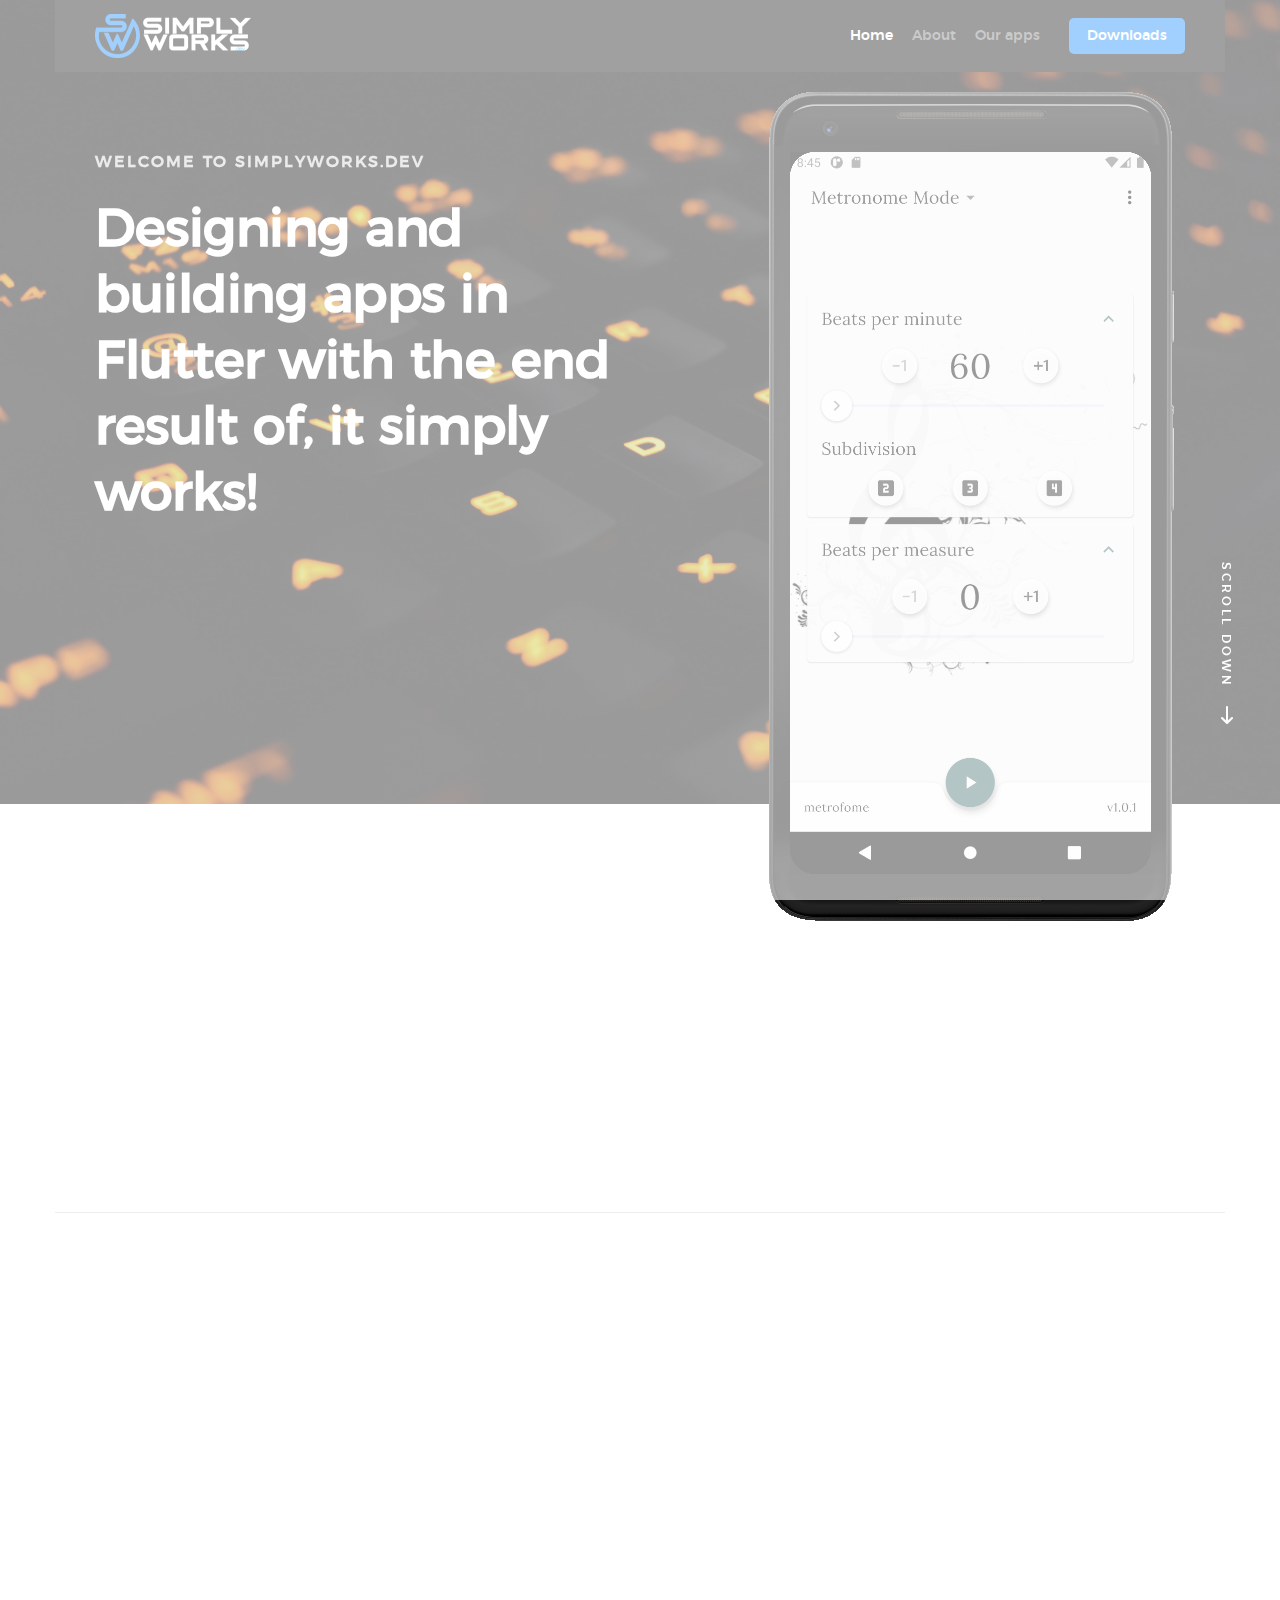
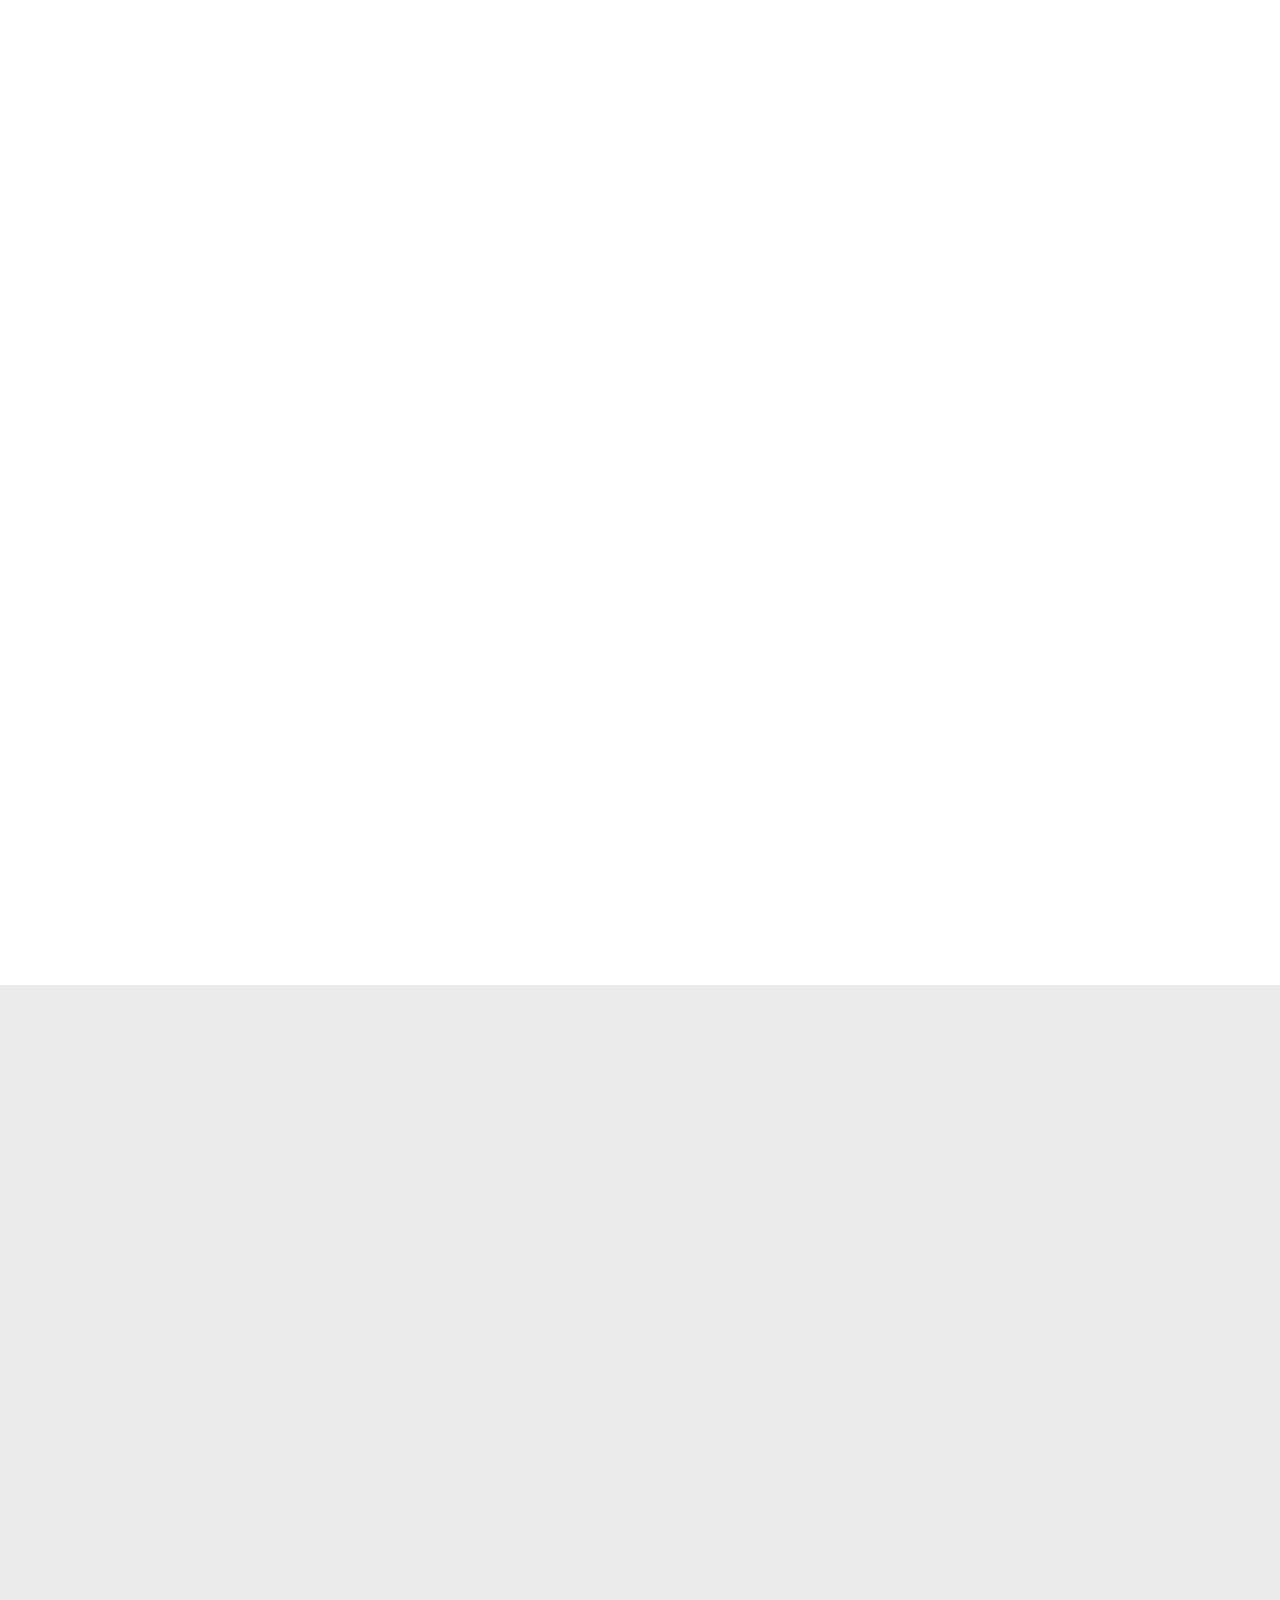
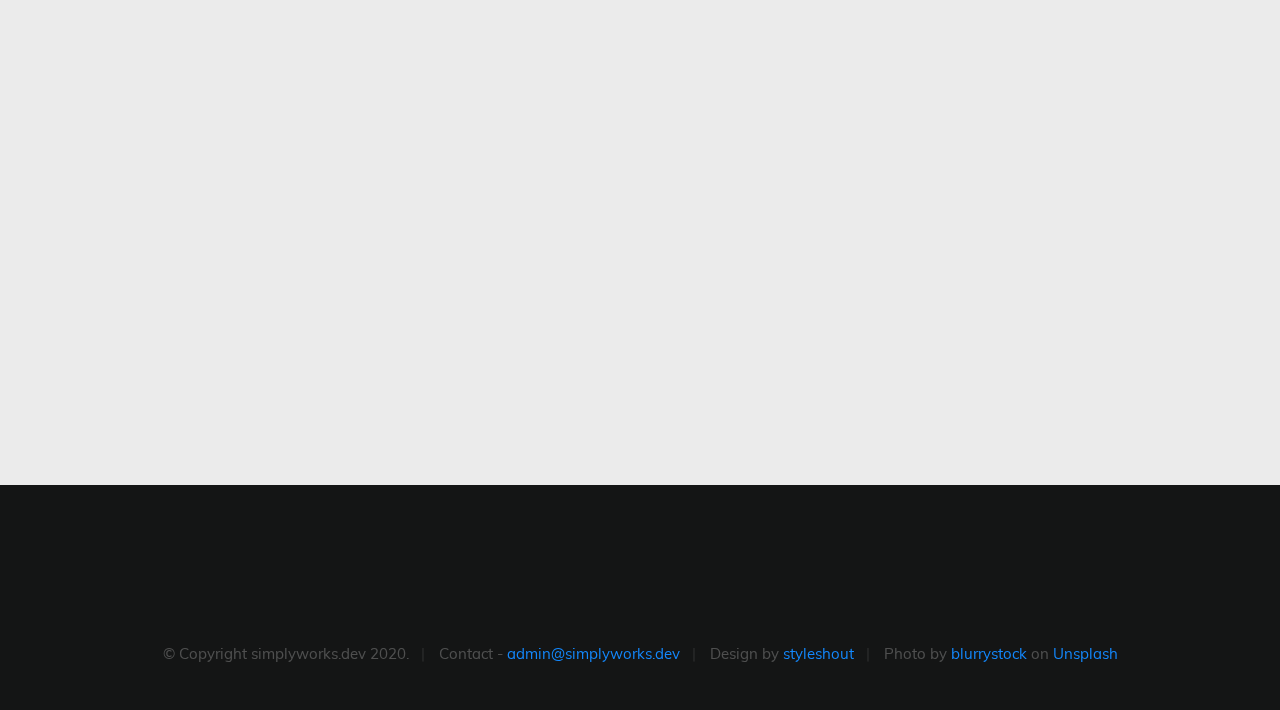
<file: index.html>
<!DOCTYPE html>
<!--[if lt IE 9 ]><html class="no-js oldie" lang="en"> <![endif]-->
<!--[if IE 9 ]><html class="no-js oldie ie9" lang="en"> <![endif]-->
<!--[if (gte IE 9)|!(IE)]><!-->
<html class="no-js" lang="en">
<!--<![endif]-->

<head>

    <!--- basic page needs
   ================================================== -->
    <meta charset="utf-8">
    <title>simplyworks.dev</title>
    <meta name="description" content="">
    <meta name="author" content="">

    <!-- mobile specific metas
   ================================================== -->
    <meta name="viewport" content="width=device-width, initial-scale=1">

    <!-- CSS
   ================================================== -->
    <link rel="stylesheet" href="css/base.css">
    <link rel="stylesheet" href="css/vendor.css">
    <link rel="stylesheet" href="css/main.css">

    <!-- script
   ================================================== -->
    <script src="js/modernizr.js"></script>
    <script src="js/pace.min.js"></script>

    <!-- favicons
	================================================== -->
    <link rel="shortcut icon" href="favicon.ico" type="image/x-icon">
    <link rel="icon" href="favicon.ico" type="image/x-icon">

</head>

<body id="top">

    <!-- header 
   ================================================== -->
    <header id="header" class="row">

        <div class="header-logo">
            <a href="index.html">simplyworks.dev</a>
        </div>

        <nav id="header-nav-wrap">
            <ul class="header-main-nav">
                <li class="current"><a class="smoothscroll" href="#home" title="home">Home</a></li>
                <li><a class="smoothscroll" href="#about" title="about">About</a></li>
                <li><a class="smoothscroll" href="#our-apps" title="Our apps">Our apps</a></li>
            </ul>

            <a href="#our-apps" title="download" class="smoothscroll button button-primary cta">Downloads</a>
        </nav>

        <a class="header-menu-toggle" href="#"><span>Menu</span></a>

    </header> <!-- /header -->


    <!-- home
   ================================================== -->
    <section id="home" data-parallax="scroll" data-image-src="images/hero-bg.jpg" data-natural-width=3000
        data-natural-height=2000>

        <div class="overlay"></div>
        <div class="home-content">

            <div class="row contents">
                <div class="home-content-left">

                    <h3 data-aos="fade-up">Welcome to simplyworks.dev</h3>

                    <h1 data-aos="fade-up">
                        Designing and building apps in Flutter with the end result of, it simply works!
                    </h1>

                    <!-- This keeps the spacing as I haven't spent the time to figure out why the image
                         overlaps the above text when it shouldn't. -->
                    <div class="buttons" data-aos="fade-up" style="visibility: hidden;">
                        <a href="#our-apps" class="smoothscroll button stroke">
                            <span class="icon-circle-down" aria-hidden="true"></span>
                            Download App
                        </a>
                        <a href="https://youtu.be/WaT8f7Yluso" data-lity class="button stroke">
                            <span class="icon-play" aria-hidden="true"></span>
                            Watch Video
                        </a>
                    </div>

                </div>

                <div class="home-image-right">
                    <img src="images/app.png">
                </div>
            </div>

        </div> <!-- end home-content -->

        <div class="home-scrolldown">
            <a href="#about" class="scroll-icon smoothscroll">
                <span>Scroll Down</span>
                <i class="icon-arrow-right" aria-hidden="true"></i>
            </a>
        </div>

    </section> <!-- end home -->


    <!-- about
    ================================================== -->
    <section id="about">

        <div class="row about-intro">

            <div class="col-four">
                <h1 class="intro-header" data-aos="fade-up">About our apps</h1>
            </div>
            <div class="col-eight">
                <p class="lead" data-aos="fade-up">
                    Our apps are created to solve a need, without advertising. We work directly with the subject matter
                    experts who actually use the apps on a regular basis, this leads to higher quality apps that are
                    thoroughly tested by actual people and not just automated testing.
                </p>
            </div>

        </div>

        <div class="row about-features">

            <div class="features-list block-1-3 block-m-1-2 block-mob-full group">

                <div class="bgrid feature" data-aos="fade-up">

                    <span class="icon"><i class="icon-chat"></i></span>

                    <div class="service-content">
                        <h3>Easy to use design</h3>

                        <p>Our designs are simple and effective. The objective is to have an app that is understandable
                            and can be used without any additional instructions or training.
                        </p>

                    </div>

                </div> <!-- /bgrid -->

                <div class="bgrid feature" data-aos="fade-up">

                    <span class="icon"><i class="icon-settings"></i></span>

                    <div class="service-content">
                        <h3>Reasonable settings</h3>

                        <p>The settings that we add to the application are things we believe the users want to be able
                            to change. Things like a dark mode for using the app in low light settings, or language
                            selections in app as we know people may have their phone in one language but would prefer
                            to have the app displaying something else.
                        </p>


                    </div>

                </div> <!-- /bgrid -->

                <div class="bgrid feature" data-aos="fade-up">

                    <span class="icon"><i class="icon-paint-brush"></i></span>

                    <div class="service-content">

                        <h3>TalkBack tested</h3>

                        <p>We attempt to make our apps visually impaired friendly. We manually test using Google Android
                            TalkBack to ensure what it says makes sense for someone who relies on audio feedback.
                        </p>

                    </div>

                </div> <!-- /bgrid -->

                <div class="bgrid feature" data-aos="fade-up">

                    <span class="icon"><i class="icon-file"></i></span>

                    <div class="service-content">
                        <h3>Clean code</h3>

                        <p>We have been developing software for well over 20 years and we know the value of code that
                            can be maintained over a long period of time. For us it is imperative to keep the code clean
                            and maintainable for the long term.
                        </p>

                    </div>

                </div> <!-- /bgrid -->

                <div class="bgrid feature" data-aos="fade-up">

                    <span class="icon"><i class="icon-eye"></i></span>

                    <div class="service-content">
                        <h3>Human tested & used </h3>

                        <p>Our subject matter expects do indeed use these apps weekly if not daily. Since they use
                            these apps we will hear about any issues as soon as they encounter them.
                        </p>
                    </div>

                </div> <!-- /bgrid -->

                <div class="bgrid feature" data-aos="fade-up">

                    <span class="icon"><i class="icon-dollar"></i></span>

                    <div class="service-content">
                        <h3>No advertising</h3>

                        <p>We. hate. advertising. Therefore we will charge a small amount of money, about the cost of a
                            pint, to purchase each of our apps. We understand that people may feel that this is too
                            expensive for an app, if you feel that way there are plenty of free alternatives available.
                        </p>

                    </div>

                </div> <!-- /bgrid -->

            </div> <!-- end features-list -->

        </div> <!-- end about-features -->

        <div class="row about-bottom-image">

            <img src="images/app-screens-1200.png" srcset="images/app-screens-600.png 600w, 
                        images/app-screens-1200.png 1200w, 
                        images/app-screens-2800.png 2800w" sizes="(max-width: 2800px) 100vw, 2800px"
                alt="App Screenshots" data-aos="fade-up">

        </div> <!-- end about-bottom-image -->

    </section> <!-- end about -->


    <!-- Our apps
    ================================================== -->
    <section id="our-apps">
        <div class="row our-apps-content">

            <div class="col-four our-apps-intro">
                <h1 class="intro-header" data-aos="fade-up">Our apps</h1>

                <p data-aos="fade-up">Even though Flutter apps are inherently cross platform our apps are currently only
                    available on Google Play. If there is a demand for our products on the Apple ecosystem we invest
                    in the appropriate hardware to be able to publish to Apple.
                </p>
            </div>

            <div class="col-eight our-apps-table">
                <div class="row">

                    <div class="col-six plan-wrap">
                        <div class="plan-block" data-aos="fade-up">

                            <div class="plan-top-part">
                                <h3 class="plan-block-title">metrofome</h3>
                                <p class="plan-block-price"><sup>$</sup>4.99</p>
                                <p class="plan-block-per">Canadian</p>
                            </div>

                            <div class="plan-bottom-part">
                                <ul class="plan-block-features">
                                    <li><span>Metronome</span> & <span>Measure</span> modes</li>
                                    <li><span>Many</span> options & settings</li>
                                    <li><span>Translated</span> to other languages</li>
                                    <li>View the <a href="metrofome-privacy\index.html" target="_blank"
                                            title="Privacy policy"><span><u>privacy policy</u></span></a></li>
                                    <li><a href="https://youtu.be/HGPo1trB1Gk" data-lity>
                                            <span><u>Watch a video</u></span></a> of the metrofome in action!</li>
                                </ul>

                                <ul class="download-badges">
                                    <li><a href="https://play.google.com/store/apps/details?id=dev.simplyworks.metrofome"
                                            title="" class="badge-googleplay" data-aos="fade-up">Play Store</a></li>
                                </ul>
                            </div>

                        </div>
                    </div> <!-- end plan-wrap -->

                    <div class="row">

                        <div class="col-six plan-wrap">
                            <div class="plan-block" data-aos="fade-up">

                                <div class="plan-top-part">
                                    <h3 class="plan-block-title">Private Teaching Aide</h3>
                                    <p class="plan-block-price"><sup>$</sup>9.99</p>
                                    <p class="plan-block-per">Canadian</p>
                                </div>

                                <div class="plan-bottom-part">
                                    <ul class="plan-block-features">
                                        <li><span>Tracking</span> of students, lessons and payments for an individual
                                            teacher</li>
                                        <li><span>Options & settings</span> such as dark mode, backup/restore of the
                                            database to your Google Drive account, and exporting your data as a CSV</li>
                                        <li><span>Translated</span> to other languages</li>
                                        <li>View the <a href="private-teaching-aide-privacy\index.html" target="_blank"
                                                title="Privacy policy"><span><u>privacy policy</u></span></a></li>
                                    </ul>

                                    <ul class="download-badges">
                                        <li><a href="https://play.google.com/store/apps/details?id=dev.simplyworks.private_teaching_aide"
                                                title="" class="badge-googleplay" data-aos="fade-up">Play Store</a></li>
                                    </ul>

                                </div>

                            </div>
                        </div> <!-- end plan-wrap -->

                    </div>

                    <!-- <div class="col-six plan-wrap">
                        <div class="plan-block" data-aos="fade-up">

                            <div class="plan-top-part">
                                <h3 class="plan-block-title">solfege</h3>
                                <p class="plan-block-price"><sup>$</sup>TBD</p>
                                <p class="plan-block-per">Canadian</p>
                            </div>

                            <div class="plan-bottom-part">
                                <ul class="plan-block-features">
                                    <li><span>Ear training</span> with scales & <span>specialized</span> formulas</li>
                                    <li><span>Many</span> options & settings</li>
                                    <li><span>Translated</span> to other languages</li>
                                    <li>View the <a href="solfege-privacy\index.html" target="_blank"
                                            title="Privacy policy"><span><u>privacy policy</u></span></a></li>
                                </ul> -->

                    <!-- <ul class="download-badges">
                                    <li><a href="#" title="" class="badge-googleplay" data-aos="fade-up">Play
                                            Store</a></li>
                                            <div>* When Google approves the app.</div> 
                                </ul>-->
                    <!-- <p class="plan-block-per">Coming soon</p>

                            </div>

                        </div>
                    </div>  -->
                    <!-- end plan-wrap -->

                </div>

            </div> <!-- end our-apps-table -->

        </div> <!-- end our-apps-content -->
    </section> <!-- end our-apps -->

    <!-- footer
    ================================================== -->
    <footer>

        <div class="footer-bottom">

            <div class="row">

                <div class="col-twelve">
                    <div class="copyright">
                        <span>© Copyright simplyworks.dev 2020.</span>
                        <span>Contact - <a href="mailto:admin@simplyworks.dev">admin@simplyworks.dev</a></span>
                        <span>Design by <a href="http://www.styleshout.com/">styleshout</a></span>
                        <span>Photo by <a
                                href="https://unsplash.com/@blurrystock?utm_source=unsplash&amp;utm_medium=referral&amp;utm_content=creditCopyText">blurrystock</a>
                            on <a
                                href="https://unsplash.com/s/photos/software-development?utm_source=unsplash&amp;utm_medium=referral&amp;utm_content=creditCopyText">Unsplash</a></span>
                    </div>

                    <div id="go-top">
                        <a class="smoothscroll" title="Back to Top" href="#top"><i class="icon-arrow-up"></i></a>
                    </div>
                </div>

            </div> <!-- end footer-bottom -->

        </div>

    </footer>

    <div id="preloader">
        <div id="loader"></div>
    </div>

    <!-- Java Script
    ================================================== -->
    <script src="js/jquery-2.1.3.min.js"></script>
    <script src="js/plugins.js"></script>
    <script src="js/main.js"></script>

</body>

</html>
</file>
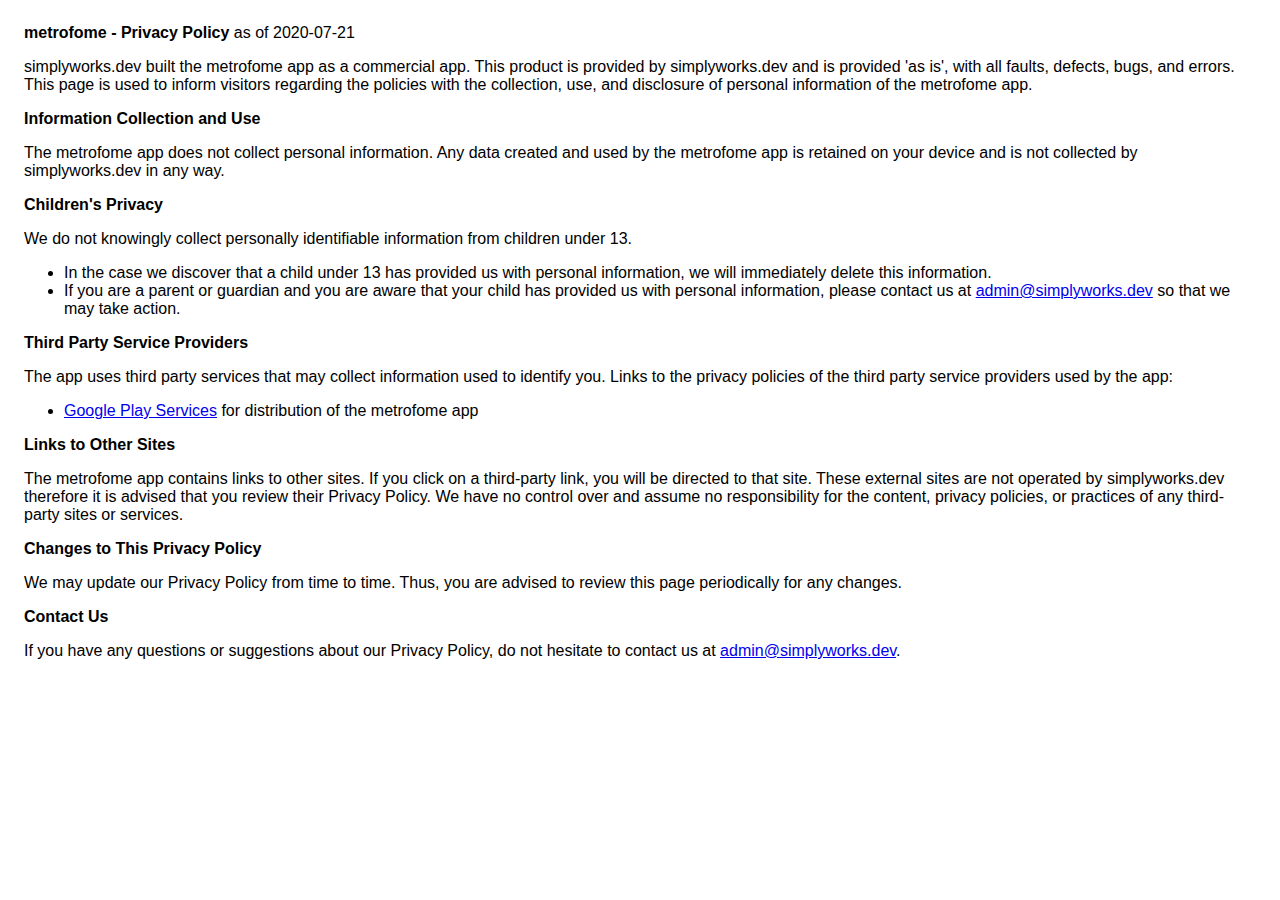
<file: metrofome-privacy/index.html>
<!DOCTYPE html>
<html>

<head>
    <meta charset='utf-8'>
    <meta name='viewport' content='width=device-width'>
    <title>Privacy Policy</title>
    <style>
        body {
            font-family: 'Helvetica Neue', Helvetica, Arial, sans-serif;
            padding: 1em;
        }
    </style>
</head>

<body>
    <strong>metrofome - Privacy Policy</strong> as of 2020-07-21
    <p>
        simplyworks.dev built the metrofome app as a commercial app. This product is provided by simplyworks.dev and is
        provided 'as is', with all faults, defects, bugs, and errors. This page is used to inform visitors regarding the
        policies with the collection, use, and disclosure of personal information of the metrofome app.
    </p>
    <p><strong>Information Collection and Use</strong></p>
    <p>
        The metrofome app does not collect personal information. Any data created and used by the metrofome app is
        retained on your device and is not collected by simplyworks.dev in any way.
    </p>
    <p><strong>Children's Privacy</strong></p>
    <p>
        We do not knowingly collect personally identifiable information from children under 13.
    <ul>
        <li>In the case we discover that a child under 13 has provided us with personal information, we will
            immediately delete this information. </li>
        <li>If you are a parent or guardian and you are aware that your child has provided us with personal
            information, please contact us at <a href="mailto:admin@simplyworks.dev">admin@simplyworks.dev</a> so
            that we may take action.</li>
    </ul>
    </p>
    <p><strong>Third Party Service Providers</strong></p>
    <div>
        <p>
            The app uses third party services that may collect information used to identify you. Links to the privacy 
            policies of the third party service providers used by the app:
        </p>
        <ul>
            <li><a href="https://www.google.com/policies/privacy/" target="_blank" rel="noopener noreferrer">Google Play
                    Services</a> for distribution of the metrofome app</li>
        </ul>
    </div>
    <p><strong>Links to Other Sites</strong></p>
    <p>
        The metrofome app contains links to other sites. If you click on a third-party link, you will be directed to
        that site. These external sites are not operated by simplyworks.dev therefore it is advised that you review
        their Privacy Policy. We have no control over and assume no responsibility for the content, privacy policies,
        or practices of any third-party sites or services.
    </p>
    <p><strong>Changes to This Privacy Policy</strong></p>
    <p>
        We may update our Privacy Policy from time to time. Thus, you are advised to review this page periodically for
        any changes.
    </p>
    <p><strong>Contact Us</strong></p>
    <p>
        If you have any questions or suggestions about our Privacy Policy, do not hesitate to contact us at
        <a href="mailto:admin@simplyworks.dev">admin@simplyworks.dev</a>.
    </p>
</body>

</html>
</file>
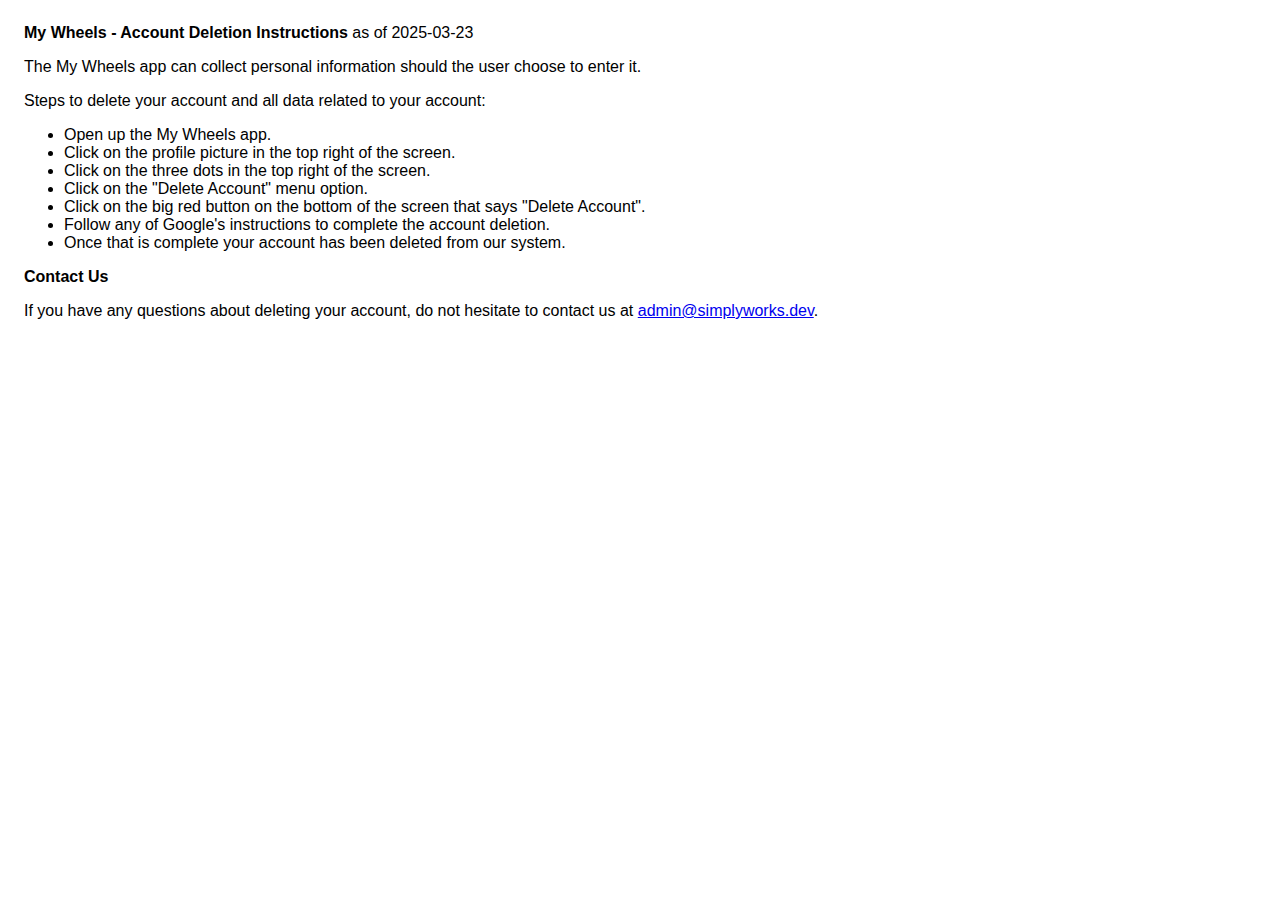
<file: my-wheels-delete/index.html>
<!DOCTYPE html>
<html>

<head>
    <meta charset='utf-8'>
    <meta name='viewport' content='width=device-width'>
    <title>Account Deletion Instructions</title>
    <style>
        body {
            font-family: 'Helvetica Neue', Helvetica, Arial, sans-serif;
            padding: 1em;
        }
    </style>
</head>

<body>
    <strong>My Wheels - Account Deletion Instructions</strong> as of 2025-03-23
    <p>
        The My Wheels app can collect personal information should the user choose to enter it.

    <p>Steps to delete your account and all data related to your account:</p>
    <ul>
        <li>Open up the My Wheels app.</li>
        <li>Click on the profile picture in the top right of the screen.</li>
        <li>Click on the three dots in the top right of the screen.</li>
        <li>Click on the "Delete Account" menu option.</li>
        <li>Click on the big red button on the bottom of the screen that says "Delete Account".</li>
        <li>Follow any of Google's instructions to complete the account deletion.</li>
        <li>Once that is complete your account has been deleted from our system.</li>
    </ul>
    </p>
    <p><strong>Contact Us</strong></p>
    <p>
        If you have any questions about deleting your account, do not hesitate to contact us at
        <a href="mailto:admin@simplyworks.dev">admin@simplyworks.dev</a>.
    </p>
</body>

</html>
</file>
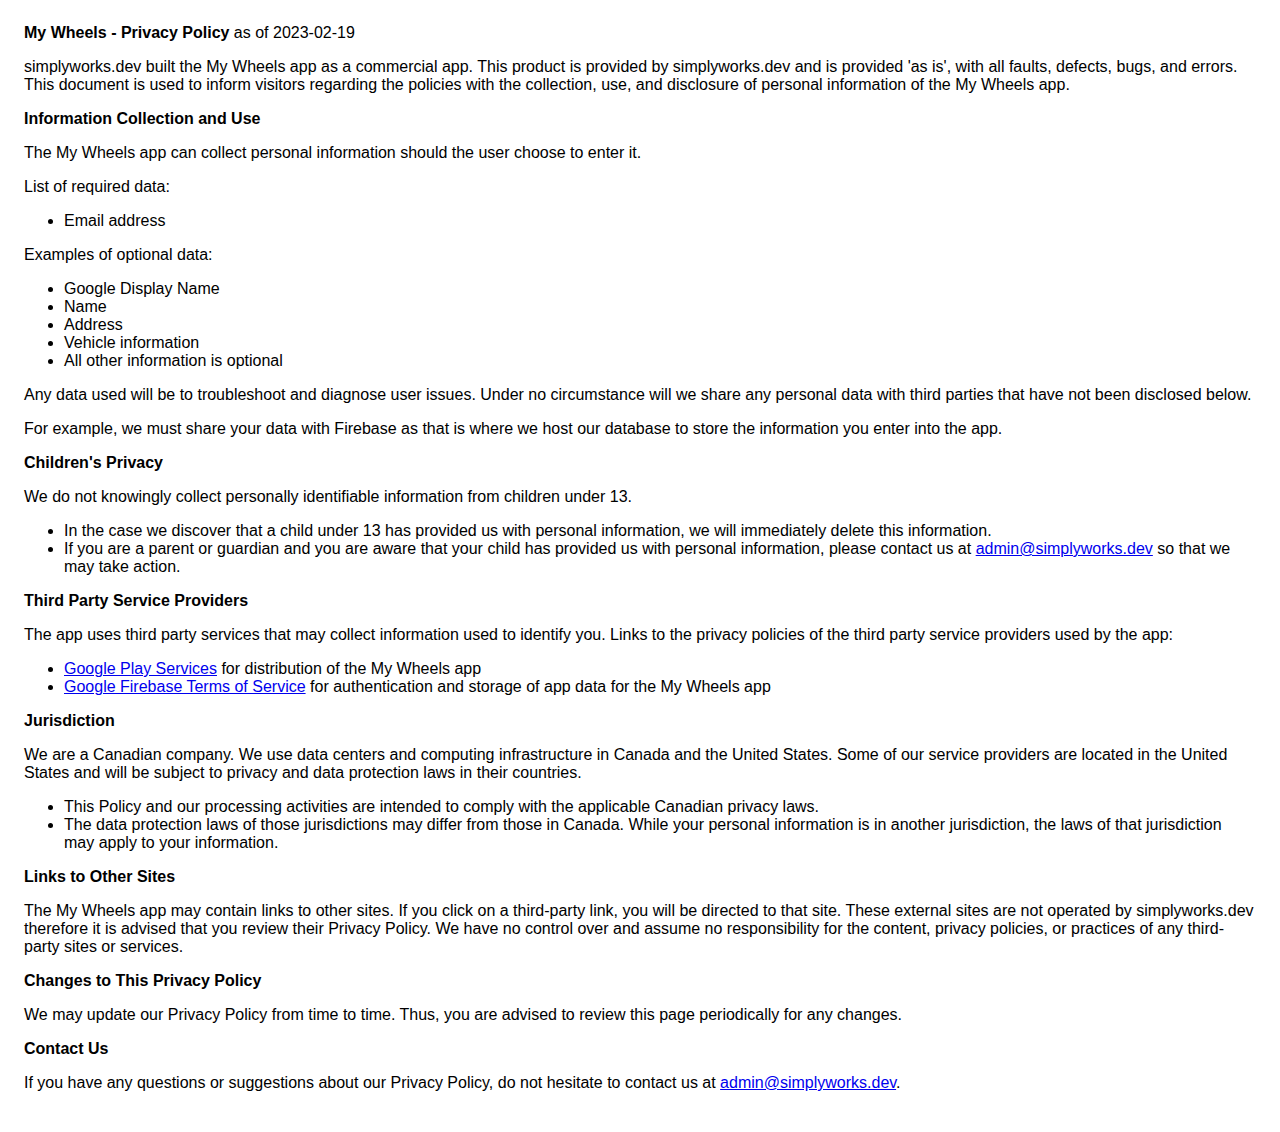
<file: my-wheels-privacy/index.html>
<!DOCTYPE html>
<html>

<head>
    <meta charset='utf-8'>
    <meta name='viewport' content='width=device-width'>
    <title>Privacy Policy</title>
    <style>
        body {
            font-family: 'Helvetica Neue', Helvetica, Arial, sans-serif;
            padding: 1em;
        }
    </style>
</head>

<body>
    <strong>My Wheels - Privacy Policy</strong> as of 2023-02-19
    <p>
        simplyworks.dev built the My Wheels app as a commercial app. This product is provided by simplyworks.dev and is
        provided 'as is', with all faults, defects, bugs, and errors. This document is used to inform visitors 
        regarding the policies with the collection, use, and disclosure of personal information of the My Wheels app.
    </p>
    <p><strong>Information Collection and Use</strong></p>
    <p>
        The My Wheels app can collect personal information should the user choose to enter it. 
        
        <p>List of required data:</p>
        <ul>
            <li>Email address</li>
        </ul>

        <p>Examples of optional data:</p>
        <ul>
            <li>Google Display Name</li>
            <li>Name</li>
            <li>Address</li>
            <li>Vehicle information</li>
            <li>All other information is optional</li>
        </ul>

        <p>Any data used will be to troubleshoot and diagnose user issues.  Under no circumstance will we  
        share any personal data with third parties that have not been disclosed below.</p>

        <p>For example, we must share your data with Firebase as that is where we host our database to store the 
        information you enter into the app.</p>
    </p>
    <p><strong>Children's Privacy</strong></p>
    <p>
        We do not knowingly collect personally identifiable information from children under 13.
    <ul>
        <li>In the case we discover that a child under 13 has provided us with personal information, we will
            immediately delete this information. </li>
        <li>If you are a parent or guardian and you are aware that your child has provided us with personal
            information, please contact us at <a href="mailto:admin@simplyworks.dev">admin@simplyworks.dev</a> so
            that we may take action.</li>
    </ul>
    </p>
    <p><strong>Third Party Service Providers</strong></p>
    <div>
        <p>
            The app uses third party services that may collect information used to identify you. Links to the privacy 
            policies of the third party service providers used by the app:
        </p>
        <ul>
            <li><a href="https://www.google.com/policies/privacy/" target="_blank" rel="noopener noreferrer">Google Play
                    Services</a> for distribution of the My Wheels app</li>
            <li><a href="https://firebase.google.com/terms" target="_blank" rel="noopener noreferrer">Google Firebase 
                Terms of Service</a> for authentication and storage of app data for the My Wheels app</li>
        </ul>
    </div>
    <p><strong>Jurisdiction</strong></p>
    <div>
        <p>
            We are a Canadian company. We use data centers and computing infrastructure in Canada and the United States. 
            Some of our service providers are located in the United States and will be subject to privacy and data 
            protection laws in their countries.
        </p>
        <ul>
            <li>This Policy and our processing activities are intended to comply with the applicable Canadian 
                privacy laws.</li>
            <li>The data protection laws of those jurisdictions may differ from those in Canada. While your personal 
                information is in another jurisdiction, the laws of that jurisdiction may apply to your information.</li>
        </ul>
    </div>
    <p><strong>Links to Other Sites</strong></p>
    <p>
        The My Wheels app may contain links to other sites. If you click on a third-party link, you will be directed to
        that site. These external sites are not operated by simplyworks.dev therefore it is advised that you review
        their Privacy Policy. We have no control over and assume no responsibility for the content, privacy policies,
        or practices of any third-party sites or services.
    </p>
    <p><strong>Changes to This Privacy Policy</strong></p>
    <p>
        We may update our Privacy Policy from time to time. Thus, you are advised to review this page periodically for
        any changes.
    </p>
    <p><strong>Contact Us</strong></p>
    <p>
        If you have any questions or suggestions about our Privacy Policy, do not hesitate to contact us at
        <a href="mailto:admin@simplyworks.dev">admin@simplyworks.dev</a>.
    </p>
</body>

</html>
</file>
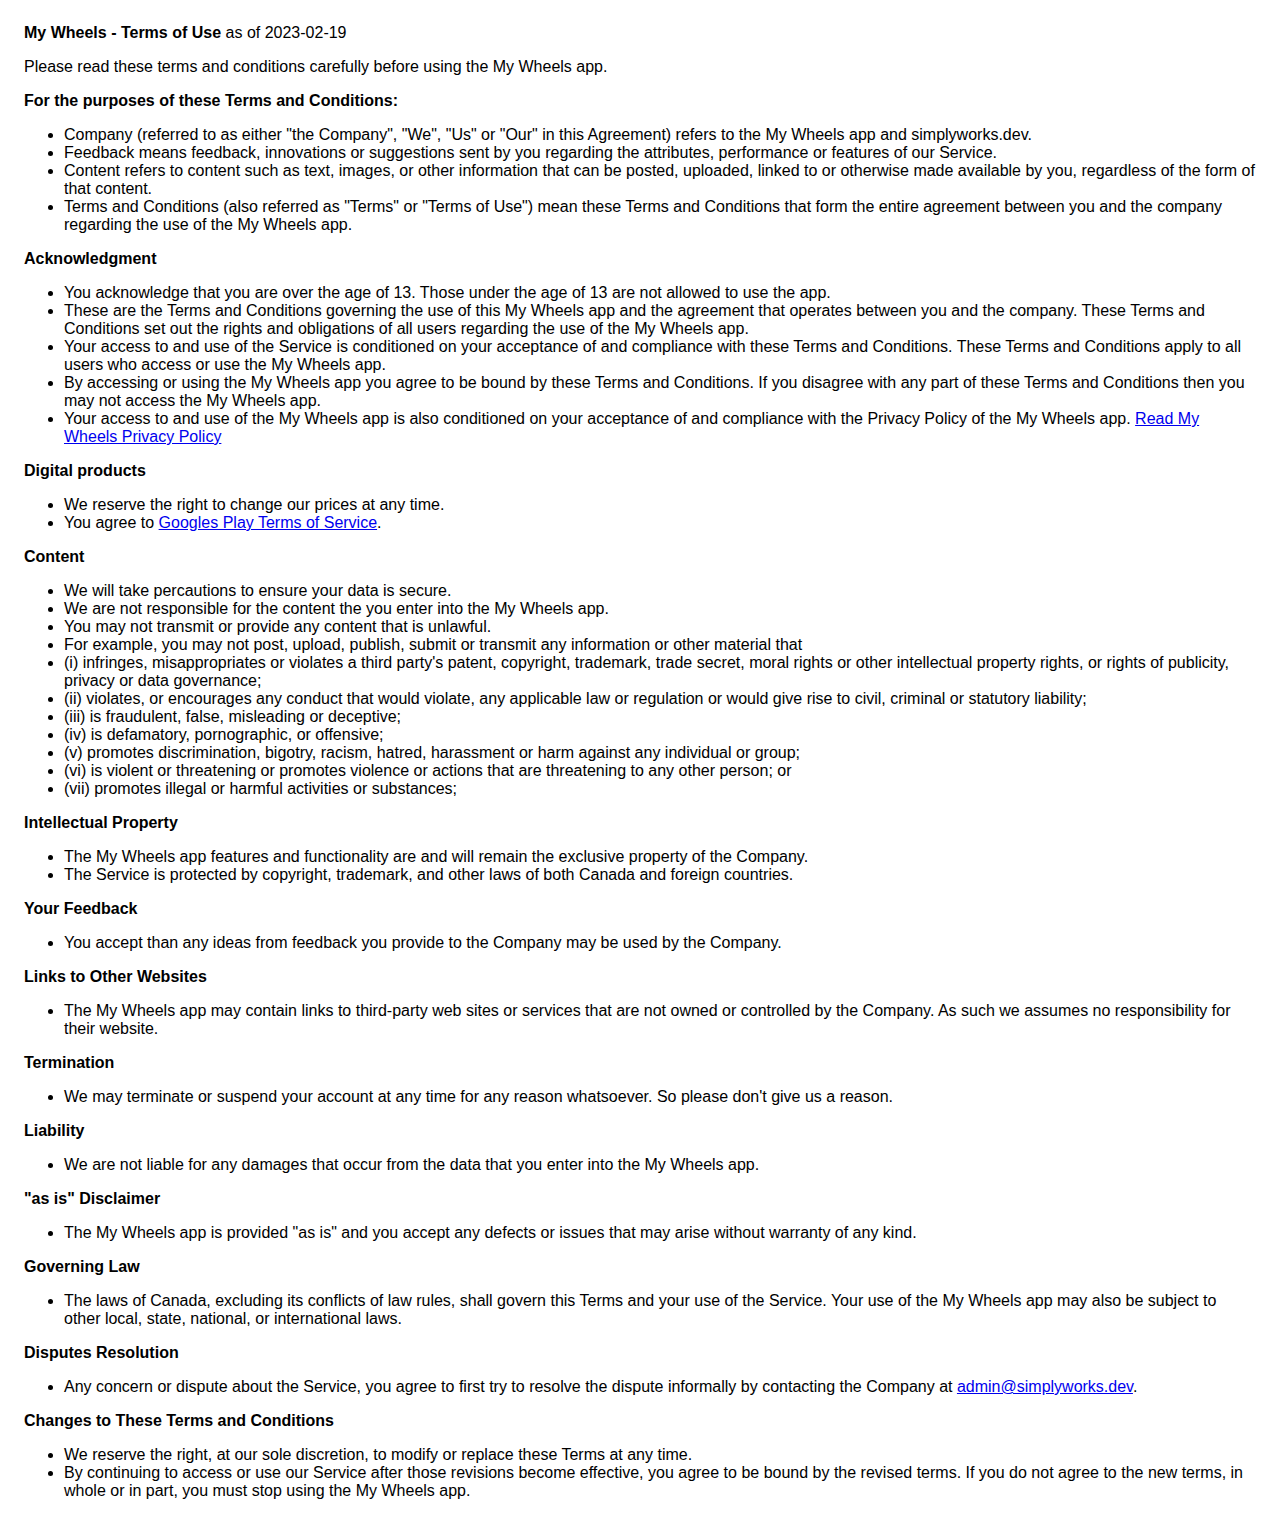
<file: my-wheels-terms/index.html>
<!DOCTYPE html>
<html>

<head>
    <meta charset='utf-8'>
    <meta name='viewport' content='width=device-width'>
    <title>Terms of Use</title>
    <style>
        body {
            font-family: 'Helvetica Neue', Helvetica, Arial, sans-serif;
            padding: 1em;
        }
    </style>
</head>

<body>
    <strong>My Wheels - Terms of Use</strong> as of 2023-02-19
    <p>Please read these terms and conditions carefully before using the My Wheels app.</p>

    <p><strong>For the purposes of these Terms and Conditions:</strong></p>
    <ul>
        <li>Company (referred to as either "the Company", "We", "Us" or "Our" in this Agreement) refers to the 
            My Wheels app and simplyworks.dev.</li>
        <li>Feedback means feedback, innovations or suggestions sent by you regarding the attributes, performance 
            or features of our Service.</li>
        <li>Content refers to content such as text, images, or other information that can be posted, uploaded, 
            linked to or otherwise made available by you, regardless of the form of that content.</li>
        <li>Terms and Conditions (also referred as "Terms" or "Terms of Use") mean these Terms and Conditions that 
            form the entire agreement between you and the company regarding the use of the My Wheels app.</li>
    </ul>
 
    <p><strong>Acknowledgment</strong></p>
    <ul>
        <li>You acknowledge that you are over the age of 13. Those under the age of 13 are not allowed to use the app.</li>

        <li>These are the Terms and Conditions governing the use of this My Wheels app and the agreement that operates 
        between you and the company. These Terms and Conditions set out the rights and obligations of all users 
        regarding the use of the My Wheels app.</li>
        
        <li>Your access to and use of the Service is conditioned on your acceptance of and compliance with these Terms 
        and Conditions. These Terms and Conditions apply to all users who access or use the My Wheels app.</li>
        
        <li>By accessing or using the My Wheels app you agree to be bound by these Terms and Conditions. If you 
        disagree with any part of these Terms and Conditions then you may not access the My Wheels app.</li>
        
        <li>Your access to and use of the My Wheels app is also conditioned on your acceptance of and compliance with 
            the Privacy Policy of the My Wheels app. <a href="https://simplyworks.dev/my-wheels-privacy/" 
            target="_blank" rel="noopener noreferrer">Read My Wheels Privacy Policy</a></li>
    </ul>

    <p><strong>Digital products</strong></p>
    <ul>
        <li>We reserve the right to change our prices at any time.</li>
        <li>You agree to <a href="https://play.google.com/about/play-terms/" target="_blank" 
            rel="noopener noreferrer">Googles Play Terms of Service</a>.</li>
    </ul>

    <p><strong>Content</strong></p>
    <ul>
        <li>We will take percautions to ensure your data is secure.</li>
        <li>We are not responsible for the content the you enter into the My Wheels app.</li>
        <li>You may not transmit or provide any content that is unlawful.</li>
        <li>For example, you may not post, upload, publish, submit or transmit any information or other material that</li>
        <li>(i) infringes, misappropriates or violates a third party's patent, copyright, trademark, trade secret, 
            moral rights or other intellectual property rights, or rights of publicity, privacy or data governance;</li>
        <li>(ii) violates, or encourages any conduct that would violate, any applicable law or regulation or would give 
            rise to civil, criminal or statutory liability;</li>
        <li>(iii) is fraudulent, false, misleading or deceptive;</li>
        <li>(iv) is defamatory, pornographic, or offensive;</li>
        <li>(v) promotes discrimination, bigotry, racism, hatred, harassment or harm against any individual or group;</li>
        <li>(vi) is violent or threatening or promotes violence or actions that are threatening to any other person; or </li>
        <li>(vii) promotes illegal or harmful activities or substances;</li>
    </ul>

    <p><strong>Intellectual Property</strong></p>
    <ul>
        <li>The My Wheels app features and functionality are and will remain the exclusive property of the Company.</li>
        <li>The Service is protected by copyright, trademark, and other laws of both Canada and foreign countries.</li>
    </ul>

    <p><strong>Your Feedback</strong></p>
    <ul>
        <li>You accept than any ideas from feedback you provide to the Company may be used by the Company.</li>
    </ul>

    <p><strong>Links to Other Websites</strong></p>
    <ul>
        <li>The My Wheels app may contain links to third-party web sites or services that are not owned or controlled 
            by the Company.  As such we assumes no responsibility for their website.</li>
    </ul>

    <p><strong>Termination</strong></p>
    <ul>
        <li>We may terminate or suspend your account at any time for any reason whatsoever.  So please don't give us a 
            reason.</li>
    </ul>

    <p><strong>Liability</strong></p>
    <ul>
        <li>We are not liable for any damages that occur from the data that you enter into the My Wheels app.</li>
    </ul>

    <p><strong>"as is" Disclaimer</strong></p>
    <ul>
        <li>The My Wheels app is provided "as is" and you accept any defects or issues that may arise without warranty 
            of any kind.</li>
    </ul>

    <p><strong>Governing Law</strong></p>
    <ul>
        <li>The laws of Canada, excluding its conflicts of law rules, shall govern this Terms and your use of the 
            Service. Your use of the My Wheels app may also be subject to other local, state, national, or 
            international laws.</li>
    </ul>

    <p><strong>Disputes Resolution</strong></p>
    <ul>
        <li>Any concern or dispute about the Service, you agree to first try to resolve the dispute informally by 
            contacting the Company at <a href="mailto:admin@simplyworks.dev">admin@simplyworks.dev</a>.</li>
    </ul>

    <p><strong>Changes to These Terms and Conditions</strong></p>
    <ul>
        <li>We reserve the right, at our sole discretion, to modify or replace these Terms at any time.</li>
        <li>By continuing to access or use our Service after those revisions become effective, you agree to be bound 
            by the revised terms. If you do not agree to the new terms, in whole or in part, you must stop using the 
            My Wheels app.</li>
    </ul>
</body>

</html>
</file>
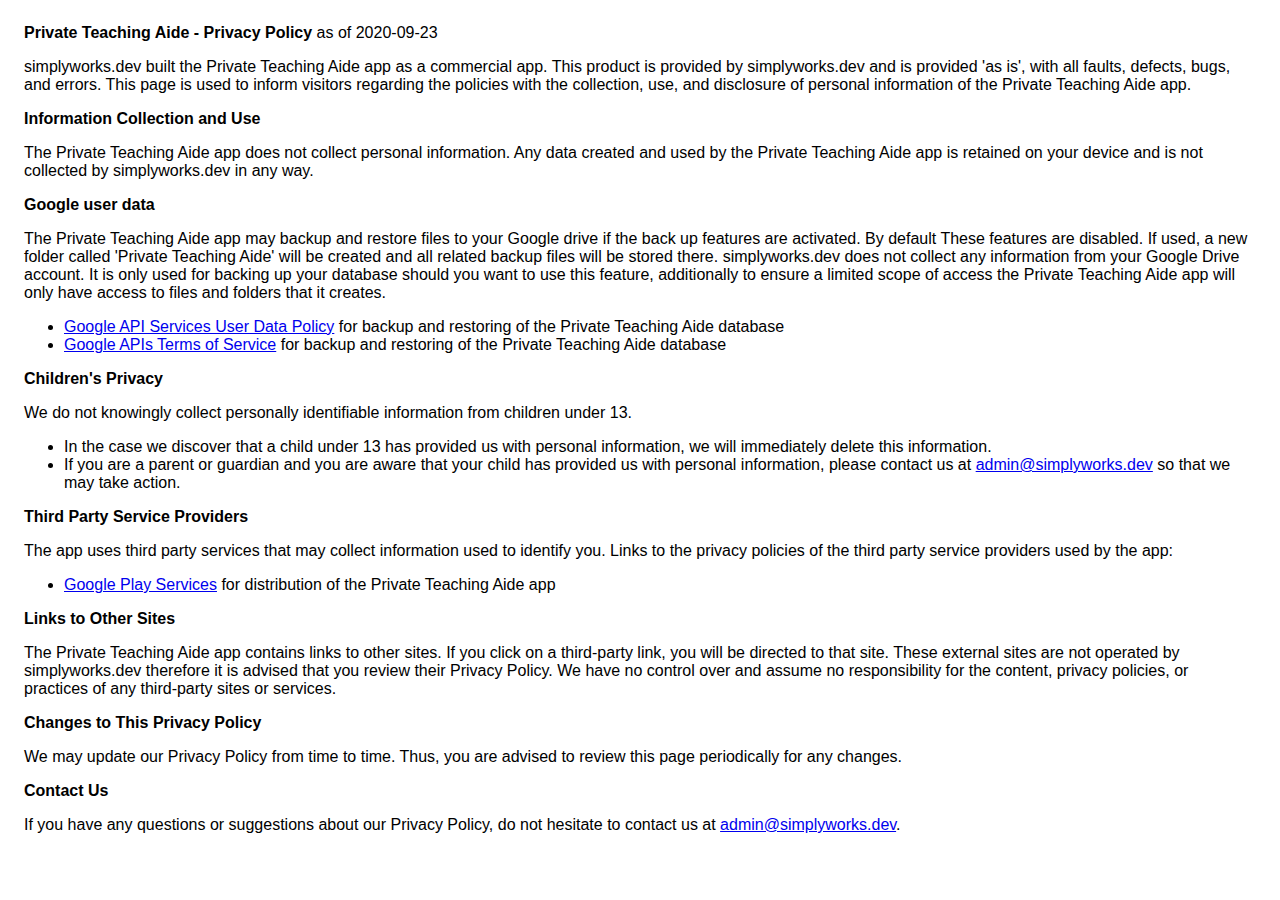
<file: private-teaching-aide-privacy/index.html>
<!DOCTYPE html>
<html>

<head>
    <meta charset='utf-8'>
    <meta name='viewport' content='width=device-width'>
    <title>Privacy Policy</title>
    <style>
        body {
            font-family: 'Helvetica Neue', Helvetica, Arial, sans-serif;
            padding: 1em;
        }
    </style>
</head>

<body>
    <strong>Private Teaching Aide - Privacy Policy</strong> as of 2020-09-23
    <p>
        simplyworks.dev built the Private Teaching Aide app as a commercial app. This product is provided by 
        simplyworks.dev and is provided 'as is', with all faults, defects, bugs, and errors. This page is used to inform 
        visitors regarding the policies with the collection, use, and disclosure of personal information of the Private 
        Teaching Aide app.
    </p>
    <p><strong>Information Collection and Use</strong></p>
    <p>
        The Private Teaching Aide app does not collect personal information. Any data created and used by the Private 
        Teaching Aide app is retained on your device and is not collected by simplyworks.dev in any way.
    </p>
    <p><strong>Google user data</strong></p>
    <p>
        The Private Teaching Aide app may backup and restore files to your Google drive if the back up features are 
        activated.  By default These features are disabled.  If used, a new folder called 'Private Teaching Aide' will 
        be created and all related backup files will be stored there.

        simplyworks.dev does not collect any information from your Google Drive account.  It is only used for backing up 
        your database should you want to use this feature, additionally to ensure a limited scope of access the 
        Private Teaching Aide app will only have access to files and folders that it creates.

        <ul>
            <li><a href="https://developers.google.com/terms/api-services-user-data-policy#deceptive-or-unauthorized-use-of-google-api-services-is-prohibited" 
                target="_blank" rel="noopener noreferrer">Google API Services User Data Policy</a> for backup and 
                restoring of the Private Teaching Aide database</li>

            <li><a href="https://developers.google.com/terms/" target="_blank" rel="noopener noreferrer">Google APIs 
                Terms of Service</a> for backup and restoring of the Private Teaching Aide database</li>
        </ul>
    </p>    
    <p><strong>Children's Privacy</strong></p>
    <p>
        We do not knowingly collect personally identifiable information from children under 13.
    <ul>
        <li>In the case we discover that a child under 13 has provided us with personal information, we will
            immediately delete this information. </li>
        <li>If you are a parent or guardian and you are aware that your child has provided us with personal
            information, please contact us at <a href="mailto:admin@simplyworks.dev">admin@simplyworks.dev</a> so
            that we may take action.</li>
    </ul>
    </p>
    <p><strong>Third Party Service Providers</strong></p>
    <div>
        <p>
            The app uses third party services that may collect information used to identify you. Links to the privacy 
            policies of the third party service providers used by the app:
        </p>
        <ul>
            <li><a href="https://policies.google.com/privacy" target="_blank" rel="noopener noreferrer">Google Play
                    Services</a> for distribution of the Private Teaching Aide app</li>
        </ul>
    </div>
    <p><strong>Links to Other Sites</strong></p>
    <p>
        The Private Teaching Aide app contains links to other sites. If you click on a third-party link, you will be 
        directed to that site. These external sites are not operated by simplyworks.dev therefore it is advised that you 
        review their Privacy Policy. We have no control over and assume no responsibility for the content, privacy 
        policies, or practices of any third-party sites or services.
    </p>
    <p><strong>Changes to This Privacy Policy</strong></p>
    <p>
        We may update our Privacy Policy from time to time. Thus, you are advised to review this page periodically for
        any changes.
    </p>
    <p><strong>Contact Us</strong></p>
    <p>
        If you have any questions or suggestions about our Privacy Policy, do not hesitate to contact us at
        <a href="mailto:admin@simplyworks.dev">admin@simplyworks.dev</a>.
    </p>
</body>

</html>
</file>
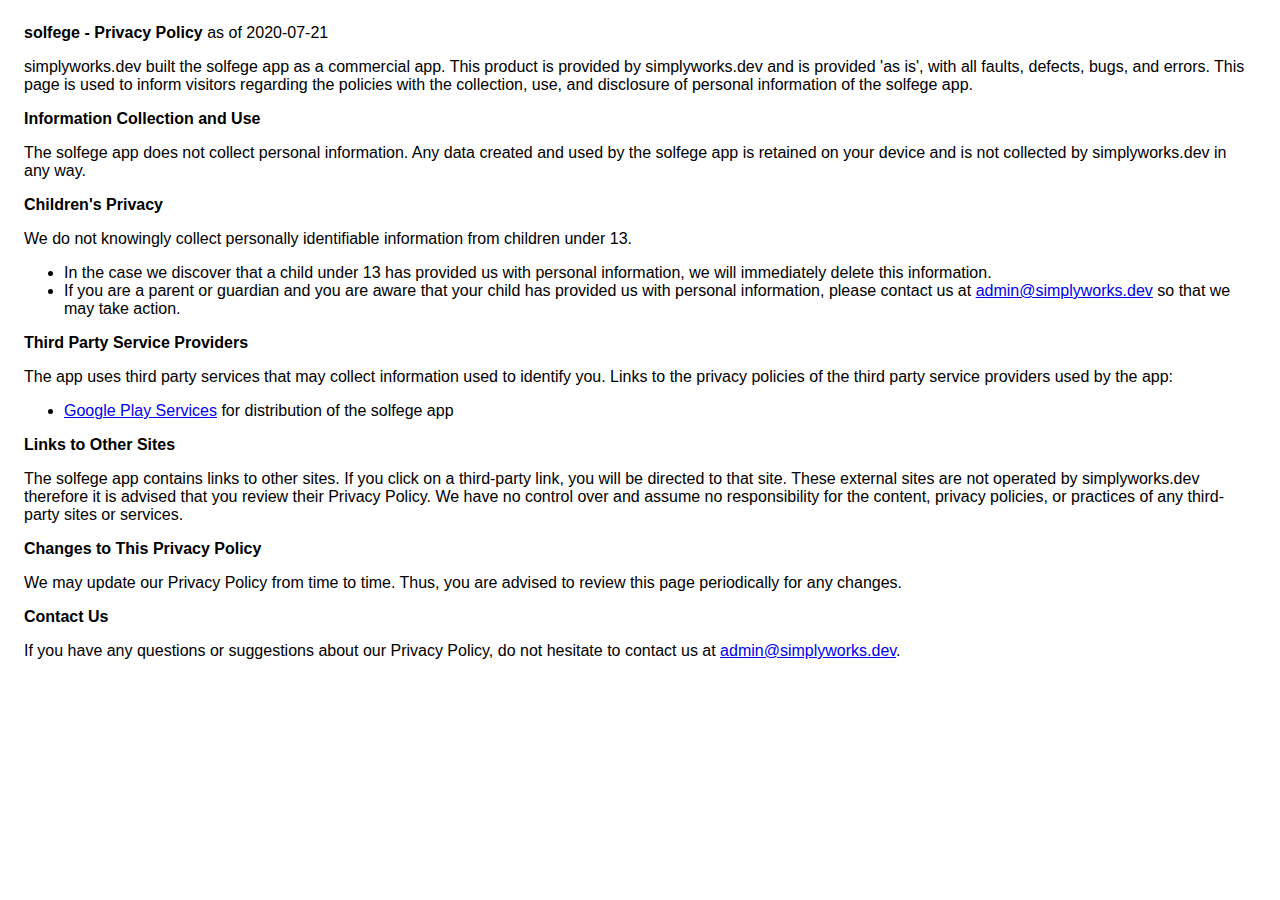
<file: solfege-privacy/index.html>
<!DOCTYPE html>
<html>

<head>
    <meta charset='utf-8'>
    <meta name='viewport' content='width=device-width'>
    <title>Privacy Policy</title>
    <style>
        body {
            font-family: 'Helvetica Neue', Helvetica, Arial, sans-serif;
            padding: 1em;
        }
    </style>
</head>

<body>
    <strong>solfege - Privacy Policy</strong> as of 2020-07-21
    <p>
        simplyworks.dev built the solfege app as a commercial app. This product is provided by simplyworks.dev and is
        provided 'as is', with all faults, defects, bugs, and errors. This page is used to inform visitors regarding the
        policies with the collection, use, and disclosure of personal information of the solfege app.
    </p>
    <p><strong>Information Collection and Use</strong></p>
    <p>
        The solfege app does not collect personal information. Any data created and used by the solfege app is
        retained on your device and is not collected by simplyworks.dev in any way.
    </p>
    <p><strong>Children's Privacy</strong></p>
    <p>
        We do not knowingly collect personally identifiable information from children under 13.
    <ul>
        <li>In the case we discover that a child under 13 has provided us with personal information, we will
            immediately delete this information. </li>
        <li>If you are a parent or guardian and you are aware that your child has provided us with personal
            information, please contact us at <a href="mailto:admin@simplyworks.dev">admin@simplyworks.dev</a> so
            that we may take action.</li>
    </ul>
    </p>
    <p><strong>Third Party Service Providers</strong></p>
    <div>
        <p>
            The app uses third party services that may collect information used to identify you. Links to the privacy 
            policies of the third party service providers used by the app:
        </p>
        <ul>
            <li><a href="https://www.google.com/policies/privacy/" target="_blank" rel="noopener noreferrer">Google Play
                    Services</a> for distribution of the solfege app</li>
        </ul>
    </div>
    <p><strong>Links to Other Sites</strong></p>
    <p>
        The solfege app contains links to other sites. If you click on a third-party link, you will be directed to
        that site. These external sites are not operated by simplyworks.dev therefore it is advised that you review
        their Privacy Policy. We have no control over and assume no responsibility for the content, privacy policies,
        or practices of any third-party sites or services.
    </p>
    <p><strong>Changes to This Privacy Policy</strong></p>
    <p>
        We may update our Privacy Policy from time to time. Thus, you are advised to review this page periodically for
        any changes.
    </p>
    <p><strong>Contact Us</strong></p>
    <p>
        If you have any questions or suggestions about our Privacy Policy, do not hesitate to contact us at
        <a href="mailto:admin@simplyworks.dev">admin@simplyworks.dev</a>.
    </p>
</body>

</html>
</file>
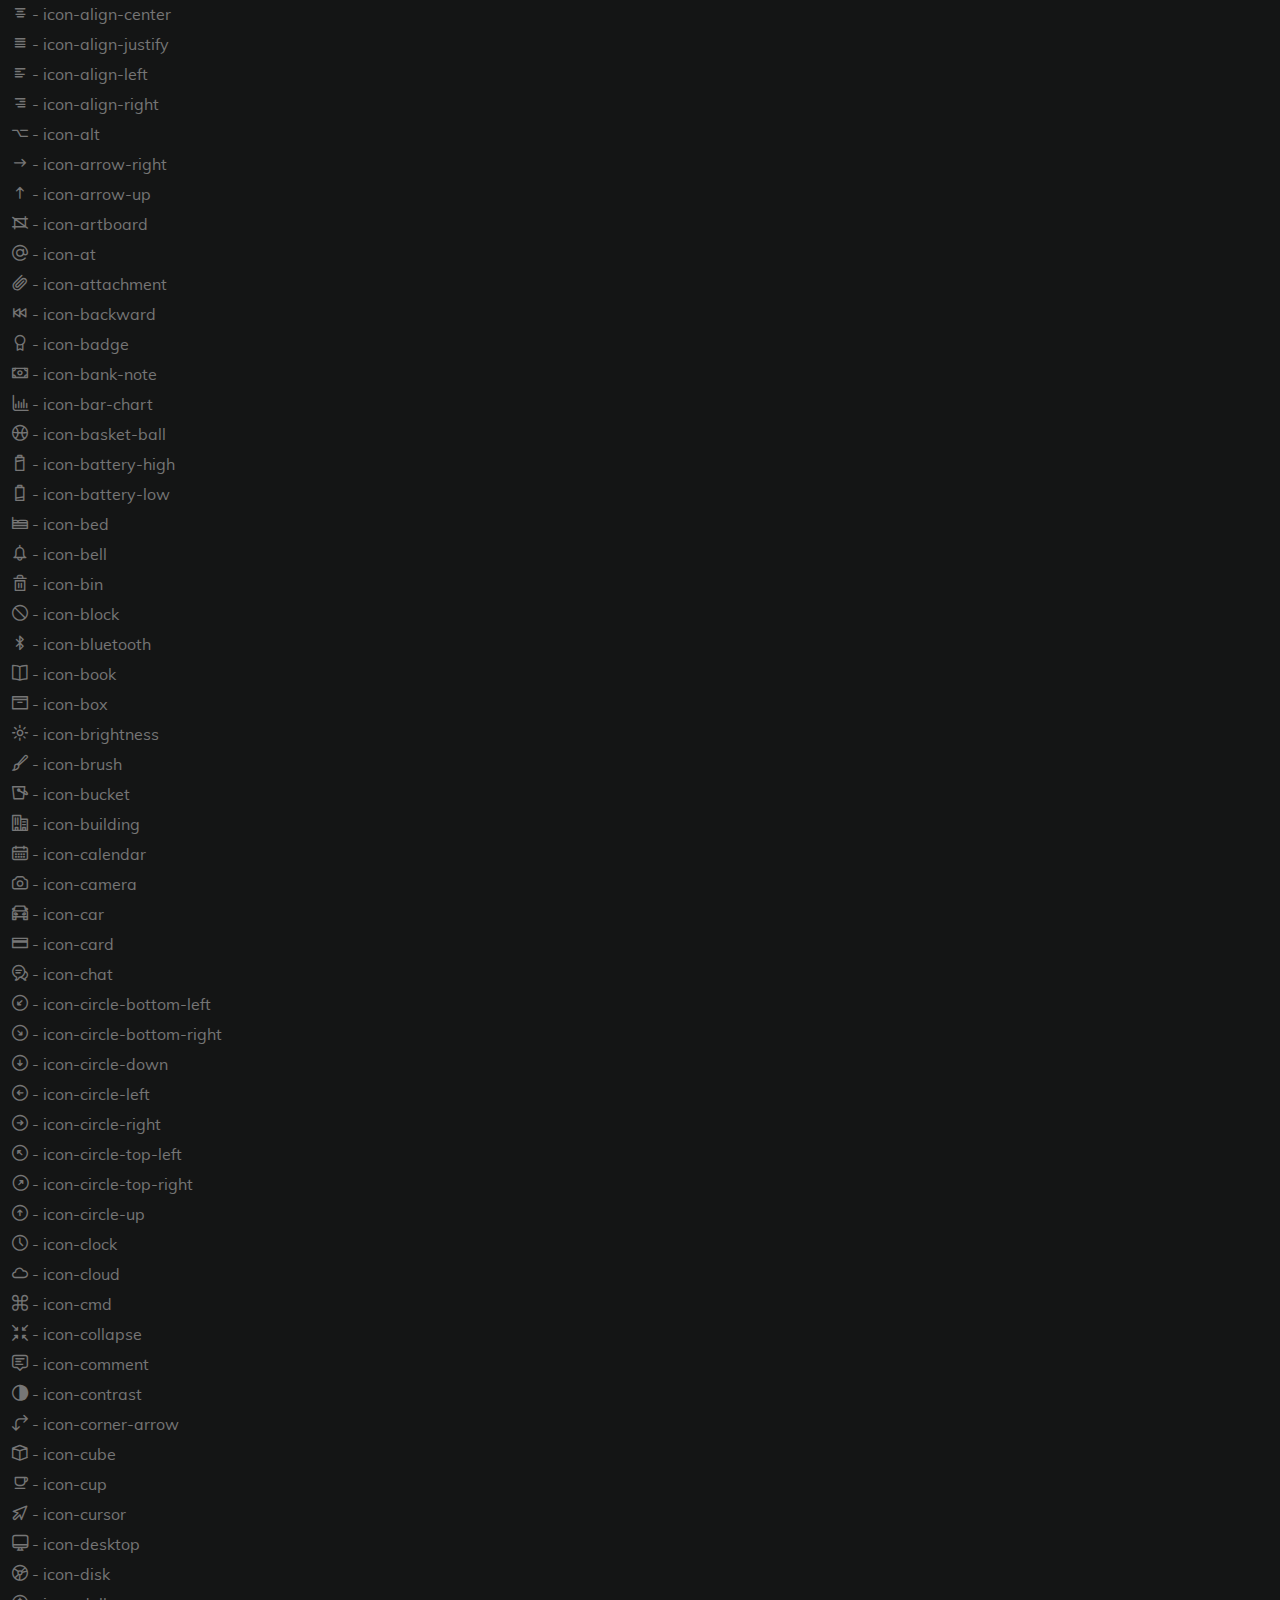
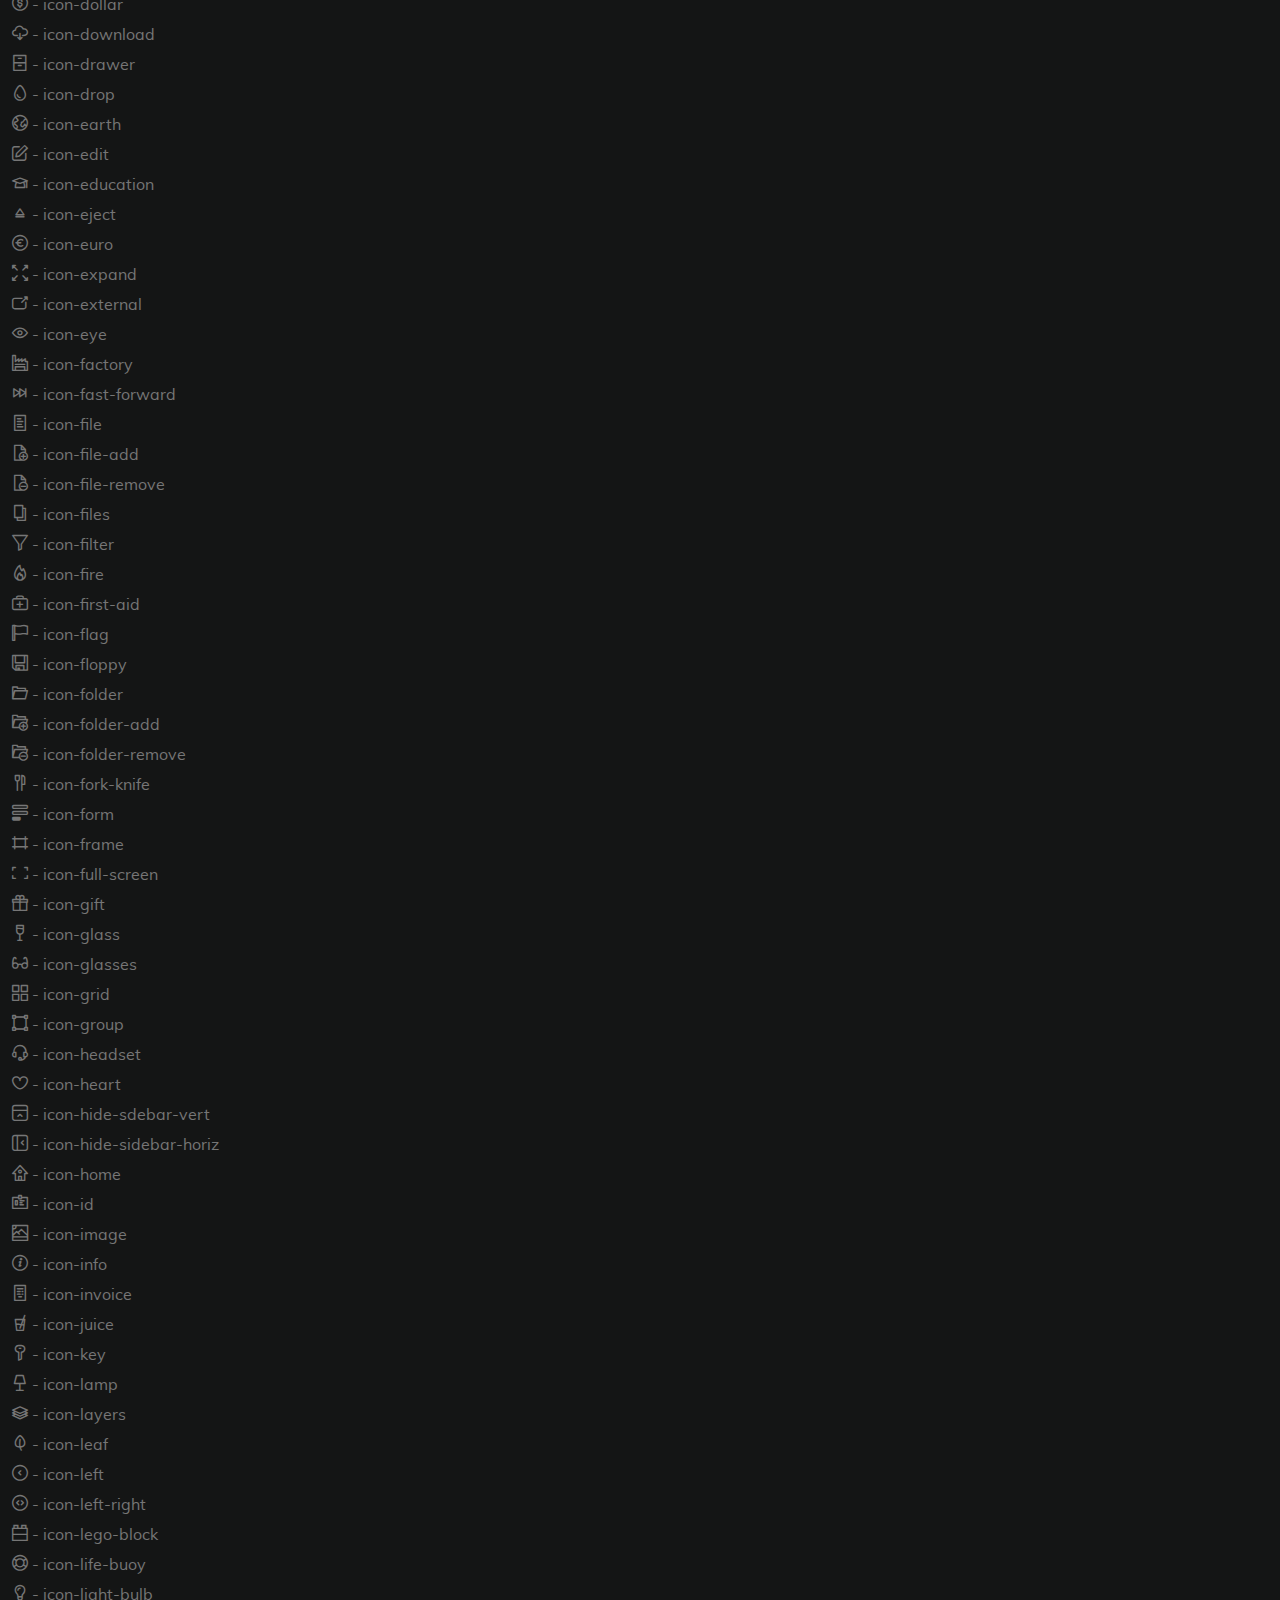
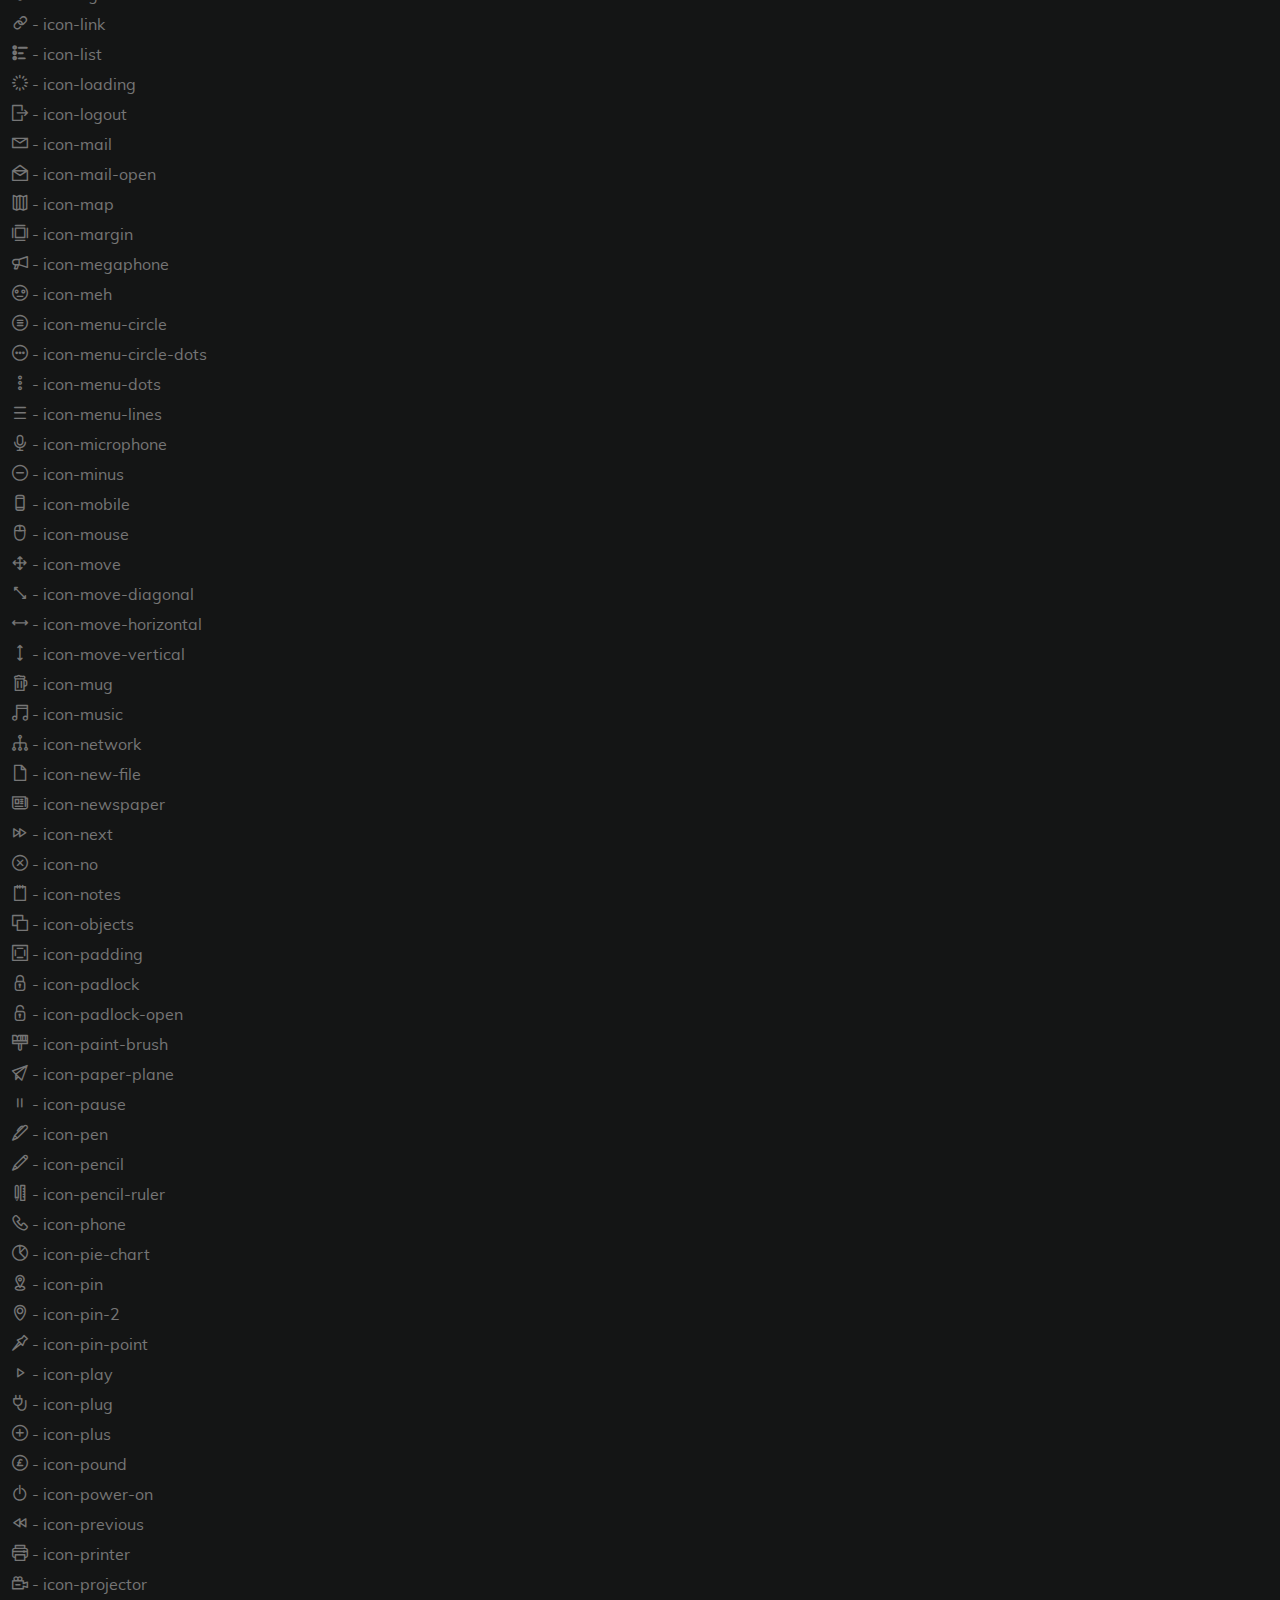
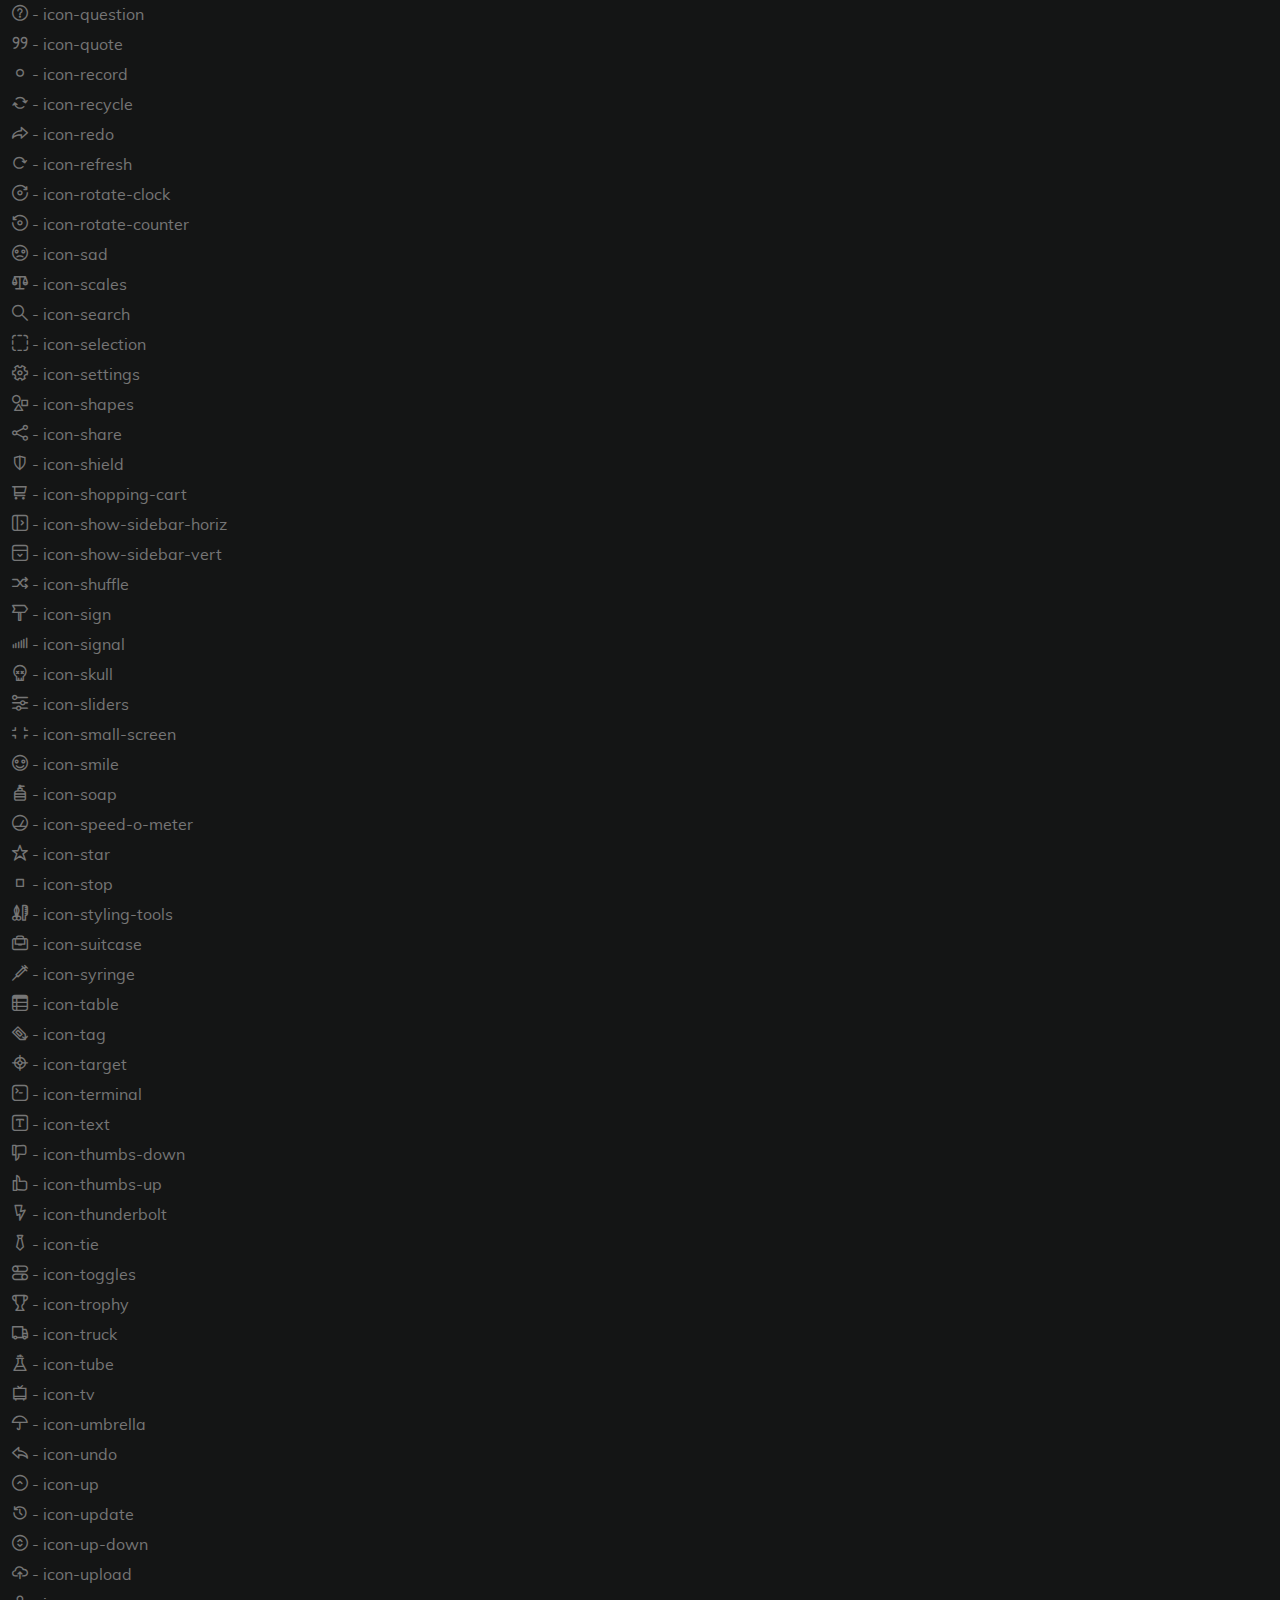
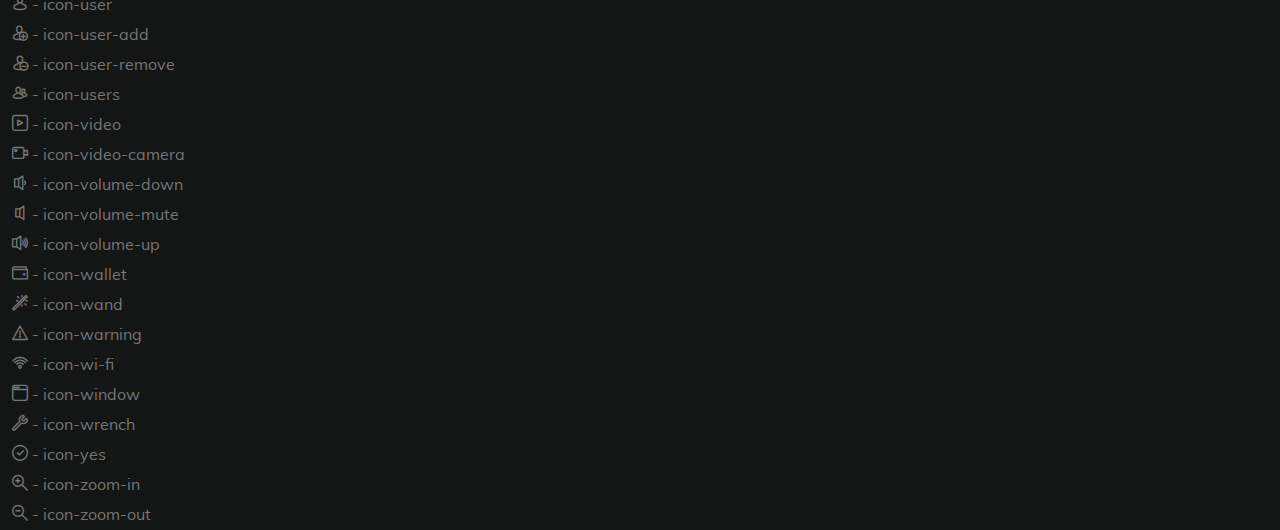
<file: icons.html>
<!DOCTYPE html>
<!--[if lt IE 9 ]><html class="no-js oldie" lang="en">   <![endif]-->
<!--[if IE 9 ]><html class="no-js oldie ie9" lang="en">   <![endif]-->
<!--[if (gte IE 9)|!(IE)]><!-->
<html class="no-js" lang="en">
<!--<![endif]-->

<head>

    <!--- basic page needs
   ================================================== -->
    <meta charset="utf-8">
    <title>simplyworks.dev</title>
    <meta name="description" content="">
    <meta name="author" content="">

    <!-- mobile specific metas
   ================================================== -->
    <meta name="viewport" content="width=device-width, initial-scale=1">

    <!-- CSS
   ================================================== -->
    <link rel="stylesheet" href="css/base.css">
    <link rel="stylesheet" href="css/vendor.css">
    <link rel="stylesheet" href="css/main.css">

    <!-- script
   ================================================== -->
    <script src="js/modernizr.js"></script>
    <script src="js/pace.min.js"></script>

    <!-- favicons
	================================================== -->
    <link rel="shortcut icon" href="favicon.ico" type="image/x-icon">
    <link rel="icon" href="favicon.ico" type="image/x-icon">

</head>

<body id="top">
    <span class="icon">   <i class="icon-align-center"></i> - icon-align-center</span><br>
    <span class="icon">   <i class="icon-align-justify"></i> - icon-align-justify</span><br>
    <span class="icon">   <i class="icon-align-left"></i> - icon-align-left</span><br>
    
    <span class="icon">   <i class="icon-align-right"></i> - icon-align-right</span><br>
    <span class="icon">   <i class="icon-alt"></i> - icon-alt</span><br>
    <span class="icon">   <i class="icon-arrow-right"></i> - icon-arrow-right</span><br>
    <span class="icon">   <i class="icon-arrow-up"></i> - icon-arrow-up</span><br>
    <span class="icon">   <i class="icon-artboard"></i> - icon-artboard</span><br>
    <span class="icon">   <i class="icon-at"></i> - icon-at</span><br>
    <span class="icon">   <i class="icon-attachment"></i> - icon-attachment</span><br>
    <span class="icon">   <i class="icon-backward"></i> - icon-backward</span><br>
    <span class="icon">   <i class="icon-badge"></i> - icon-badge</span><br>
    <span class="icon">   <i class="icon-bank-note"></i> - icon-bank-note</span><br>
    <span class="icon">   <i class="icon-bar-chart"></i> - icon-bar-chart</span><br>
    <span class="icon">   <i class="icon-basket-ball"></i> - icon-basket-ball</span><br>
    <span class="icon">   <i class="icon-battery-high"></i> - icon-battery-high</span><br>
    <span class="icon">   <i class="icon-battery-low"></i> - icon-battery-low</span><br>
    <span class="icon">   <i class="icon-bed"></i> - icon-bed</span><br>
    <span class="icon">   <i class="icon-bell"></i> - icon-bell</span><br>
    <span class="icon">   <i class="icon-bin"></i> - icon-bin</span><br>
    <span class="icon">   <i class="icon-block"></i> - icon-block</span><br>
    <span class="icon">   <i class="icon-bluetooth"></i> - icon-bluetooth</span><br>
    <span class="icon">   <i class="icon-book"></i> - icon-book</span><br>
    <span class="icon">   <i class="icon-box"></i> - icon-box</span><br>
    <span class="icon">   <i class="icon-brightness"></i> - icon-brightness</span><br>
    <span class="icon">   <i class="icon-brush"></i> - icon-brush</span><br>
    <span class="icon">   <i class="icon-bucket"></i> - icon-bucket</span><br>
    <span class="icon">   <i class="icon-building"></i> - icon-building</span><br>
    <span class="icon">   <i class="icon-calendar"></i> - icon-calendar</span><br>
    <span class="icon">   <i class="icon-camera"></i> - icon-camera</span><br>
    <span class="icon">   <i class="icon-car"></i> - icon-car</span><br>
    <span class="icon">   <i class="icon-card"></i> - icon-card</span><br>
    <span class="icon">   <i class="icon-chat"></i> - icon-chat</span><br>
    <span class="icon">   <i class="icon-circle-bottom-left"></i> - icon-circle-bottom-left</span><br>
    <span class="icon">   <i class="icon-circle-bottom-right"></i> - icon-circle-bottom-right</span><br>
    <span class="icon">   <i class="icon-circle-down"></i> - icon-circle-down</span><br>
    <span class="icon">   <i class="icon-circle-left"></i> - icon-circle-left</span><br>
    <span class="icon">   <i class="icon-circle-right"></i> - icon-circle-right</span><br>
    <span class="icon">   <i class="icon-circle-top-left"></i> - icon-circle-top-left</span><br>
    <span class="icon">   <i class="icon-circle-top-right"></i> - icon-circle-top-right</span><br>
    <span class="icon">   <i class="icon-circle-up"></i> - icon-circle-up</span><br>
    <span class="icon">   <i class="icon-clock"></i> - icon-clock</span><br>
    <span class="icon">   <i class="icon-cloud"></i> - icon-cloud</span><br>
    <span class="icon">   <i class="icon-cmd"></i> - icon-cmd</span><br>
    <span class="icon">   <i class="icon-collapse"></i> - icon-collapse</span><br>
    <span class="icon">   <i class="icon-comment"></i> - icon-comment</span><br>
    <span class="icon">   <i class="icon-contrast"></i> - icon-contrast</span><br>
    <span class="icon">   <i class="icon-corner-arrow"></i> - icon-corner-arrow</span><br>
    <span class="icon">   <i class="icon-cube"></i> - icon-cube</span><br>
    <span class="icon">   <i class="icon-cup"></i> - icon-cup</span><br>
    <span class="icon">   <i class="icon-cursor"></i> - icon-cursor</span><br>
    <span class="icon">   <i class="icon-desktop"></i> - icon-desktop</span><br>
    <span class="icon">   <i class="icon-disk"></i> - icon-disk</span><br>
    <span class="icon">   <i class="icon-dollar"></i> - icon-dollar</span><br>
    <span class="icon">   <i class="icon-download"></i> - icon-download</span><br>
    <span class="icon">   <i class="icon-drawer"></i> - icon-drawer</span><br>
    <span class="icon">   <i class="icon-drop"></i> - icon-drop</span><br>
    <span class="icon">   <i class="icon-earth"></i> - icon-earth</span><br>
    <span class="icon">   <i class="icon-edit"></i> - icon-edit</span><br>
    <span class="icon">   <i class="icon-education"></i> - icon-education</span><br>
    <span class="icon">   <i class="icon-eject"></i> - icon-eject</span><br>
    <span class="icon">   <i class="icon-euro"></i> - icon-euro</span><br>
    <span class="icon">   <i class="icon-expand"></i> - icon-expand</span><br>
    <span class="icon">   <i class="icon-external"></i> - icon-external</span><br>
    <span class="icon">   <i class="icon-eye"></i> - icon-eye</span><br>
    <span class="icon">   <i class="icon-factory"></i> - icon-factory</span><br>
    <span class="icon">   <i class="icon-fast-forward"></i> - icon-fast-forward</span><br>
    <span class="icon">   <i class="icon-file"></i> - icon-file</span><br>
    <span class="icon">   <i class="icon-file-add"></i> - icon-file-add</span><br>
    <span class="icon">   <i class="icon-file-remove"></i> - icon-file-remove</span><br>
    <span class="icon">   <i class="icon-files"></i> - icon-files</span><br>
    <span class="icon">   <i class="icon-filter"></i> - icon-filter</span><br>
    <span class="icon">   <i class="icon-fire"></i> - icon-fire</span><br>
    <span class="icon">   <i class="icon-first-aid"></i> - icon-first-aid</span><br>
    <span class="icon">   <i class="icon-flag"></i> - icon-flag</span><br>
    <span class="icon">   <i class="icon-floppy"></i> - icon-floppy</span><br>
    <span class="icon">   <i class="icon-folder"></i> - icon-folder</span><br>
    <span class="icon">   <i class="icon-folder-add"></i> - icon-folder-add</span><br>
    <span class="icon">   <i class="icon-folder-remove"></i> - icon-folder-remove</span><br>
    <span class="icon">   <i class="icon-fork-knife"></i> - icon-fork-knife</span><br>
    <span class="icon">   <i class="icon-form"></i> - icon-form</span><br>
    <span class="icon">   <i class="icon-frame"></i> - icon-frame</span><br>
    <span class="icon">   <i class="icon-full-screen"></i> - icon-full-screen</span><br>
    <span class="icon">   <i class="icon-gift"></i> - icon-gift</span><br>
    <span class="icon">   <i class="icon-glass"></i> - icon-glass</span><br>
    <span class="icon">   <i class="icon-glasses"></i> - icon-glasses</span><br>
    <span class="icon">   <i class="icon-grid"></i> - icon-grid</span><br>
    <span class="icon">   <i class="icon-group"></i> - icon-group</span><br>
    <span class="icon">   <i class="icon-headset"></i> - icon-headset</span><br>
    <span class="icon">   <i class="icon-heart"></i> - icon-heart</span><br>
    <span class="icon">   <i class="icon-hide-sdebar-vert"></i> - icon-hide-sdebar-vert</span><br>
    <span class="icon">   <i class="icon-hide-sidebar-horiz"></i> - icon-hide-sidebar-horiz</span><br>
    <span class="icon">   <i class="icon-home"></i> - icon-home</span><br>
    <span class="icon">   <i class="icon-id"></i> - icon-id</span><br>
    <span class="icon">   <i class="icon-image"></i> - icon-image</span><br>
    <span class="icon">   <i class="icon-info"></i> - icon-info</span><br>
    <span class="icon">   <i class="icon-invoice"></i> - icon-invoice</span><br>
    <span class="icon">   <i class="icon-juice"></i> - icon-juice</span><br>
    <span class="icon">   <i class="icon-key"></i> - icon-key</span><br>
    <span class="icon">   <i class="icon-lamp"></i> - icon-lamp</span><br>
    <span class="icon">   <i class="icon-layers"></i> - icon-layers</span><br>
    <span class="icon">   <i class="icon-leaf"></i> - icon-leaf</span><br>
    <span class="icon">   <i class="icon-left"></i> - icon-left</span><br>
    <span class="icon">   <i class="icon-left-right"></i> - icon-left-right</span><br>
    <span class="icon">   <i class="icon-lego-block"></i> - icon-lego-block</span><br>
    <span class="icon">   <i class="icon-life-buoy"></i> - icon-life-buoy</span><br>
    <span class="icon">   <i class="icon-light-bulb"></i> - icon-light-bulb</span><br>
    <span class="icon">   <i class="icon-link"></i> - icon-link</span><br>
    <span class="icon">   <i class="icon-list"></i> - icon-list</span><br>
    <span class="icon">   <i class="icon-loading"></i> - icon-loading</span><br>
    <span class="icon">   <i class="icon-logout"></i> - icon-logout</span><br>
    <span class="icon">   <i class="icon-mail"></i> - icon-mail</span><br>
    <span class="icon">   <i class="icon-mail-open"></i> - icon-mail-open</span><br>
    <span class="icon">   <i class="icon-map"></i> - icon-map</span><br>
    <span class="icon">   <i class="icon-margin"></i> - icon-margin</span><br>
    <span class="icon">   <i class="icon-megaphone"></i> - icon-megaphone</span><br>
    <span class="icon">   <i class="icon-meh"></i> - icon-meh</span><br>
    <span class="icon">   <i class="icon-menu-circle"></i> - icon-menu-circle</span><br>
    <span class="icon">   <i class="icon-menu-circle-dots"></i> - icon-menu-circle-dots</span><br>
    <span class="icon">   <i class="icon-menu-dots"></i> - icon-menu-dots</span><br>
    <span class="icon">   <i class="icon-menu-lines"></i> - icon-menu-lines</span><br>
    <span class="icon">   <i class="icon-microphone"></i> - icon-microphone</span><br>
    <span class="icon">   <i class="icon-minus"></i> - icon-minus</span><br>
    <span class="icon">   <i class="icon-mobile"></i> - icon-mobile</span><br>
    <span class="icon">   <i class="icon-mouse"></i> - icon-mouse</span><br>
    <span class="icon">   <i class="icon-move"></i> - icon-move</span><br>
    <span class="icon">   <i class="icon-move-diagonal"></i> - icon-move-diagonal</span><br>
    <span class="icon">   <i class="icon-move-horizontal"></i> - icon-move-horizontal</span><br>
    <span class="icon">   <i class="icon-move-vertical"></i> - icon-move-vertical</span><br>
    <span class="icon">   <i class="icon-mug"></i> - icon-mug</span><br>
    <span class="icon">   <i class="icon-music"></i> - icon-music</span><br>
    <span class="icon">   <i class="icon-network"></i> - icon-network</span><br>
    <span class="icon">   <i class="icon-new-file"></i> - icon-new-file</span><br>
    <span class="icon">   <i class="icon-newspaper"></i> - icon-newspaper</span><br>
    <span class="icon">   <i class="icon-next"></i> - icon-next</span><br>
    <span class="icon">   <i class="icon-no"></i> - icon-no</span><br>
    <span class="icon">   <i class="icon-notes"></i> - icon-notes</span><br>
    <span class="icon">   <i class="icon-objects"></i> - icon-objects</span><br>
    <span class="icon">   <i class="icon-padding"></i> - icon-padding</span><br>
    <span class="icon">   <i class="icon-padlock"></i> - icon-padlock</span><br>
    <span class="icon">   <i class="icon-padlock-open"></i> - icon-padlock-open</span><br>
    <span class="icon">   <i class="icon-paint-brush"></i> - icon-paint-brush</span><br>
    <span class="icon">   <i class="icon-paper-plane"></i> - icon-paper-plane</span><br>
    <span class="icon">   <i class="icon-pause"></i> - icon-pause</span><br>
    <span class="icon">   <i class="icon-pen"></i> - icon-pen</span><br>
    <span class="icon">   <i class="icon-pencil"></i> - icon-pencil</span><br>
    <span class="icon">   <i class="icon-pencil-ruler"></i> - icon-pencil-ruler</span><br>
    <span class="icon">   <i class="icon-phone"></i> - icon-phone</span><br>
    <span class="icon">   <i class="icon-pie-chart"></i> - icon-pie-chart</span><br>
    <span class="icon">   <i class="icon-pin"></i> - icon-pin</span><br>
    <span class="icon">   <i class="icon-pin-2"></i> - icon-pin-2</span><br>
    <span class="icon">   <i class="icon-pin-point"></i> - icon-pin-point</span><br>
    <span class="icon">   <i class="icon-play"></i> - icon-play</span><br>
    <span class="icon">   <i class="icon-plug"></i> - icon-plug</span><br>
    <span class="icon">   <i class="icon-plus"></i> - icon-plus</span><br>
    <span class="icon">   <i class="icon-pound"></i> - icon-pound</span><br>
    <span class="icon">   <i class="icon-power-on"></i> - icon-power-on</span><br>
    <span class="icon">   <i class="icon-previous"></i> - icon-previous</span><br>
    <span class="icon">   <i class="icon-printer"></i> - icon-printer</span><br>
    <span class="icon">   <i class="icon-projector"></i> - icon-projector</span><br>
    <span class="icon">   <i class="icon-question"></i> - icon-question</span><br>
    <span class="icon">   <i class="icon-quote"></i> - icon-quote</span><br>
    <span class="icon">   <i class="icon-record"></i> - icon-record</span><br>
    <span class="icon">   <i class="icon-recycle"></i> - icon-recycle</span><br>
    <span class="icon">   <i class="icon-redo"></i> - icon-redo</span><br>
    <span class="icon">   <i class="icon-refresh"></i> - icon-refresh</span><br>
    <span class="icon">   <i class="icon-rotate-clock"></i> - icon-rotate-clock</span><br>
    <span class="icon">   <i class="icon-rotate-counter"></i> - icon-rotate-counter</span><br>
    <span class="icon">   <i class="icon-sad"></i> - icon-sad</span><br>
    <span class="icon">   <i class="icon-scales"></i> - icon-scales</span><br>
    <span class="icon">   <i class="icon-search"></i> - icon-search</span><br>
    <span class="icon">   <i class="icon-selection"></i> - icon-selection</span><br>
    <span class="icon">   <i class="icon-settings"></i> - icon-settings</span><br>
    <span class="icon">   <i class="icon-shapes"></i> - icon-shapes</span><br>
    <span class="icon">   <i class="icon-share"></i> - icon-share</span><br>
    <span class="icon">   <i class="icon-shield"></i> - icon-shield</span><br>
    <span class="icon">   <i class="icon-shopping-cart"></i> - icon-shopping-cart</span><br>
    <span class="icon">   <i class="icon-show-sidebar-horiz"></i> - icon-show-sidebar-horiz</span><br>
    <span class="icon">   <i class="icon-show-sidebar-vert"></i> - icon-show-sidebar-vert</span><br>
    <span class="icon">   <i class="icon-shuffle"></i> - icon-shuffle</span><br>
    <span class="icon">   <i class="icon-sign"></i> - icon-sign</span><br>
    <span class="icon">   <i class="icon-signal"></i> - icon-signal</span><br>
    <span class="icon">   <i class="icon-skull"></i> - icon-skull</span><br>
    <span class="icon">   <i class="icon-sliders"></i> - icon-sliders</span><br>
    <span class="icon">   <i class="icon-small-screen"></i> - icon-small-screen</span><br>
    <span class="icon">   <i class="icon-smile"></i> - icon-smile</span><br>
    <span class="icon">   <i class="icon-soap"></i> - icon-soap</span><br>
    <span class="icon">   <i class="icon-speed-o-meter"></i> - icon-speed-o-meter</span><br>
    <span class="icon">   <i class="icon-star"></i> - icon-star</span><br>
    <span class="icon">   <i class="icon-stop"></i> - icon-stop</span><br>
    <span class="icon">   <i class="icon-styling-tools"></i> - icon-styling-tools</span><br>
    <span class="icon">   <i class="icon-suitcase"></i> - icon-suitcase</span><br>
    <span class="icon">   <i class="icon-syringe"></i> - icon-syringe</span><br>
    <span class="icon">   <i class="icon-table"></i> - icon-table</span><br>
    <span class="icon">   <i class="icon-tag"></i> - icon-tag</span><br>
    <span class="icon">   <i class="icon-target"></i> - icon-target</span><br>
    <span class="icon">   <i class="icon-terminal"></i> - icon-terminal</span><br>
    <span class="icon">   <i class="icon-text"></i> - icon-text</span><br>
    <span class="icon">   <i class="icon-thumbs-down"></i> - icon-thumbs-down</span><br>
    <span class="icon">   <i class="icon-thumbs-up"></i> - icon-thumbs-up</span><br>
    <span class="icon">   <i class="icon-thunderbolt"></i> - icon-thunderbolt</span><br>
    <span class="icon">   <i class="icon-tie"></i> - icon-tie</span><br>
    <span class="icon">   <i class="icon-toggles"></i> - icon-toggles</span><br>
    <span class="icon">   <i class="icon-trophy"></i> - icon-trophy</span><br>
    <span class="icon">   <i class="icon-truck"></i> - icon-truck</span><br>
    <span class="icon">   <i class="icon-tube"></i> - icon-tube</span><br>
    <span class="icon">   <i class="icon-tv"></i> - icon-tv</span><br>
    <span class="icon">   <i class="icon-umbrella"></i> - icon-umbrella</span><br>
    <span class="icon">   <i class="icon-undo"></i> - icon-undo</span><br>
    <span class="icon">   <i class="icon-up"></i> - icon-up</span><br>
    <span class="icon">   <i class="icon-update"></i> - icon-update</span><br>
    <span class="icon">   <i class="icon-up-down"></i> - icon-up-down</span><br>
    <span class="icon">   <i class="icon-upload"></i> - icon-upload</span><br>
    <span class="icon">   <i class="icon-user"></i> - icon-user</span><br>
    <span class="icon">   <i class="icon-user-add"></i> - icon-user-add</span><br>
    <span class="icon">   <i class="icon-user-remove"></i> - icon-user-remove</span><br>
    <span class="icon">   <i class="icon-users"></i> - icon-users</span><br>
    <span class="icon">   <i class="icon-video"></i> - icon-video</span><br>
    <span class="icon">   <i class="icon-video-camera"></i> - icon-video-camera</span><br>
    <span class="icon">   <i class="icon-volume-down"></i> - icon-volume-down</span><br>
    <span class="icon">   <i class="icon-volume-mute"></i> - icon-volume-mute</span><br>
    <span class="icon">   <i class="icon-volume-up"></i> - icon-volume-up</span><br>
    <span class="icon">   <i class="icon-wallet"></i> - icon-wallet</span><br>
    <span class="icon">   <i class="icon-wand"></i> - icon-wand</span><br>
    <span class="icon">   <i class="icon-warning"></i> - icon-warning</span><br>
    <span class="icon">   <i class="icon-wi-fi"></i> - icon-wi-fi</span><br>
    <span class="icon">   <i class="icon-window"></i> - icon-window</span><br>
    <span class="icon">   <i class="icon-wrench"></i> - icon-wrench</span><br>
    <span class="icon">   <i class="icon-yes"></i> - icon-yes</span><br>
    <span class="icon">   <i class="icon-zoom-in"></i> - icon-zoom-in</span><br>
    <span class="icon">   <i class="icon-zoom-out"></i> - icon-zoom-out</span><br>
</body>

</html>
</file>
<file: css/base.css>
/* =================================================================== 
 *
 *  v1.0 Base Stylesheet
 *  04-27-2017
 *  ------------------------------------------------------------------
 *
 *  TOC:
 *  01. reset 
 *  02. basic/base setup styles
 *  03. grid
 *  04. block grids
 *  05. MISC
 *
 * =================================================================== */


/* ===================================================================
 *  01. reset  
 *  normalize.css v5.0.0 | MIT License | 
 *  github.com/necolas/normalize.css
 *
 * ------------------------------------------------------------------- */

html {
  font-family: sans-serif;
  line-height: 1.15;
  -ms-text-size-adjust: 100%;
  -webkit-text-size-adjust: 100%;
}

body {
  margin: 0;
}

article,
aside,
footer,
header,
nav,
section {
  display: block;
}

h1 {
  font-size: 2em;
  margin: 0.67em 0;
}

figcaption,
figure,
main {
  display: block;
}

figure {
  margin: 1em 40px;
}

hr {
  box-sizing: content-box;
  height: 0;
  overflow: visible;
}

pre {
  font-family: monospace, monospace;
  font-size: 1em;
}

a {
  background-color: transparent;
  -webkit-text-decoration-skip: objects;
}

a:active,
a:hover {
  outline-width: 0;
}

abbr[title] {
  border-bottom: none;
  text-decoration: underline;
  text-decoration: underline dotted;
}

b,
strong {
  font-weight: inherit;
}

b,
strong {
  font-weight: bolder;
}

code,
kbd,
samp {
  font-family: monospace, monospace;
  font-size: 1em;
}

dfn {
  font-style: italic;
}

mark {
  background-color: #ff0;
  color: #000;
}

small {
  font-size: 80%;
}

sub,
sup {
  font-size: 75%;
  line-height: 0;
  position: relative;
  vertical-align: baseline;
}

sub {
  bottom: -0.25em;
}

sup {
  top: -0.5em;
}

audio,
video {
  display: inline-block;
}

audio:not([controls]) {
  display: none;
  height: 0;
}

img {
  border-style: none;
}

svg:not(:root) {
  overflow: hidden;
}

button,
input,
optgroup,
select,
textarea {
  font-family: sans-serif;
  font-size: 100%;
  line-height: 1.15;
  margin: 0;
}

button,
input {
  overflow: visible;
}

button,
select {
  text-transform: none;
}

button,
html [type="button"],
[type="reset"],
[type="submit"] {
  -webkit-appearance: button;
}

button::-moz-focus-inner,
[type="button"]::-moz-focus-inner,
[type="reset"]::-moz-focus-inner,
[type="submit"]::-moz-focus-inner {
  border-style: none;
  padding: 0;
}

button:-moz-focusring,
[type="button"]:-moz-focusring,
[type="reset"]:-moz-focusring,
[type="submit"]:-moz-focusring {
  outline: 1px dotted ButtonText;
}

fieldset {
  border: 1px solid #c0c0c0;
  margin: 0 2px;
  padding: 0.35em 0.625em 0.75em;
}

legend {
  box-sizing: border-box;
  color: inherit;
  display: table;
  max-width: 100%;
  padding: 0;
  white-space: normal;
}

progress {
  display: inline-block;
  vertical-align: baseline;
}

textarea {
  overflow: auto;
}

[type="checkbox"],
[type="radio"] {
  box-sizing: border-box;
  padding: 0;
}

[type="number"]::-webkit-inner-spin-button,
[type="number"]::-webkit-outer-spin-button {
  height: auto;
}

[type="search"] {
  -webkit-appearance: textfield;
  outline-offset: -2px;
}

[type="search"]::-webkit-search-cancel-button,
[type="search"]::-webkit-search-decoration {
  -webkit-appearance: none;
}

::-webkit-file-upload-button {
  -webkit-appearance: button;
  font: inherit;
}

details,
menu {
  display: block;
}

summary {
  display: list-item;
}

canvas {
  display: inline-block;
}

template {
  display: none;
}

[hidden] {
  display: none;
}


/* ===================================================================
 *  02. basic/base setup styles - (_basic.scss)
 *
 * ------------------------------------------------------------------- */

html {
  font-size: 62.5%;
  box-sizing: border-box;
}

*,
*::before,
*::after {
  box-sizing: inherit;
}

body {
  font-weight: normal;
  line-height: 1;
  text-rendering: optimizeLegibility;
  word-wrap: break-word;
  -webkit-overflow-scrolling: touch;
  -webkit-text-size-adjust: none;
}

body,
input,
button {
  -moz-osx-font-smoothing: grayscale;
  -webkit-font-smoothing: antialiased;
}


/* ------------------------------------------------------------------- 
 * Media - (_basic.scss)
 * ------------------------------------------------------------------- */

img,
video {
  max-width: 100%;
  height: auto;
}


/* ------------------------------------------------------------------- 
 * Typography resets - (_basic.scss)
 * ------------------------------------------------------------------- */

div, dl, dt, dd, ul, ol, li, h1, h2, h3, h4, h5, h6, pre, form, p, blockquote, th, td {
  margin: 0;
  padding: 0;
}

h1, h2, h3, h4, h5, h6 {
  -webkit-font-variant-ligatures: common-ligatures;
  -moz-font-variant-ligatures: common-ligatures;
  font-variant-ligatures: common-ligatures;
  text-rendering: optimizeLegibility;
}

em,
i {
  font-style: italic;
  line-height: inherit;
}

strong,
b {
  font-weight: bold;
  line-height: inherit;
}

small {
  font-size: 60%;
  line-height: inherit;
}

ol,
ul {
  list-style: none;
}

li {
  display: block;
}


/* ------------------------------------------------------------------- 
 * links - (_basic.scss)
 * ------------------------------------------------------------------- */

a {
  text-decoration: none;
  line-height: inherit;
}

a img {
  border: none;
}


/* ------------------------------------------------------------------- 
 * inputs - (_basic.scss)
 * ------------------------------------------------------------------- */

fieldset {
  margin: 0;
  padding: 0;
}

input[type="email"],
input[type="number"],
input[type="search"],
input[type="text"],
input[type="tel"],
input[type="url"],
input[type="password"],
textarea {
  -webkit-appearance: none;
  -moz-appearance: none;
  -ms-appearance: none;
  -o-appearance: none;
  appearance: none;
}


/* ===================================================================
 *  03. grid - (_grid.scss)
 *
 * ------------------------------------------------------------------- */

.row {
  width: 94%;
  max-width: 1170px;
  margin: 0 auto;
}

.row:after {
  content: "";
  display: table;
  clear: both;
}

.row .row {
  width: auto;
  max-width: none;
  margin-left: -20px;
  margin-right: -20px;
}

[class*="col-"],
.bgrid {
  float: left;
}

[class*="col-"]+[class*="col-"].end {
  float: right;
}

[class*="col-"] {
  padding: 0 20px;
}

.col-one {
  width: 8.33333%;
}

.col-two,
.col-1-6 {
  width: 16.66667%;
}

.col-three,
.col-1-4 {
  width: 25%;
}

.col-four,
.col-1-3 {
  width: 33.33333%;
}

.col-five {
  width: 41.66667%;
}

.col-six,
.col-1-2 {
  width: 50%;
}

.col-seven {
  width: 58.33333%;
}

.col-eight,
.col-2-3 {
  width: 66.66667%;
}

.col-nine,
.col-3-4 {
  width: 75%;
}

.col-ten,
.col-5-6 {
  width: 83.33333%;
}

.col-eleven {
  width: 91.66667%;
}

.col-twelve,
.col-full {
  width: 100%;
}


/* ------------------------------------------------------------------- 
 * medium size devices - (_grid.scss)
 * ------------------------------------------------------------------- */

@media only screen and (max-width: 1024px) {
  .row .row {
    margin-left: -18px;
    margin-right: -18px;
  }
  [class*="col-"] {
    padding: 0 18px;
  }
  .md-two,
  .md-1-6 {
    width: 16.66667%;
  }
  .md-one {
    width: 8.33333%;
  }
  .md-three,
  .md-1-4 {
    width: 25%;
  }
  .md-four,
  .md-1-3 {
    width: 33.33333%;
  }
  .md-five {
    width: 41.66667%;
  }
  .md-six,
  .md-1-2 {
    width: 50%;
  }
  .md-seven {
    width: 58.33333%;
  }
  .md-eight,
  .md-2-3 {
    width: 66.66667%;
  }
  .md-nine,
  .md-3-4 {
    width: 75%;
  }
  .md-ten,
  .md-5-6 {
    width: 83.33333%;
  }
  .md-eleven {
    width: 91.66667%;
  }
  .md-twelve,
  .md-full {
    width: 100%;
  }
}


/* ------------------------------------------------------------------- 
 * tablets - (_grid.scss)
 * ------------------------------------------------------------------- */

@media only screen and (max-width: 768px) {
  .row {
    width: auto;
    padding-left: 30px;
    padding-right: 30px;
  }
  .row .row {
    padding-left: 0;
    padding-right: 0;
    margin-left: -15px;
    margin-right: -15px;
  }
  [class*="col-"] {
    padding: 0 15px;
  }
  .tab-1-4 {
    width: 25%;
  }
  .tab-1-3 {
    width: 33.33333%;
  }
  .tab-1-2 {
    width: 50%;
  }
  .tab-2-3 {
    width: 66.66667%;
  }
  .tab-3-4 {
    width: 75%;
  }
  .tab-full {
    width: 100%;
  }
}


/* ------------------------------------------------------------------- 
 *  mobile devices - (_grid.scss)
 * ------------------------------------------------------------------- */

@media only screen and (max-width: 600px) {
  .row {
    padding-left: 25px;
    padding-right: 25px;
  }
  .row .row {
    margin-left: -10px;
    margin-right: -10px;
  }
  [class*="col-"] {
    padding: 0 10px;
  }
  .mob-1-4 {
    width: 25%;
  }
  .mob-1-3 {
    width: 33.33333%;
  }
  .mob-1-2 {
    width: 50%;
  }
  .mob-2-3 {
    width: 66.66667%;
  }
  .mob-3-4 {
    width: 75%;
  }
  .mob-full {
    width: 100%;
  }
}


/* ------------------------------------------------------------------- 
 * small mobile devices - (_grid.scss)
 * ------------------------------------------------------------------- */

@media only screen and (max-width: 400px) {
  .row .row {
    padding-left: 0;
    padding-right: 0;
    margin-left: 0;
    margin-right: 0;
  }
  [class*="col-"] {
    width: 100% !important;
    float: none !important;
    clear: both !important;
    margin-left: 0;
    margin-right: 0;
    padding: 0;
  }
  [class*="col-"]+[class*="col-"].end {
    float: none;
  }
}


/* ===================================================================
 *  04. block grids - (_grid.scss)
 *
 * ------------------------------------------------------------------- */

[class*="block-"]:after {
  content: "";
  display: table;
  clear: both;
}

.block-1-6 .bgrid {
  width: 16.66667%;
}

.block-1-5 .bgrid {
  width: 20%;
}

.block-1-4 .bgrid {
  width: 25%;
}

.block-1-3 .bgrid {
  width: 33.33333%;
}

.block-1-2 .bgrid {
  width: 50%;
}


/**
 * Clearing for block grid columns. Allow columns with 
 * different heights to align properly.
 */

.block-1-6 .bgrid:nth-child(6n+1),
.block-1-5 .bgrid:nth-child(5n+1),
.block-1-4 .bgrid:nth-child(4n+1),
.block-1-3 .bgrid:nth-child(3n+1),
.block-1-2 .bgrid:nth-child(2n+1) {
  clear: both;
}


/* ------------------------------------------------------------------- 
 * medium size devices - (_grid.scss)
 * ------------------------------------------------------------------- */

@media only screen and (max-width: 1024px) {
  .block-m-1-6 .bgrid {
    width: 16.66667%;
  }
  .block-m-1-5 .bgrid {
    width: 20%;
  }
  .block-m-1-4 .bgrid {
    width: 25%;
  }
  .block-m-1-3 .bgrid {
    width: 33.33333%;
  }
  .block-m-1-2 .bgrid {
    width: 50%;
  }
  .block-m-full .bgrid {
    width: 100%;
    clear: both;
  }
  [class*="block-m-"] .bgrid:nth-child(n) {
    clear: none;
  }
  .block-m-1-6 .bgrid:nth-child(6n+1),
  .block-m-1-5 .bgrid:nth-child(5n+1),
  .block-m-1-4 .bgrid:nth-child(4n+1),
  .block-m-1-3 .bgrid:nth-child(3n+1),
  .block-m-1-2 .bgrid:nth-child(2n+1) {
    clear: both;
  }
}


/* ------------------------------------------------------------------- 
 * tablets - (_grid.scss)
 * ------------------------------------------------------------------- */

@media only screen and (max-width: 768px) {
  .block-tab-1-6 .bgrid {
    width: 16.66667%;
  }
  .block-tab-1-5 .bgrid {
    width: 20%;
  }
  .block-tab-1-4 .bgrid {
    width: 25%;
  }
  .block-tab-1-3 .bgrid {
    width: 33.33333%;
  }
  .block-tab-1-2 .bgrid {
    width: 50%;
  }
  .block-tab-full .bgrid {
    width: 100%;
    clear: both;
  }
  [class*="block-tab-"] .bgrid:nth-child(n) {
    clear: none;
  }
  .block-tab-1-6 .bgrid:nth-child(6n+1),
  .block-tab-1-6 .bgrid:nth-child(5n+1),
  .block-tab-1-4 .bgrid:nth-child(4n+1),
  .block-tab-1-3 .bgrid:nth-child(3n+1),
  .block-tab-1-2 .bgrid:nth-child(2n+1) {
    clear: both;
  }
}


/* ------------------------------------------------------------------- 
 * mobile devices - (_grid.scss)
 * ------------------------------------------------------------------- */

@media only screen and (max-width: 600px) {
  .block-mob-1-6 .bgrid {
    width: 16.66667%;
  }
  .block-mob-1-5 .bgrid {
    width: 20%;
  }
  .block-mob-1-4 .bgrid {
    width: 25%;
  }
  .block-mob-1-3 .bgrid {
    width: 33.33333%;
  }
  .block-mob-1-2 .bgrid {
    width: 50%;
  }
  .block-mob-full .bgrid {
    width: 100%;
    clear: both;
  }
  [class*="block-mob-"] .bgrid:nth-child(n) {
    clear: none;
  }
  .block-mob-1-6 .bgrid:nth-child(6n+1),
  .block-mob-1-5 .bgrid:nth-child(5n+1),
  .block-mob-1-4 .bgrid:nth-child(4n+1),
  .block-mob-1-3 .bgrid:nth-child(3n+1),
  .block-mob-1-2 .bgrid:nth-child(2n+1) {
    clear: both;
  }
}


/* ------------------------------------------------------------------- 
 * stack on small mobile devices - (_grid.scss)
 * ------------------------------------------------------------------- */

@media only screen and (max-width: 400px) {
  .stack .bgrid {
    width: 100% !important;
    float: none !important;
    clear: both !important;
    margin-left: 0;
    margin-right: 0;
  }
}


/* ===================================================================
 *  05. MISC  - (_grid.scss)
 *
 * ------------------------------------------------------------------- */

.group:after {
  content: "";
  display: table;
  clear: both;
}


/* Misc Helper Styles */

.is-hidden {
  display: none;
}

.is-invisible {
  visibility: hidden;
}

.antialiased {
  -webkit-font-smoothing: antialiased;
  -moz-osx-font-smoothing: grayscale;
}

.overflow-hidden {
  overflow: hidden;
}

.remove-bottom {
  margin-bottom: 0;
}

.half-bottom {
  margin-bottom: 1.5rem !important;
}

.add-bottom {
  margin-bottom: 3rem !important;
}

.no-border {
  border: none;
}

.full-width {
  width: 100%;
}

.text-center {
  text-align: center;
}

.text-left {
  text-align: left;
}

.text-right {
  text-align: right;
}

.pull-left {
  float: left;
}

.pull-right {
  float: right;
}

.align-center {
  margin-left: auto;
  margin-right: auto;
  text-align: center;
}


/*# sourceMappingURL=base.css.map */
</file>
<file: css/vendor.css>
/* =================================================================== 
 *
 *  v1.0 Vendor/Third Party CSS 
 *  04-27-2017
 *  ------------------------------------------------------------------
 *
 *  TOC:
 *  01. animate on scroll
 *  02. owl carousel
 *  03. lity
 *
 * =================================================================== */


/*! 
 *  01. animate on scroll 
 *  https://michalsnik.github.io/aos/
 *
 */

[data-aos][data-aos][data-aos-duration='50'],
body[data-aos-duration='50'] [data-aos] {
  transition-duration: 50ms;
}

[data-aos][data-aos][data-aos-delay='50'],
body[data-aos-delay='50'] [data-aos] {
  transition-delay: 0;
}

[data-aos][data-aos][data-aos-delay='50'].aos-animate,
body[data-aos-delay='50'] [data-aos].aos-animate {
  transition-delay: 50ms;
}

[data-aos][data-aos][data-aos-duration='100'],
body[data-aos-duration='100'] [data-aos] {
  transition-duration: .1s;
}

[data-aos][data-aos][data-aos-delay='100'],
body[data-aos-delay='100'] [data-aos] {
  transition-delay: 0;
}

[data-aos][data-aos][data-aos-delay='100'].aos-animate,
body[data-aos-delay='100'] [data-aos].aos-animate {
  transition-delay: .1s;
}

[data-aos][data-aos][data-aos-duration='150'],
body[data-aos-duration='150'] [data-aos] {
  transition-duration: .15s;
}

[data-aos][data-aos][data-aos-delay='150'],
body[data-aos-delay='150'] [data-aos] {
  transition-delay: 0;
}

[data-aos][data-aos][data-aos-delay='150'].aos-animate,
body[data-aos-delay='150'] [data-aos].aos-animate {
  transition-delay: .15s;
}

[data-aos][data-aos][data-aos-duration='200'],
body[data-aos-duration='200'] [data-aos] {
  transition-duration: .2s;
}

[data-aos][data-aos][data-aos-delay='200'],
body[data-aos-delay='200'] [data-aos] {
  transition-delay: 0;
}

[data-aos][data-aos][data-aos-delay='200'].aos-animate,
body[data-aos-delay='200'] [data-aos].aos-animate {
  transition-delay: .2s;
}

[data-aos][data-aos][data-aos-duration='250'],
body[data-aos-duration='250'] [data-aos] {
  transition-duration: .25s;
}

[data-aos][data-aos][data-aos-delay='250'],
body[data-aos-delay='250'] [data-aos] {
  transition-delay: 0;
}

[data-aos][data-aos][data-aos-delay='250'].aos-animate,
body[data-aos-delay='250'] [data-aos].aos-animate {
  transition-delay: .25s;
}

[data-aos][data-aos][data-aos-duration='300'],
body[data-aos-duration='300'] [data-aos] {
  transition-duration: .3s;
}

[data-aos][data-aos][data-aos-delay='300'],
body[data-aos-delay='300'] [data-aos] {
  transition-delay: 0;
}

[data-aos][data-aos][data-aos-delay='300'].aos-animate,
body[data-aos-delay='300'] [data-aos].aos-animate {
  transition-delay: .3s;
}

[data-aos][data-aos][data-aos-duration='350'],
body[data-aos-duration='350'] [data-aos] {
  transition-duration: .35s;
}

[data-aos][data-aos][data-aos-delay='350'],
body[data-aos-delay='350'] [data-aos] {
  transition-delay: 0;
}

[data-aos][data-aos][data-aos-delay='350'].aos-animate,
body[data-aos-delay='350'] [data-aos].aos-animate {
  transition-delay: .35s;
}

[data-aos][data-aos][data-aos-duration='400'],
body[data-aos-duration='400'] [data-aos] {
  transition-duration: .4s;
}

[data-aos][data-aos][data-aos-delay='400'],
body[data-aos-delay='400'] [data-aos] {
  transition-delay: 0;
}

[data-aos][data-aos][data-aos-delay='400'].aos-animate,
body[data-aos-delay='400'] [data-aos].aos-animate {
  transition-delay: .4s;
}

[data-aos][data-aos][data-aos-duration='450'],
body[data-aos-duration='450'] [data-aos] {
  transition-duration: .45s;
}

[data-aos][data-aos][data-aos-delay='450'],
body[data-aos-delay='450'] [data-aos] {
  transition-delay: 0;
}

[data-aos][data-aos][data-aos-delay='450'].aos-animate,
body[data-aos-delay='450'] [data-aos].aos-animate {
  transition-delay: .45s;
}

[data-aos][data-aos][data-aos-duration='500'],
body[data-aos-duration='500'] [data-aos] {
  transition-duration: .5s;
}

[data-aos][data-aos][data-aos-delay='500'],
body[data-aos-delay='500'] [data-aos] {
  transition-delay: 0;
}

[data-aos][data-aos][data-aos-delay='500'].aos-animate,
body[data-aos-delay='500'] [data-aos].aos-animate {
  transition-delay: .5s;
}

[data-aos][data-aos][data-aos-duration='550'],
body[data-aos-duration='550'] [data-aos] {
  transition-duration: .55s;
}

[data-aos][data-aos][data-aos-delay='550'],
body[data-aos-delay='550'] [data-aos] {
  transition-delay: 0;
}

[data-aos][data-aos][data-aos-delay='550'].aos-animate,
body[data-aos-delay='550'] [data-aos].aos-animate {
  transition-delay: .55s;
}

[data-aos][data-aos][data-aos-duration='600'],
body[data-aos-duration='600'] [data-aos] {
  transition-duration: .6s;
}

[data-aos][data-aos][data-aos-delay='600'],
body[data-aos-delay='600'] [data-aos] {
  transition-delay: 0;
}

[data-aos][data-aos][data-aos-delay='600'].aos-animate,
body[data-aos-delay='600'] [data-aos].aos-animate {
  transition-delay: .6s;
}

[data-aos][data-aos][data-aos-duration='650'],
body[data-aos-duration='650'] [data-aos] {
  transition-duration: .65s;
}

[data-aos][data-aos][data-aos-delay='650'],
body[data-aos-delay='650'] [data-aos] {
  transition-delay: 0;
}

[data-aos][data-aos][data-aos-delay='650'].aos-animate,
body[data-aos-delay='650'] [data-aos].aos-animate {
  transition-delay: .65s;
}

[data-aos][data-aos][data-aos-duration='700'],
body[data-aos-duration='700'] [data-aos] {
  transition-duration: .7s;
}

[data-aos][data-aos][data-aos-delay='700'],
body[data-aos-delay='700'] [data-aos] {
  transition-delay: 0;
}

[data-aos][data-aos][data-aos-delay='700'].aos-animate,
body[data-aos-delay='700'] [data-aos].aos-animate {
  transition-delay: .7s;
}

[data-aos][data-aos][data-aos-duration='750'],
body[data-aos-duration='750'] [data-aos] {
  transition-duration: .75s;
}

[data-aos][data-aos][data-aos-delay='750'],
body[data-aos-delay='750'] [data-aos] {
  transition-delay: 0;
}

[data-aos][data-aos][data-aos-delay='750'].aos-animate,
body[data-aos-delay='750'] [data-aos].aos-animate {
  transition-delay: .75s;
}

[data-aos][data-aos][data-aos-duration='800'],
body[data-aos-duration='800'] [data-aos] {
  transition-duration: .8s;
}

[data-aos][data-aos][data-aos-delay='800'],
body[data-aos-delay='800'] [data-aos] {
  transition-delay: 0;
}

[data-aos][data-aos][data-aos-delay='800'].aos-animate,
body[data-aos-delay='800'] [data-aos].aos-animate {
  transition-delay: .8s;
}

[data-aos][data-aos][data-aos-duration='850'],
body[data-aos-duration='850'] [data-aos] {
  transition-duration: .85s;
}

[data-aos][data-aos][data-aos-delay='850'],
body[data-aos-delay='850'] [data-aos] {
  transition-delay: 0;
}

[data-aos][data-aos][data-aos-delay='850'].aos-animate,
body[data-aos-delay='850'] [data-aos].aos-animate {
  transition-delay: .85s;
}

[data-aos][data-aos][data-aos-duration='900'],
body[data-aos-duration='900'] [data-aos] {
  transition-duration: .9s;
}

[data-aos][data-aos][data-aos-delay='900'],
body[data-aos-delay='900'] [data-aos] {
  transition-delay: 0;
}

[data-aos][data-aos][data-aos-delay='900'].aos-animate,
body[data-aos-delay='900'] [data-aos].aos-animate {
  transition-delay: .9s;
}

[data-aos][data-aos][data-aos-duration='950'],
body[data-aos-duration='950'] [data-aos] {
  transition-duration: .95s;
}

[data-aos][data-aos][data-aos-delay='950'],
body[data-aos-delay='950'] [data-aos] {
  transition-delay: 0;
}

[data-aos][data-aos][data-aos-delay='950'].aos-animate,
body[data-aos-delay='950'] [data-aos].aos-animate {
  transition-delay: .95s;
}

[data-aos][data-aos][data-aos-duration='1000'],
body[data-aos-duration='1000'] [data-aos] {
  transition-duration: 1s;
}

[data-aos][data-aos][data-aos-delay='1000'],
body[data-aos-delay='1000'] [data-aos] {
  transition-delay: 0;
}

[data-aos][data-aos][data-aos-delay='1000'].aos-animate,
body[data-aos-delay='1000'] [data-aos].aos-animate {
  transition-delay: 1s;
}

[data-aos][data-aos][data-aos-duration='1050'],
body[data-aos-duration='1050'] [data-aos] {
  transition-duration: 1.05s;
}

[data-aos][data-aos][data-aos-delay='1050'],
body[data-aos-delay='1050'] [data-aos] {
  transition-delay: 0;
}

[data-aos][data-aos][data-aos-delay='1050'].aos-animate,
body[data-aos-delay='1050'] [data-aos].aos-animate {
  transition-delay: 1.05s;
}

[data-aos][data-aos][data-aos-duration='1100'],
body[data-aos-duration='1100'] [data-aos] {
  transition-duration: 1.1s;
}

[data-aos][data-aos][data-aos-delay='1100'],
body[data-aos-delay='1100'] [data-aos] {
  transition-delay: 0;
}

[data-aos][data-aos][data-aos-delay='1100'].aos-animate,
body[data-aos-delay='1100'] [data-aos].aos-animate {
  transition-delay: 1.1s;
}

[data-aos][data-aos][data-aos-duration='1150'],
body[data-aos-duration='1150'] [data-aos] {
  transition-duration: 1.15s;
}

[data-aos][data-aos][data-aos-delay='1150'],
body[data-aos-delay='1150'] [data-aos] {
  transition-delay: 0;
}

[data-aos][data-aos][data-aos-delay='1150'].aos-animate,
body[data-aos-delay='1150'] [data-aos].aos-animate {
  transition-delay: 1.15s;
}

[data-aos][data-aos][data-aos-duration='1200'],
body[data-aos-duration='1200'] [data-aos] {
  transition-duration: 1.2s;
}

[data-aos][data-aos][data-aos-delay='1200'],
body[data-aos-delay='1200'] [data-aos] {
  transition-delay: 0;
}

[data-aos][data-aos][data-aos-delay='1200'].aos-animate,
body[data-aos-delay='1200'] [data-aos].aos-animate {
  transition-delay: 1.2s;
}

[data-aos][data-aos][data-aos-duration='1250'],
body[data-aos-duration='1250'] [data-aos] {
  transition-duration: 1.25s;
}

[data-aos][data-aos][data-aos-delay='1250'],
body[data-aos-delay='1250'] [data-aos] {
  transition-delay: 0;
}

[data-aos][data-aos][data-aos-delay='1250'].aos-animate,
body[data-aos-delay='1250'] [data-aos].aos-animate {
  transition-delay: 1.25s;
}

[data-aos][data-aos][data-aos-duration='1300'],
body[data-aos-duration='1300'] [data-aos] {
  transition-duration: 1.3s;
}

[data-aos][data-aos][data-aos-delay='1300'],
body[data-aos-delay='1300'] [data-aos] {
  transition-delay: 0;
}

[data-aos][data-aos][data-aos-delay='1300'].aos-animate,
body[data-aos-delay='1300'] [data-aos].aos-animate {
  transition-delay: 1.3s;
}

[data-aos][data-aos][data-aos-duration='1350'],
body[data-aos-duration='1350'] [data-aos] {
  transition-duration: 1.35s;
}

[data-aos][data-aos][data-aos-delay='1350'],
body[data-aos-delay='1350'] [data-aos] {
  transition-delay: 0;
}

[data-aos][data-aos][data-aos-delay='1350'].aos-animate,
body[data-aos-delay='1350'] [data-aos].aos-animate {
  transition-delay: 1.35s;
}

[data-aos][data-aos][data-aos-duration='1400'],
body[data-aos-duration='1400'] [data-aos] {
  transition-duration: 1.4s;
}

[data-aos][data-aos][data-aos-delay='1400'],
body[data-aos-delay='1400'] [data-aos] {
  transition-delay: 0;
}

[data-aos][data-aos][data-aos-delay='1400'].aos-animate,
body[data-aos-delay='1400'] [data-aos].aos-animate {
  transition-delay: 1.4s;
}

[data-aos][data-aos][data-aos-duration='1450'],
body[data-aos-duration='1450'] [data-aos] {
  transition-duration: 1.45s;
}

[data-aos][data-aos][data-aos-delay='1450'],
body[data-aos-delay='1450'] [data-aos] {
  transition-delay: 0;
}

[data-aos][data-aos][data-aos-delay='1450'].aos-animate,
body[data-aos-delay='1450'] [data-aos].aos-animate {
  transition-delay: 1.45s;
}

[data-aos][data-aos][data-aos-duration='1500'],
body[data-aos-duration='1500'] [data-aos] {
  transition-duration: 1.5s;
}

[data-aos][data-aos][data-aos-delay='1500'],
body[data-aos-delay='1500'] [data-aos] {
  transition-delay: 0;
}

[data-aos][data-aos][data-aos-delay='1500'].aos-animate,
body[data-aos-delay='1500'] [data-aos].aos-animate {
  transition-delay: 1.5s;
}

[data-aos][data-aos][data-aos-duration='1550'],
body[data-aos-duration='1550'] [data-aos] {
  transition-duration: 1.55s;
}

[data-aos][data-aos][data-aos-delay='1550'],
body[data-aos-delay='1550'] [data-aos] {
  transition-delay: 0;
}

[data-aos][data-aos][data-aos-delay='1550'].aos-animate,
body[data-aos-delay='1550'] [data-aos].aos-animate {
  transition-delay: 1.55s;
}

[data-aos][data-aos][data-aos-duration='1600'],
body[data-aos-duration='1600'] [data-aos] {
  transition-duration: 1.6s;
}

[data-aos][data-aos][data-aos-delay='1600'],
body[data-aos-delay='1600'] [data-aos] {
  transition-delay: 0;
}

[data-aos][data-aos][data-aos-delay='1600'].aos-animate,
body[data-aos-delay='1600'] [data-aos].aos-animate {
  transition-delay: 1.6s;
}

[data-aos][data-aos][data-aos-duration='1650'],
body[data-aos-duration='1650'] [data-aos] {
  transition-duration: 1.65s;
}

[data-aos][data-aos][data-aos-delay='1650'],
body[data-aos-delay='1650'] [data-aos] {
  transition-delay: 0;
}

[data-aos][data-aos][data-aos-delay='1650'].aos-animate,
body[data-aos-delay='1650'] [data-aos].aos-animate {
  transition-delay: 1.65s;
}

[data-aos][data-aos][data-aos-duration='1700'],
body[data-aos-duration='1700'] [data-aos] {
  transition-duration: 1.7s;
}

[data-aos][data-aos][data-aos-delay='1700'],
body[data-aos-delay='1700'] [data-aos] {
  transition-delay: 0;
}

[data-aos][data-aos][data-aos-delay='1700'].aos-animate,
body[data-aos-delay='1700'] [data-aos].aos-animate {
  transition-delay: 1.7s;
}

[data-aos][data-aos][data-aos-duration='1750'],
body[data-aos-duration='1750'] [data-aos] {
  transition-duration: 1.75s;
}

[data-aos][data-aos][data-aos-delay='1750'],
body[data-aos-delay='1750'] [data-aos] {
  transition-delay: 0;
}

[data-aos][data-aos][data-aos-delay='1750'].aos-animate,
body[data-aos-delay='1750'] [data-aos].aos-animate {
  transition-delay: 1.75s;
}

[data-aos][data-aos][data-aos-duration='1800'],
body[data-aos-duration='1800'] [data-aos] {
  transition-duration: 1.8s;
}

[data-aos][data-aos][data-aos-delay='1800'],
body[data-aos-delay='1800'] [data-aos] {
  transition-delay: 0;
}

[data-aos][data-aos][data-aos-delay='1800'].aos-animate,
body[data-aos-delay='1800'] [data-aos].aos-animate {
  transition-delay: 1.8s;
}

[data-aos][data-aos][data-aos-duration='1850'],
body[data-aos-duration='1850'] [data-aos] {
  transition-duration: 1.85s;
}

[data-aos][data-aos][data-aos-delay='1850'],
body[data-aos-delay='1850'] [data-aos] {
  transition-delay: 0;
}

[data-aos][data-aos][data-aos-delay='1850'].aos-animate,
body[data-aos-delay='1850'] [data-aos].aos-animate {
  transition-delay: 1.85s;
}

[data-aos][data-aos][data-aos-duration='1900'],
body[data-aos-duration='1900'] [data-aos] {
  transition-duration: 1.9s;
}

[data-aos][data-aos][data-aos-delay='1900'],
body[data-aos-delay='1900'] [data-aos] {
  transition-delay: 0;
}

[data-aos][data-aos][data-aos-delay='1900'].aos-animate,
body[data-aos-delay='1900'] [data-aos].aos-animate {
  transition-delay: 1.9s;
}

[data-aos][data-aos][data-aos-duration='1950'],
body[data-aos-duration='1950'] [data-aos] {
  transition-duration: 1.95s;
}

[data-aos][data-aos][data-aos-delay='1950'],
body[data-aos-delay='1950'] [data-aos] {
  transition-delay: 0;
}

[data-aos][data-aos][data-aos-delay='1950'].aos-animate,
body[data-aos-delay='1950'] [data-aos].aos-animate {
  transition-delay: 1.95s;
}

[data-aos][data-aos][data-aos-duration='2000'],
body[data-aos-duration='2000'] [data-aos] {
  transition-duration: 2s;
}

[data-aos][data-aos][data-aos-delay='2000'],
body[data-aos-delay='2000'] [data-aos] {
  transition-delay: 0;
}

[data-aos][data-aos][data-aos-delay='2000'].aos-animate,
body[data-aos-delay='2000'] [data-aos].aos-animate {
  transition-delay: 2s;
}

[data-aos][data-aos][data-aos-duration='2050'],
body[data-aos-duration='2050'] [data-aos] {
  transition-duration: 2.05s;
}

[data-aos][data-aos][data-aos-delay='2050'],
body[data-aos-delay='2050'] [data-aos] {
  transition-delay: 0;
}

[data-aos][data-aos][data-aos-delay='2050'].aos-animate,
body[data-aos-delay='2050'] [data-aos].aos-animate {
  transition-delay: 2.05s;
}

[data-aos][data-aos][data-aos-duration='2100'],
body[data-aos-duration='2100'] [data-aos] {
  transition-duration: 2.1s;
}

[data-aos][data-aos][data-aos-delay='2100'],
body[data-aos-delay='2100'] [data-aos] {
  transition-delay: 0;
}

[data-aos][data-aos][data-aos-delay='2100'].aos-animate,
body[data-aos-delay='2100'] [data-aos].aos-animate {
  transition-delay: 2.1s;
}

[data-aos][data-aos][data-aos-duration='2150'],
body[data-aos-duration='2150'] [data-aos] {
  transition-duration: 2.15s;
}

[data-aos][data-aos][data-aos-delay='2150'],
body[data-aos-delay='2150'] [data-aos] {
  transition-delay: 0;
}

[data-aos][data-aos][data-aos-delay='2150'].aos-animate,
body[data-aos-delay='2150'] [data-aos].aos-animate {
  transition-delay: 2.15s;
}

[data-aos][data-aos][data-aos-duration='2200'],
body[data-aos-duration='2200'] [data-aos] {
  transition-duration: 2.2s;
}

[data-aos][data-aos][data-aos-delay='2200'],
body[data-aos-delay='2200'] [data-aos] {
  transition-delay: 0;
}

[data-aos][data-aos][data-aos-delay='2200'].aos-animate,
body[data-aos-delay='2200'] [data-aos].aos-animate {
  transition-delay: 2.2s;
}

[data-aos][data-aos][data-aos-duration='2250'],
body[data-aos-duration='2250'] [data-aos] {
  transition-duration: 2.25s;
}

[data-aos][data-aos][data-aos-delay='2250'],
body[data-aos-delay='2250'] [data-aos] {
  transition-delay: 0;
}

[data-aos][data-aos][data-aos-delay='2250'].aos-animate,
body[data-aos-delay='2250'] [data-aos].aos-animate {
  transition-delay: 2.25s;
}

[data-aos][data-aos][data-aos-duration='2300'],
body[data-aos-duration='2300'] [data-aos] {
  transition-duration: 2.3s;
}

[data-aos][data-aos][data-aos-delay='2300'],
body[data-aos-delay='2300'] [data-aos] {
  transition-delay: 0;
}

[data-aos][data-aos][data-aos-delay='2300'].aos-animate,
body[data-aos-delay='2300'] [data-aos].aos-animate {
  transition-delay: 2.3s;
}

[data-aos][data-aos][data-aos-duration='2350'],
body[data-aos-duration='2350'] [data-aos] {
  transition-duration: 2.35s;
}

[data-aos][data-aos][data-aos-delay='2350'],
body[data-aos-delay='2350'] [data-aos] {
  transition-delay: 0;
}

[data-aos][data-aos][data-aos-delay='2350'].aos-animate,
body[data-aos-delay='2350'] [data-aos].aos-animate {
  transition-delay: 2.35s;
}

[data-aos][data-aos][data-aos-duration='2400'],
body[data-aos-duration='2400'] [data-aos] {
  transition-duration: 2.4s;
}

[data-aos][data-aos][data-aos-delay='2400'],
body[data-aos-delay='2400'] [data-aos] {
  transition-delay: 0;
}

[data-aos][data-aos][data-aos-delay='2400'].aos-animate,
body[data-aos-delay='2400'] [data-aos].aos-animate {
  transition-delay: 2.4s;
}

[data-aos][data-aos][data-aos-duration='2450'],
body[data-aos-duration='2450'] [data-aos] {
  transition-duration: 2.45s;
}

[data-aos][data-aos][data-aos-delay='2450'],
body[data-aos-delay='2450'] [data-aos] {
  transition-delay: 0;
}

[data-aos][data-aos][data-aos-delay='2450'].aos-animate,
body[data-aos-delay='2450'] [data-aos].aos-animate {
  transition-delay: 2.45s;
}

[data-aos][data-aos][data-aos-duration='2500'],
body[data-aos-duration='2500'] [data-aos] {
  transition-duration: 2.5s;
}

[data-aos][data-aos][data-aos-delay='2500'],
body[data-aos-delay='2500'] [data-aos] {
  transition-delay: 0;
}

[data-aos][data-aos][data-aos-delay='2500'].aos-animate,
body[data-aos-delay='2500'] [data-aos].aos-animate {
  transition-delay: 2.5s;
}

[data-aos][data-aos][data-aos-duration='2550'],
body[data-aos-duration='2550'] [data-aos] {
  transition-duration: 2.55s;
}

[data-aos][data-aos][data-aos-delay='2550'],
body[data-aos-delay='2550'] [data-aos] {
  transition-delay: 0;
}

[data-aos][data-aos][data-aos-delay='2550'].aos-animate,
body[data-aos-delay='2550'] [data-aos].aos-animate {
  transition-delay: 2.55s;
}

[data-aos][data-aos][data-aos-duration='2600'],
body[data-aos-duration='2600'] [data-aos] {
  transition-duration: 2.6s;
}

[data-aos][data-aos][data-aos-delay='2600'],
body[data-aos-delay='2600'] [data-aos] {
  transition-delay: 0;
}

[data-aos][data-aos][data-aos-delay='2600'].aos-animate,
body[data-aos-delay='2600'] [data-aos].aos-animate {
  transition-delay: 2.6s;
}

[data-aos][data-aos][data-aos-duration='2650'],
body[data-aos-duration='2650'] [data-aos] {
  transition-duration: 2.65s;
}

[data-aos][data-aos][data-aos-delay='2650'],
body[data-aos-delay='2650'] [data-aos] {
  transition-delay: 0;
}

[data-aos][data-aos][data-aos-delay='2650'].aos-animate,
body[data-aos-delay='2650'] [data-aos].aos-animate {
  transition-delay: 2.65s;
}

[data-aos][data-aos][data-aos-duration='2700'],
body[data-aos-duration='2700'] [data-aos] {
  transition-duration: 2.7s;
}

[data-aos][data-aos][data-aos-delay='2700'],
body[data-aos-delay='2700'] [data-aos] {
  transition-delay: 0;
}

[data-aos][data-aos][data-aos-delay='2700'].aos-animate,
body[data-aos-delay='2700'] [data-aos].aos-animate {
  transition-delay: 2.7s;
}

[data-aos][data-aos][data-aos-duration='2750'],
body[data-aos-duration='2750'] [data-aos] {
  transition-duration: 2.75s;
}

[data-aos][data-aos][data-aos-delay='2750'],
body[data-aos-delay='2750'] [data-aos] {
  transition-delay: 0;
}

[data-aos][data-aos][data-aos-delay='2750'].aos-animate,
body[data-aos-delay='2750'] [data-aos].aos-animate {
  transition-delay: 2.75s;
}

[data-aos][data-aos][data-aos-duration='2800'],
body[data-aos-duration='2800'] [data-aos] {
  transition-duration: 2.8s;
}

[data-aos][data-aos][data-aos-delay='2800'],
body[data-aos-delay='2800'] [data-aos] {
  transition-delay: 0;
}

[data-aos][data-aos][data-aos-delay='2800'].aos-animate,
body[data-aos-delay='2800'] [data-aos].aos-animate {
  transition-delay: 2.8s;
}

[data-aos][data-aos][data-aos-duration='2850'],
body[data-aos-duration='2850'] [data-aos] {
  transition-duration: 2.85s;
}

[data-aos][data-aos][data-aos-delay='2850'],
body[data-aos-delay='2850'] [data-aos] {
  transition-delay: 0;
}

[data-aos][data-aos][data-aos-delay='2850'].aos-animate,
body[data-aos-delay='2850'] [data-aos].aos-animate {
  transition-delay: 2.85s;
}

[data-aos][data-aos][data-aos-duration='2900'],
body[data-aos-duration='2900'] [data-aos] {
  transition-duration: 2.9s;
}

[data-aos][data-aos][data-aos-delay='2900'],
body[data-aos-delay='2900'] [data-aos] {
  transition-delay: 0;
}

[data-aos][data-aos][data-aos-delay='2900'].aos-animate,
body[data-aos-delay='2900'] [data-aos].aos-animate {
  transition-delay: 2.9s;
}

[data-aos][data-aos][data-aos-duration='2950'],
body[data-aos-duration='2950'] [data-aos] {
  transition-duration: 2.95s;
}

[data-aos][data-aos][data-aos-delay='2950'],
body[data-aos-delay='2950'] [data-aos] {
  transition-delay: 0;
}

[data-aos][data-aos][data-aos-delay='2950'].aos-animate,
body[data-aos-delay='2950'] [data-aos].aos-animate {
  transition-delay: 2.95s;
}

[data-aos][data-aos][data-aos-duration='3000'],
body[data-aos-duration='3000'] [data-aos] {
  transition-duration: 3s;
}

[data-aos][data-aos][data-aos-delay='3000'],
body[data-aos-delay='3000'] [data-aos] {
  transition-delay: 0;
}

[data-aos][data-aos][data-aos-delay='3000'].aos-animate,
body[data-aos-delay='3000'] [data-aos].aos-animate {
  transition-delay: 3s;
}

[data-aos][data-aos][data-aos-easing=linear],
body[data-aos-easing=linear] [data-aos] {
  transition-timing-function: cubic-bezier(0.25, 0.25, 0.75, 0.75);
}

[data-aos][data-aos][data-aos-easing=ease],
body[data-aos-easing=ease] [data-aos] {
  transition-timing-function: ease;
}

[data-aos][data-aos][data-aos-easing=ease-in],
body[data-aos-easing=ease-in] [data-aos] {
  transition-timing-function: ease-in;
}

[data-aos][data-aos][data-aos-easing=ease-out],
body[data-aos-easing=ease-out] [data-aos] {
  transition-timing-function: ease-out;
}

[data-aos][data-aos][data-aos-easing=ease-in-out],
body[data-aos-easing=ease-in-out] [data-aos] {
  transition-timing-function: ease-in-out;
}

[data-aos][data-aos][data-aos-easing=ease-in-back],
body[data-aos-easing=ease-in-back] [data-aos] {
  transition-timing-function: cubic-bezier(0.6, -0.28, 0.735, 0.045);
}

[data-aos][data-aos][data-aos-easing=ease-out-back],
body[data-aos-easing=ease-out-back] [data-aos] {
  transition-timing-function: cubic-bezier(0.175, 0.885, 0.32, 1.275);
}

[data-aos][data-aos][data-aos-easing=ease-in-out-back],
body[data-aos-easing=ease-in-out-back] [data-aos] {
  transition-timing-function: cubic-bezier(0.68, -0.55, 0.265, 1.55);
}

[data-aos][data-aos][data-aos-easing=ease-in-sine],
body[data-aos-easing=ease-in-sine] [data-aos] {
  transition-timing-function: cubic-bezier(0.47, 0, 0.745, 0.715);
}

[data-aos][data-aos][data-aos-easing=ease-out-sine],
body[data-aos-easing=ease-out-sine] [data-aos] {
  transition-timing-function: cubic-bezier(0.39, 0.575, 0.565, 1);
}

[data-aos][data-aos][data-aos-easing=ease-in-out-sine],
body[data-aos-easing=ease-in-out-sine] [data-aos] {
  transition-timing-function: cubic-bezier(0.445, 0.05, 0.55, 0.95);
}

[data-aos][data-aos][data-aos-easing=ease-in-quad],
body[data-aos-easing=ease-in-quad] [data-aos] {
  transition-timing-function: cubic-bezier(0.55, 0.085, 0.68, 0.53);
}

[data-aos][data-aos][data-aos-easing=ease-out-quad],
body[data-aos-easing=ease-out-quad] [data-aos] {
  transition-timing-function: cubic-bezier(0.25, 0.46, 0.45, 0.94);
}

[data-aos][data-aos][data-aos-easing=ease-in-out-quad],
body[data-aos-easing=ease-in-out-quad] [data-aos] {
  transition-timing-function: cubic-bezier(0.455, 0.03, 0.515, 0.955);
}

[data-aos][data-aos][data-aos-easing=ease-in-cubic],
body[data-aos-easing=ease-in-cubic] [data-aos] {
  transition-timing-function: cubic-bezier(0.55, 0.085, 0.68, 0.53);
}

[data-aos][data-aos][data-aos-easing=ease-out-cubic],
body[data-aos-easing=ease-out-cubic] [data-aos] {
  transition-timing-function: cubic-bezier(0.25, 0.46, 0.45, 0.94);
}

[data-aos][data-aos][data-aos-easing=ease-in-out-cubic],
body[data-aos-easing=ease-in-out-cubic] [data-aos] {
  transition-timing-function: cubic-bezier(0.455, 0.03, 0.515, 0.955);
}

[data-aos][data-aos][data-aos-easing=ease-in-quart],
body[data-aos-easing=ease-in-quart] [data-aos] {
  transition-timing-function: cubic-bezier(0.55, 0.085, 0.68, 0.53);
}

[data-aos][data-aos][data-aos-easing=ease-out-quart],
body[data-aos-easing=ease-out-quart] [data-aos] {
  transition-timing-function: cubic-bezier(0.25, 0.46, 0.45, 0.94);
}

[data-aos][data-aos][data-aos-easing=ease-in-out-quart],
body[data-aos-easing=ease-in-out-quart] [data-aos] {
  transition-timing-function: cubic-bezier(0.455, 0.03, 0.515, 0.955);
}

[data-aos^=fade][data-aos^=fade] {
  opacity: 0;
  transition-property: opacity, transform;
}

[data-aos^=fade][data-aos^=fade].aos-animate {
  opacity: 1;
  transform: translate(0);
}

[data-aos=fade-up] {
  transform: translateY(100px);
}

[data-aos=fade-down] {
  transform: translateY(-100px);
}

[data-aos=fade-right] {
  transform: translate(-100px);
}

[data-aos=fade-left] {
  transform: translate(100px);
}

[data-aos=fade-up-right] {
  transform: translate(-100px, 100px);
}

[data-aos=fade-up-left] {
  transform: translate(100px, 100px);
}

[data-aos=fade-down-right] {
  transform: translate(-100px, -100px);
}

[data-aos=fade-down-left] {
  transform: translate(100px, -100px);
}

[data-aos^=zoom][data-aos^=zoom] {
  opacity: 0;
  transition-property: opacity, transform;
}

[data-aos^=zoom][data-aos^=zoom].aos-animate {
  opacity: 1;
  transform: translate(0) scale(1);
}

[data-aos=zoom-in] {
  transform: scale(0.6);
}

[data-aos=zoom-in-up] {
  transform: translateY(100px) scale(0.6);
}

[data-aos=zoom-in-down] {
  transform: translateY(-100px) scale(0.6);
}

[data-aos=zoom-in-right] {
  transform: translate(-100px) scale(0.6);
}

[data-aos=zoom-in-left] {
  transform: translate(100px) scale(0.6);
}

[data-aos=zoom-out] {
  transform: scale(1.2);
}

[data-aos=zoom-out-up] {
  transform: translateY(100px) scale(1.2);
}

[data-aos=zoom-out-down] {
  transform: translateY(-100px) scale(1.2);
}

[data-aos=zoom-out-right] {
  transform: translate(-100px) scale(1.2);
}

[data-aos=zoom-out-left] {
  transform: translate(100px) scale(1.2);
}

[data-aos^=slide][data-aos^=slide] {
  transition-property: transform;
}

[data-aos^=slide][data-aos^=slide].aos-animate {
  transform: translate(0);
}

[data-aos=slide-up] {
  transform: translateY(100%);
}

[data-aos=slide-down] {
  transform: translateY(-100%);
}

[data-aos=slide-right] {
  transform: translateX(-100%);
}

[data-aos=slide-left] {
  transform: translateX(100%);
}

[data-aos^=flip][data-aos^=flip] {
  backface-visibility: hidden;
  transition-property: transform;
}

[data-aos=flip-left] {
  transform: perspective(2500px) rotateY(-100deg);
}

[data-aos=flip-left].aos-animate {
  transform: perspective(2500px) rotateY(0);
}

[data-aos=flip-right] {
  transform: perspective(2500px) rotateY(100deg);
}

[data-aos=flip-right].aos-animate {
  transform: perspective(2500px) rotateY(0);
}

[data-aos=flip-up] {
  transform: perspective(2500px) rotateX(-100deg);
}

[data-aos=flip-up].aos-animate {
  transform: perspective(2500px) rotateX(0);
}

[data-aos=flip-down] {
  transform: perspective(2500px) rotateX(100deg);
}

[data-aos=flip-down].aos-animate {
  transform: perspective(2500px) rotateX(0);
}


/*# sourceMappingURL=aos.css.map*/


/**
 *  02. owl carousel v2.2.0
 *  Copyright 2013-2016 David Deutsch
 *  Licensed under MIT (https://github.com/OwlCarousel2/OwlCarousel2/blob/master/LICENSE)
 */


/*
 *  Owl Carousel - Core
 */

.owl-carousel {
  display: none;
  width: 100%;
  -webkit-tap-highlight-color: transparent;
  /* position relative and z-index fix webkit rendering fonts issue */
  position: relative;
  z-index: 1;
}

.owl-carousel .owl-stage {
  position: relative;
  -ms-touch-action: pan-Y;
}

.owl-carousel .owl-stage:after {
  content: ".";
  display: block;
  clear: both;
  visibility: hidden;
  line-height: 0;
  height: 0;
}

.owl-carousel .owl-stage-outer {
  position: relative;
  overflow: hidden;
  /* fix for flashing background */
  -webkit-transform: translate3d(0px, 0px, 0px);
}

.owl-carousel .owl-item {
  position: relative;
  min-height: 1px;
  float: left;
  -webkit-backface-visibility: hidden;
  -webkit-tap-highlight-color: transparent;
  -webkit-touch-callout: none;
}

.owl-carousel .owl-item img {
  display: block;
  width: 100%;
  -webkit-transform-style: preserve-3d;
}

.owl-carousel .owl-nav.disabled,
.owl-carousel .owl-dots.disabled {
  display: none;
}

.owl-carousel .owl-nav .owl-prev,
.owl-carousel .owl-nav .owl-next,
.owl-carousel .owl-dot {
  cursor: pointer;
  cursor: hand;
  -webkit-user-select: none;
  -khtml-user-select: none;
  -moz-user-select: none;
  -ms-user-select: none;
  user-select: none;
}

.owl-carousel.owl-loaded {
  display: block;
}

.owl-carousel.owl-loading {
  opacity: 0;
  display: block;
}

.owl-carousel.owl-hidden {
  opacity: 0;
}

.owl-carousel.owl-refresh .owl-item {
  visibility: hidden;
}

.owl-carousel.owl-drag .owl-item {
  -webkit-user-select: none;
  -moz-user-select: none;
  -ms-user-select: none;
  user-select: none;
}

.owl-carousel.owl-grab {
  cursor: move;
  cursor: grab;
}

.owl-carousel.owl-rtl {
  direction: rtl;
}

.owl-carousel.owl-rtl .owl-item {
  float: right;
}


/* No Js */

.no-js .owl-carousel {
  display: block;
}


/*
 *  Owl Carousel - Animate Plugin
 */

.owl-carousel .animated {
  -webkit-animation-duration: 1000ms;
  animation-duration: 1000ms;
  -webkit-animation-fill-mode: both;
  animation-fill-mode: both;
}

.owl-carousel .owl-animated-in {
  z-index: 0;
}

.owl-carousel .owl-animated-out {
  z-index: 1;
}

.owl-carousel .fadeOut {
  -webkit-animation-name: fadeOut;
  animation-name: fadeOut;
}

@-webkit-keyframes fadeOut {
  0% {
    opacity: 1;
  }
  100% {
    opacity: 0;
  }
}

@keyframes fadeOut {
  0% {
    opacity: 1;
  }
  100% {
    opacity: 0;
  }
}


/*
 * 	Owl Carousel - Auto Height Plugin
 */

.owl-height {
  transition: height 500ms ease-in-out;
}


/*
 * 	Owl Carousel - Lazy Load Plugin
 */

.owl-carousel .owl-item .owl-lazy {
  opacity: 0;
  transition: opacity 400ms ease;
}

.owl-carousel .owl-item img.owl-lazy {
  -webkit-transform-style: preserve-3d;
  transform-style: preserve-3d;
}


/*
 * 	Owl Carousel - Video Plugin
 */

.owl-carousel .owl-video-wrapper {
  position: relative;
  height: 100%;
  background: #000;
}

.owl-carousel .owl-video-play-icon {
  position: absolute;
  height: 80px;
  width: 80px;
  left: 50%;
  top: 50%;
  margin-left: -40px;
  margin-top: -40px;
  background: url("owl.video.play.png") no-repeat;
  cursor: pointer;
  z-index: 1;
  -webkit-backface-visibility: hidden;
  transition: -webkit-transform 100ms ease;
  transition: transform 100ms ease;
}

.owl-carousel .owl-video-play-icon:hover {
  -webkit-transform: scale(1.3, 1.3);
  -ms-transform: scale(1.3, 1.3);
  transform: scale(1.3, 1.3);
}

.owl-carousel .owl-video-playing .owl-video-tn,
.owl-carousel .owl-video-playing .owl-video-play-icon {
  display: none;
}

.owl-carousel .owl-video-tn {
  opacity: 0;
  height: 100%;
  background-position: center center;
  background-repeat: no-repeat;
  background-size: contain;
  transition: opacity 400ms ease;
}

.owl-carousel .owl-video-frame {
  position: relative;
  z-index: 1;
  height: 100%;
  width: 100%;
}


/*! 
 *  03. lity - v1.6.6 - 2016-04-22
 *  http://sorgalla.com/lity/
 *  Copyright (c) 2016 Jan Sorgalla; Licensed MIT */

.lity {
  z-index: 9990;
  position: fixed;
  top: 0;
  right: 0;
  bottom: 0;
  left: 0;
  white-space: nowrap;
  background: #ffffff;
  background: white;
  outline: none !important;
  opacity: 0;
  -webkit-transition: opacity 0.3s ease;
  -o-transition: opacity 0.3s ease;
  transition: opacity 0.3s ease;
}

.lity.lity-opened {
  opacity: 1;
}

.lity.lity-closed {
  opacity: 0;
}

.lity * {
  -webkit-box-sizing: border-box;
  -moz-box-sizing: border-box;
  box-sizing: border-box;
}

.lity-wrap {
  z-index: 9990;
  position: fixed;
  top: 0;
  right: 0;
  bottom: 0;
  left: 0;
  text-align: center;
  outline: none !important;
}

.lity-wrap:before {
  content: '';
  display: inline-block;
  height: 100%;
  vertical-align: middle;
  margin-right: -0.25em;
}

.lity-loader {
  z-index: 9991;
  color: #333;
  position: absolute;
  top: 50%;
  margin-top: -0.8em;
  width: 100%;
  text-align: center;
  font-size: 14px;
  font-family: Arial, Helvetica, sans-serif;
  opacity: 0;
  -webkit-transition: opacity 0.3s ease;
  -o-transition: opacity 0.3s ease;
  transition: opacity 0.3s ease;
}

.lity-loading .lity-loader {
  opacity: 1;
}

.lity-container {
  z-index: 9992;
  position: relative;
  text-align: left;
  vertical-align: middle;
  display: inline-block;
  white-space: normal;
  max-width: 100%;
  max-height: 100%;
  outline: none !important;
}

.lity-content {
  z-index: 9993;
  width: 100%;
  -webkit-transform: scale(1);
  -ms-transform: scale(1);
  -o-transform: scale(1);
  transform: scale(1);
  -webkit-transition: -webkit-transform 0.3s ease;
  -o-transition: -o-transform 0.3s ease;
  transition: transform 0.3s ease;
}

.lity-loading .lity-content,
.lity-closed .lity-content {
  -webkit-transform: scale(0.8);
  -ms-transform: scale(0.8);
  -o-transform: scale(0.8);
  transform: scale(0.8);
}

.lity-content:after {
  content: '';
  position: absolute;
  left: 0;
  top: 0;
  bottom: 0;
  display: block;
  right: 0;
  width: auto;
  height: auto;
  z-index: -1;
}

.lity-close {
  z-index: 9994;
  width: 42px;
  height: 42px;
  position: fixed;
  text-align: center !important;
  right: 20px;
  top: 20px;
  -webkit-appearance: none;
  cursor: pointer;
  text-decoration: none;
  text-align: center;
  padding: 0;
  margin: 0;
  color: black;
  font-style: normal;
  font-size: 30px;
  font-family: Arial, sans-serif;
  line-height: 42px;
  border: 0;
  background: transparent;
  outline: none;
  -webkit-box-shadow: none;
  box-shadow: none;
  font: 0/0 a;
  text-shadow: none;
  color: transparent;
  border-radius: 50%;
}

.lity-close::before,
.lity-close::after {
  display: block;
  content: "";
  height: 20px;
  width: 2px;
  background-color: black;
  position: absolute;
  top: 11px;
  left: 20px;
}

.lity-close::before {
  -webkit-transform: rotate(-45deg);
  -ms-transform: rotate(-45deg);
  transform: rotate(-45deg);
}

.lity-close::after {
  -webkit-transform: rotate(45deg);
  -ms-transform: rotate(45deg);
  transform: rotate(45deg);
}

.lity-close::-moz-focus-inner {
  border: 0;
  padding: 0;
}

.lity-close:hover,
.lity-close:focus,
.lity-close:active,
.lity-close:visited {
  text-decoration: none;
  text-align: center;
  padding: 0;
  color: #fff;
  font-style: normal;
  font-size: 30px;
  font-family: Arial, sans-serif;
  line-height: 36px;
  border: 0;
  background: transparent;
  outline: none;
  -webkit-box-shadow: none;
  box-shadow: none;
  font: 0/0 a;
  text-shadow: none;
  color: transparent;
}

.lity-close:hover::before,
.lity-close:hover::after,
.lity-close:focus::before,
.lity-close:focus::after,
.lity-close:active::before,
.lity-close:active::after,
.lity-close:visited::before,
.lity-close:visited::after {
  background-color: #39b54a;
}


/* Image */

.lity-image img {
  max-width: 100%;
  display: block;
  line-height: 0;
  border: 0;
}


/* iFrame */

.lity-iframe .lity-container {
  width: 100%;
  max-width: 964px;
}

.lity-iframe-container {
  width: 100%;
  height: 0;
  padding-top: 56.25%;
  overflow: auto;
  pointer-events: auto;
  -webkit-transform: translateZ(0);
  transform: translateZ(0);
  -webkit-overflow-scrolling: touch;
}

.lity-iframe-container iframe {
  position: absolute;
  display: block;
  top: 0;
  left: 0;
  width: 100%;
  height: 100%;
  background: #000;
}

.lity-hide {
  display: none;
}


/*# sourceMappingURL=vendor.css.map */
</file>
<file: css/main.css>
/* =================================================================== 
 *
 *  v1.0 Main Stylesheet
 *  04-27-2017
 *  ------------------------------------------------------------------
 *
 *  TOC:
 *  01. webfonts and iconfonts
 *  02. base style overrides
 *  03. typography & general theme styles
 *  04. preloader
 *  05. forms
 *  06. buttons
 *  07. other components
 *  08. common and reusable theme styles
 *  09. header styles
 *  10. home
 *  11. about
 *  12. our apps 
 *  13. testimonials
 *  14. download
 *  15. footer styles
 *
 * =================================================================== */


/* ===================================================================
 *  01. webfonts and iconfonts - (_document-setup)
 *
 * ------------------------------------------------------------------- */

@import url("font-awesome/css/font-awesome.min.css");
@import url("micons/micons.css");
@import url("fonts.css");


/* ===================================================================
 *  02. base style overrides - (_document-setup)
 *
 * ------------------------------------------------------------------- */

html {
  font-size: 10px;
}

@media only screen and (max-width: 1024px) {
  html {
    font-size: 9.375px;
  }
}

@media only screen and (max-width: 768px) {
  html {
    font-size: 10px;
  }
}

@media only screen and (max-width: 400px) {
  html {
    font-size: 9.375px;
  }
}

html,
body {
  height: 100%;
}

body {
  background: #141515;
  font-family: "muli-regular", sans-serif;
  font-size: 1.6rem;
  line-height: 1.875;
  color: #767676;
  margin: 0;
  padding: 0;
}


/* ------------------------------------------------------------------- 
 * links - (_document-setup) 
 * ------------------------------------------------------------------- */

a,
a:visited {
  color: #0087cc;
  -webkit-transition: all 0.3s ease-in-out;
  transition: all 0.3s ease-in-out;
}

a:hover,
a:focus {
  color: #1388fd;
}


/* ===================================================================
 *  03. typography & general theme styles - (_document-setup.scss) 
 *
 * ------------------------------------------------------------------- */

h1, h2, h3, h4, h5, h6, .h01, .h02, .h03, .h04, .h05, .h06 {
  font-family: "montserrat-regular", sans-serif;
  color: #151515;
  font-style: normal;
  text-rendering: optimizeLegibility;
  margin-bottom: 2.4rem;
}

h3, .h03, h4, .h04 {
  margin-bottom: 1.5rem;
}
h5, .h05, h6, .h06 {
  margin-bottom: 1.2rem;
}
h1, .h01 {
  font-size: 3.1rem;
  line-height: 1.35;
  letter-spacing: -.1rem;
}

@media only screen and (max-width: 600px) {
  h1,
  .h01 {
    font-size: 2.6rem;
    letter-spacing: -.07rem;
  }
}

h2, .h02 {
  font-size: 2.4rem;
  line-height: 1.25;
}
h3, .h03 {
  font-size: 2rem;
  line-height: 1.5;
}
h4, .h04 {
  font-size: 1.7rem;
  line-height: 1.76;
}
h5, .h05 {
  font-size: 1.4rem;
  line-height: 1.7;
  text-transform: uppercase;
  letter-spacing: .2rem;
}
h6, .h06 {
  font-size: 1.3rem;
  line-height: 1.85;
  text-transform: uppercase;
  letter-spacing: .2rem;
}

p img {
  margin: 0;
}

p.lead {
  font-family: "muli-light", sans-serif;
  font-size: 2.1rem;
  line-height: 1.857;
  color: #838383;
  margin-bottom: 3.6rem;
}

@media only screen and (max-width: 768px) {
  p.lead {
    font-size: 2rem;
  }
}

em, i, strong, b {
  font-size: 1.6rem;
  line-height: 1.875;
  font-style: normal;
  font-weight: normal;
}
em, i {
  font-family: "muli-italic", sans-serif;
}
strong, b {
  font-family: "muli-bold", sans-serif;
}

small {
  font-size: 1.1rem;
  line-height: inherit;
}

blockquote {
  margin: 3rem 0;
  padding-left: 5rem;
  position: relative;
}

blockquote:before {
  content: "\201C";
  font-size: 10rem;
  line-height: 0px;
  margin: 0;
  color: rgba(0, 0, 0, 0.3);
  font-family: arial, sans-serif;
  position: absolute;
  top: 3.6rem;
  left: 0;
}

blockquote p {
  font-family: "muli-light", sans-serif;
  padding: 0;
  font-size: 1.9rem;
  line-height: 1.895;
}

blockquote cite {
  display: block;
  font-size: 1.3rem;
  font-style: normal;
  line-height: 1.615;
}

blockquote cite:before {
  content: "\2014 \0020";
}

blockquote cite a,
blockquote cite a:visited {
  color: #838383;
  border: none;
}

abbr {
  font-family: "muli-bold", sans-serif;
  font-variant: small-caps;
  text-transform: lowercase;
  letter-spacing: .05rem;
  color: #838383;
}

var, kbd, samp, code, pre {
  font-family: Consolas, "Andale Mono", Courier, "Courier New", monospace;
}

pre {
  padding: 2.4rem 3rem 3rem;
  background: #F1F1F1;
}

code {
  font-size: 1.4rem;
  margin: 0 .2rem;
  padding: .3rem .6rem;
  white-space: nowrap;
  background: #F1F1F1;
  border: 1px solid #E1E1E1;
  border-radius: 3px;
}

pre>code {
  display: block;
  white-space: pre;
  line-height: 2;
  padding: 0;
  margin: 0;
}

pre.prettyprint>code {
  border: none;
}

del {
  text-decoration: line-through;
}

abbr[title],
dfn[title] {
  border-bottom: 1px dotted;
  cursor: help;
  text-decoration: none;
}

mark {
  background: #FFF49B;
  color: #000;
}

hr {
  border: solid rgba(0, 0, 0, 0.1);
  border-width: 1px 0 0;
  clear: both;
  margin: 2.4rem 0 1.5rem;
  height: 0;
}


/* ------------------------------------------------------------------- 
 * Lists - (_document-setup.scss)  
 * ------------------------------------------------------------------- */

ol {
  list-style: decimal;
}

ul {
  list-style: disc;
}

li {
  display: list-item;
}

ol,
ul {
  margin-left: 1.7rem;
}

ul li {
  padding-left: .4rem;
}

ul ul,
ul ol,
ol ol,
ol ul {
  margin: .6rem 0 .6rem 1.7rem;
}

ul.disc li {
  display: list-item;
  list-style: none;
  padding: 0 0 0 .8rem;
  position: relative;
}

ul.disc li::before {
  content: "";
  display: inline-block;
  width: 8px;
  height: 8px;
  border-radius: 50%;
  background: #1388fd;
  position: absolute;
  left: -17px;
  top: 11px;
  vertical-align: middle;
}

dt {
  margin: 0;
  color: #1388fd;
}

dd {
  margin: 0 0 0 2rem;
}


/* ------------------------------------------------------------------- 
 * Spacing - (_document-setup)  
 * ------------------------------------------------------------------- */

button,
.button {
  margin-bottom: 1.2rem;
}

fieldset {
  margin-bottom: 1.5rem;
}

input,
textarea,
select,
pre,
blockquote,
figure,
table,
p,
ul,
ol,
dl,
form,
.fluid-video-wrapper,
.ss-custom-select {
  margin-bottom: 3rem;
}


/* ------------------------------------------------------------------- 
 * floated image - (_document-setup)  
 * ------------------------------------------------------------------- */

img.pull-right {
  margin: 1.5rem 0 0 3rem;
}

img.pull-left {
  margin: 1.5rem 3rem 0 0;
}


/* ------------------------------------------------------------------- 
 * block grids paddings
 * ------------------------------------------------------------------- */

.bgrid {
  padding: 0 20px;
}

@media only screen and (max-width: 1024px) {
  .bgrid {
    padding: 0 18px;
  }
}

@media only screen and (max-width: 768px) {
  .bgrid {
    padding: 0 15px;
  }
}

@media only screen and (max-width: 600px) {
  .bgrid {
    padding: 0 10px;
  }
}

@media only screen and (max-width: 400px) {
  .bgrid {
    padding: 0;
  }
}


/* ------------------------------------------------------------------- 
 * tables - (_document-setup.scss)  
 * ------------------------------------------------------------------- */

table {
  border-width: 0;
  width: 100%;
  max-width: 100%;
  font-family: "muli-regular", sans-serif;
}

th,
td {
  padding: 1.5rem 3rem;
  text-align: left;
  border-bottom: 1px solid #E8E8E8;
}

th {
  color: #151515;
  font-family: "montserrat-bold", sans-serif;
}

td {
  line-height: 1.5;
}

th:first-child,
td:first-child {
  padding-left: 0;
}

th:last-child,
td:last-child {
  padding-right: 0;
}

.table-responsive {
  overflow-x: auto;
  -webkit-overflow-scrolling: touch;
}


/* ------------------------------------------------------------------- 
 * pace.js styles - center simple  - (_document-setup.scss)
 * ------------------------------------------------------------------- */

.pace {
  -webkit-pointer-events: none;
  pointer-events: none;
  -webkit-user-select: none;
  -moz-user-select: none;
  user-select: none;
  z-index: 2000;
  position: fixed;
  margin: auto;
  top: 0;
  left: 0;
  right: 0;
  bottom: 0;
  height: 5px;
  width: 150px;
  background: #dedede;
  overflow: hidden;
}

.pace .pace-progress {
  -webkit-box-sizing: border-box;
  -moz-box-sizing: border-box;
  -ms-box-sizing: border-box;
  -o-box-sizing: border-box;
  box-sizing: border-box;
  -webkit-transform: translate3d(0, 0, 0);
  -moz-transform: translate3d(0, 0, 0);
  -ms-transform: translate3d(0, 0, 0);
  -o-transform: translate3d(0, 0, 0);
  transform: translate3d(0, 0, 0);
  max-width: 150px;
  position: fixed;
  z-index: 2000;
  display: block;
  position: absolute;
  top: 0;
  right: 100%;
  height: 100%;
  width: 100%;
  background: #1388fd;
}

.pace.pace-inactive {
  display: none;
}

.oldie .pace {
  display: none;
}


/* ===================================================================
 *  04. preloader - (_preloader-blank.scss)
 *
 * ------------------------------------------------------------------- */

#preloader {
  position: fixed;
  top: 0;
  left: 0;
  right: 0;
  bottom: 0;
  background: #ffffff;
  z-index: 800;
  height: 100%;
  width: 100%;
}

.no-js #preloader,
.oldie #preloader {
  display: none;
}


/* ===================================================================
 *  05. forms - (_forms.scss)
 *
 * ------------------------------------------------------------------- */

fieldset {
  border: none;
}

input[type="email"],
input[type="number"],
input[type="search"],
input[type="text"],
input[type="tel"],
input[type="url"],
input[type="password"],
textarea,
select {
  display: block;
  height: 6rem;
  padding: 1.5rem 2rem;
  border: 0;
  outline: none;
  color: #333333;
  font-family: "muli-regular", sans-serif;
  font-size: 1.5rem;
  line-height: 3rem;
  max-width: 100%;
  background: rgba(0, 0, 0, 0.1);
  -webkit-transition: all 0.3s ease-in-out;
  transition: all 0.3s ease-in-out;
  border-radius: 5px;
}

.ss-custom-select {
  position: relative;
  padding: 0;
}

.ss-custom-select select {
  -webkit-appearance: none;
  -moz-appearance: none;
  -ms-appearance: none;
  -o-appearance: none;
  appearance: none;
  text-indent: 0.01px;
  text-overflow: '';
  margin: 0;
  line-height: 3rem;
  vertical-align: middle;
}

.ss-custom-select select option {
  padding-left: 2rem;
  padding-right: 2rem;
}

.ss-custom-select select::-ms-expand {
  display: none;
}

.ss-custom-select::after {
  content: '\f0d7';
  font-family: 'FontAwesome';
  position: absolute;
  top: 50%;
  right: 1.5rem;
  margin-top: -10px;
  bottom: auto;
  width: 20px;
  height: 20px;
  line-height: 20px;
  font-size: 18px;
  text-align: center;
  pointer-events: none;
  color: #252525;
}


/* IE9 and below */

.oldie .ss-custom-select::after {
  display: none;
}

textarea {
  min-height: 25rem;
}

input[type="email"]:focus,
input[type="number"]:focus,
input[type="search"]:focus,
input[type="text"]:focus,
input[type="tel"]:focus,
input[type="url"]:focus,
input[type="password"]:focus,
textarea:focus,
select:focus {
  color: #000000;
}

label,
legend {
  font-family: "montserrat-bold", sans-serif;
  font-size: 1.4rem;
  margin-bottom: .6rem;
  color: #151515;
  display: block;
}

input[type="checkbox"],
input[type="radio"] {
  display: inline;
}

label>.label-text {
  display: inline-block;
  margin-left: 1rem;
  font-family: "montserrat-regular", sans-serif;
  line-height: inherit;
}

label>input[type="checkbox"],
label>input[type="radio"] {
  margin: 0;
  position: relative;
  top: .15rem;
}


/* ------------------------------------------------------------------- 
 * Style Placeholder Text - (_forms.scss)
 * ------------------------------------------------------------------- */

::-webkit-input-placeholder {
  color: #838383;
}

:-moz-placeholder {
  color: #838383;
  /* Firefox 18- */
}

::-moz-placeholder {
  color: #838383;
  /* Firefox 19+ */
}

:-ms-input-placeholder {
  color: #838383;
}

.placeholder {
  color: #838383 !important;
}


/* ------------------------------------------------------------------- 
 * Change Autocomplete styles in Chrome - (_forms.scss)
 * ------------------------------------------------------------------- */

input:-webkit-autofill,
input:-webkit-autofill:hover,
input:-webkit-autofill:focus input:-webkit-autofill,
textarea:-webkit-autofill,
textarea:-webkit-autofill:hover textarea:-webkit-autofill:focus,
select:-webkit-autofill,
select:-webkit-autofill:hover,
select:-webkit-autofill:focus {
  border: none;
  -webkit-text-fill-color: #57ca67;
  transition: background-color 5000s ease-in-out 0s;
}



/* ===================================================================
 *  06. buttons - (_button-essentials.scss)
 *
 * ------------------------------------------------------------------- */

.button,
button,
input[type="submit"],
input[type="reset"],
input[type="button"] {
  display: inline-block;
  font-family: "montserrat-regular", sans-serif;
  font-size: 1.5rem;
  height: 5.4rem;
  line-height: calc(5.4rem - .6rem);
  padding: 0 3rem;
  margin: 0 .3rem 1.2rem 0;
  color: #222222;
  text-decoration: none;
  cursor: pointer;
  text-align: center;
  white-space: nowrap;
  border-radius: .5rem;
  -webkit-transition: all 0.3s ease-in-out;
  transition: all 0.3s ease-in-out;
  background-color: #c5c5c5;
  border: .3rem solid #c5c5c5;
}

.button:hover,
button:hover,
input[type="submit"]:hover,
input[type="reset"]:hover,
input[type="button"]:hover,
.button:focus,
button:focus,
input[type="submit"]:focus,
input[type="reset"]:focus,
input[type="button"]:focus {
  background-color: #b8b8b8;
  border-color: #b8b8b8;
  color: #000000;
  outline: 0;
}

.button.button-primary,
button.button-primary,
input[type="submit"].button-primary,
input[type="reset"].button-primary,
input[type="button"].button-primary {
  background-color: #1388fd;
  border-color: #1388fd;
  color: #FFFFFF;
}

.button.button-primary:hover,
button.button-primary:hover,
input[type="submit"].button-primary:hover,
input[type="reset"].button-primary:hover,
input[type="button"].button-primary:hover,
.button.button-primary:focus,
button.button-primary:focus,
input[type="submit"].button-primary:focus,
input[type="reset"].button-primary:focus,
input[type="button"].button-primary:focus {
  background: #0666c7;
  border-color: #0666c7;
}

button.full-width,
.button.full-width {
  width: 100%;
  margin-right: 0;
}

button.medium,
.button.medium {
  height: 5.7rem !important;
  line-height: calc(5.7rem - .6rem) !important;
}

button.large,
.button.large {
  height: 6rem !important;
  line-height: calc(6rem - .6rem) !important;
}

button.stroke,
.button.stroke {
  background: transparent !important;
  color: #a5a5a5 !important;
}

button.stroke:hover,
.button.stroke:hover {
  border: 0.3rem solid #1388fd;
  color: #1388fd;
}

button.pill,
.button.pill {
  padding-left: 3rem !important;
  padding-right: 3rem !important;
  border-radius: 1000px;
}

button::-moz-focus-inner,
input::-moz-focus-inner {
  border: 0;
  padding: 0;
}



/* ===================================================================
 *  07. other components - (_others.scss)
 *
 * ------------------------------------------------------------------- */


/* ------------------------------------------------------------------- 
 * alert box - (_alert-box.scss)
 * ------------------------------------------------------------------- */

.alert-box {
  padding: 2.1rem 4rem 2.1rem 3rem;
  position: relative;
  margin-bottom: 3rem;
  border-radius: 3px;
  font-family: "montserrat-regular", sans-serif;
  font-size: 1.5rem;
}

.alert-box .close {
  position: absolute;
  right: 1.8rem;
  top: 1.8rem;
  cursor: pointer;
}

.ss-error {
  background-color: #ffd1d2;
  color: #e65153;
}

.ss-success {
  background-color: #c8e675;
  color: #758c36;
}

.ss-info {
  background-color: #d7ecfb;
  color: #4a95cc;
}

.ss-notice {
  background-color: #fff099;
  color: #bba31b;
}


/* ------------------------------------------------------------------- 
 * additional typo styles - (_additional-typo.scss)
 * ------------------------------------------------------------------- */


/* drop cap 
 * ----------------------------------------------- */

.drop-cap:first-letter {
  float: left;
  margin: 0;
  padding: 1.5rem .6rem 0 0;
  font-size: 8.4rem;
  font-family: "montserrat-bold", sans-serif;
  line-height: 6rem;
  text-indent: 0;
  background: transparent;
  color: #151515;
}


/* line definition style 
 * ----------------------------------------------- */

.lining dt,
.lining dd {
  display: inline;
  margin: 0;
}

.lining dt+dt:before,
.lining dd+dt:before {
  content: "\A";
  white-space: pre;
}

.lining dd+dd:before {
  content: ", ";
}

.lining dd+dd:before {
  content: ", ";
}

.lining dd:before {
  content: ": ";
  margin-left: -0.2em;
}


/* dictionary definition style 
 * ----------------------------------------------- */

.dictionary-style dt {
  display: inline;
  counter-reset: definitions;
}

.dictionary-style dt+dt:before {
  content: ", ";
  margin-left: -0.2em;
}

.dictionary-style dd {
  display: block;
  counter-increment: definitions;
}

.dictionary-style dd:before {
  content: counter(definitions, decimal) ". ";
}


/** 
 * Pull Quotes
 * -----------
 * markup:
 *
 * <aside class="pull-quote">
 *		<blockquote>
 *			<p></p>
 *		</blockquote>
 *	</aside>
 *
 * --------------------------------------------------------------------- */

.pull-quote {
  position: relative;
  padding: 2.1rem 3rem 2.1rem 0px;
}

.pull-quote:before,
.pull-quote:after {
  height: 1em;
  position: absolute;
  font-size: 10rem;
  font-family: Arial, Sans-Serif;
  color: rgba(0, 0, 0, 0.3);
}

.pull-quote:before {
  content: "\201C";
  top: -3.6rem;
  left: 0;
}

.pull-quote:after {
  content: '\201D';
  bottom: 3.6rem;
  right: 0;
}

.pull-quote blockquote {
  margin: 0;
}

.pull-quote blockquote:before {
  content: none;
}


/** 
 * Stats Tab
 * ---------
 * markup:
 *
 * <ul class="stats-tabs">
 *		<li><a href="#">[value]<em>[name]</em></a></li>
 *	</ul>
 *
 * Extend this object into your markup.
 *
 * --------------------------------------------------------------------- */

.stats-tabs {
  padding: 0;
  margin: 3rem 0;
}

.stats-tabs li {
  display: inline-block;
  margin: 0 1.5rem 3rem 0;
  padding: 0 1.5rem 0 0;
  border-right: 1px solid #ccc;
}

.stats-tabs li:last-child {
  margin: 0;
  padding: 0;
  border: none;
}

.stats-tabs li a {
  display: inline-block;
  font-size: 2.5rem;
  font-family: "montserrat-semibold", sans-serif;
  border: none;
  color: #151515;
}

.stats-tabs li a:hover {
  color: #1388fd;
}

.stats-tabs li a em {
  display: block;
  margin: .6rem 0 0 0;
  font-size: 1.4rem;
  font-family: "montserrat-regular", sans-serif;
  color: #909090;
}



/* ===================================================================
 *  08. common and reusable theme styles 
 *
 * ------------------------------------------------------------------- */

h1.intro-header {
  font-family: "montserrat-regular", sans-serif;
  font-size: 3.4rem;
  line-height: 1.324;
  color: #151515;
  position: relative;
  padding-bottom: 3.6rem;
}

h1.intro-header::before {
  display: block;
  content: "";
  height: 2px;
  width: 70px;
  background-color: #1388fd;
  position: absolute;
  left: 0;
  bottom: 0;
}

.wide {
  max-width: 1300px;
}

.narrow {
  max-width: 800px;
}


/* ------------------------------------------------------------------- 
 * responsive:
 * common styles
 * ------------------------------------------------------------------- */

@media only screen and (max-width: 768px) {
  h1.intro-header {
    font-size: 3.1rem;
  }
}

@media only screen and (max-width: 600px) {
  h1.intro-header {
    font-size: 2.6rem;
  }
}



/* ===================================================================
 *  09. header styles - (_site-layout.scss)
 *
 * ------------------------------------------------------------------- */

#header {
  width: 100%;
  height: 72px;
  background-color: #111111;
  position: fixed;
  left: 50%;
  -webkit-transform: translateX(-50%);
  -ms-transform: translateX(-50%);
  transform: translateX(-50%);
  z-index: 501;
}


/* ------------------------------------------------------------------- 
 * header logo - (_site-layout.css) 
 * ------------------------------------------------------------------- */

.header-logo {
  position: absolute;
  left: 40px;
  top: 50%;
  -webkit-transform: translateY(-50%);
  -ms-transform: translateY(-50%);
  transform: translateY(-50%);
  -webkit-transition: all 1s ease-in-out;
  transition: all 1s ease-in-out;
  z-index: 501;
}

.header-logo a {
  display: block;
  margin: 0;
  padding: 0;
  outline: 0;
  border: none;
  width: 156px;
  height: 44px;
  background: url("../images/logo.png") no-repeat center;
  background-size: 156px 44px;
  font: 0/0 a;
  text-shadow: none;
  color: transparent;
  -webkit-transition: all 0.5s ease-in-out;
  transition: all 0.5s ease-in-out;
}


/* ------------------------------------------------------------------- 
 * menu trigger - (_site-layout.css) 
 * ------------------------------------------------------------------- */

.header-menu-toggle {
  display: none;
  position: fixed;
  right: 32px;
  top: 15px;
  height: 42px;
  width: 42px;
  line-height: 42px;
  font-family: "montserrat-regular", sans-serif;
  font-size: 1.4rem;
  text-transform: uppercase;
  letter-spacing: .2rem;
  color: rgba(255, 255, 255, 0.5);
  -webkit-transition: all 0.3s ease-in-out;
  transition: all 0.3s ease-in-out;
}

.header-menu-toggle:hover,
.header-menu-toggle:focus {
  color: #FFFFFF;
}

.header-menu-toggle span {
  display: block;
  width: 24px;
  height: 2px;
  margin-top: -1px;
  position: absolute;
  left: 9px;
  top: 50%;
  right: auto;
  bottom: auto;
  background-color: white;
  -webkit-transition: all 0.5s ease-in-out;
  transition: all 0.5s ease-in-out;
  font: 0/0 a;
  text-shadow: none;
  color: transparent;
}

.header-menu-toggle span::before,
.header-menu-toggle span::after {
  content: '';
  width: 100%;
  height: 100%;
  background-color: inherit;
  position: absolute;
  left: 0;
  -webkit-transition: all 0.5s ease-in-out;
  transition: all 0.5s ease-in-out;
}

.header-menu-toggle span::before {
  top: -9px;
}

.header-menu-toggle span::after {
  bottom: -9px;
}

.header-menu-toggle.is-clicked span {
  background-color: rgba(255, 255, 255, 0);
  -webkit-transition: all 0.1s ease-in-out;
  transition: all 0.1s ease-in-out;
}

.header-menu-toggle.is-clicked span::before,
.header-menu-toggle.is-clicked span::after {
  background-color: white;
}

.header-menu-toggle.is-clicked span::before {
  top: 0;
  -webkit-transform: rotate(135deg);
  -ms-transform: rotate(135deg);
  transform: rotate(135deg);
}

.header-menu-toggle.is-clicked span::after {
  bottom: 0;
  -webkit-transform: rotate(225deg);
  -ms-transform: rotate(225deg);
  transform: rotate(225deg);
}


/* ------------------------------------------------------------------- 
 * navigation - (_layout.scss) 
 * ------------------------------------------------------------------- */

#header-nav-wrap {
  font-family: "montserrat-medium", sans-serif;
  font-size: 14px;
  position: absolute;
  top: 0;
  right: 40px;
}

#header-nav-wrap .header-main-nav {
  display: inline-block;
  list-style: none;
  height: 72px;
  margin: 0 1rem 0 0;
}

#header-nav-wrap .header-main-nav li {
  display: inline-block;
  padding-left: 0;
  margin-right: 1.5rem;
}

#header-nav-wrap .header-main-nav li a {
  display: block;
  line-height: 72px;
}

#header-nav-wrap .header-main-nav li a,
#header-nav-wrap .header-main-nav li a:visited {
  color: rgba(255, 255, 255, 0.45);
}

#header-nav-wrap .header-main-nav li a:hover,
#header-nav-wrap .header-main-nav li a:focus {
  color: #ffffff;
}

#header-nav-wrap .header-main-nav li.current a {
  color: #ffffff;
}

#header-nav-wrap .cta {
  height: 3.6rem;
  line-height: calc(3.6rem - .6rem);
  padding: 0 1.5rem;
  font-family: "montserrat-medium", sans-serif;
  font-size: 14px;
  text-transform: none;
  letter-spacing: normal;
  margin: 0;
}


/* ------------------------------------------------------------------- 
 * responsive:
 * header
 * ------------------------------------------------------------------- */

@media only screen and (max-width: 1230px) {
  #header {
    max-width: none;
  }
}

@media only screen and (max-width: 768px) {
  .header-logo a {
    width: 88px;
    height: 20px;
    background-size: 88px 20px;
  }
  #header-nav-wrap {
    display: none;
    height: auto;
    width: 100%;
    right: auto;
    left: 0;
    background-color: #111111;
    padding: 120px 40px 54px;
  }
  #header-nav-wrap .header-main-nav {
    display: block;
    height: auto;
    margin: 0 0 4.2rem 0;
    border-top: 1px solid rgba(255, 255, 255, 0.03);
  }
  #header-nav-wrap .header-main-nav li {
    display: block;
    margin: 0;
    padding: 0;
    border-bottom: 1px solid rgba(255, 255, 255, 0.03);
  }
  #header-nav-wrap .header-main-nav li a {
    padding: 18px 0;
    line-height: 18px;
  }
  #header-nav-wrap .cta {
    height: 42px;
    line-height: calc(42px - .6rem);
    padding: 0 30px;
  }
  .header-menu-toggle {
    display: block;
  }
}

@media only screen and (max-width: 600px) {
  #header-nav-wrap .cta {
    display: block;
    padding: 0 20px;
  }
}

@media only screen and (max-width: 400px) {
  .header-menu-toggle {
    right: 24px;
  }
}


/* -------------------------------------------------------------------
 * make sure the menu is visible on larger screens
 * ------------------------------------------------------------------- */

@media only screen and (min-width: 769px) {
  #header-nav-wrap {
    display: block !important;
  }
}



/* ===================================================================
 *  10. home - (_site-layout.scss)
 *
 * ------------------------------------------------------------------- */

#home {
  width: 100%;
  height: 786px;
  min-height: 786px;
  background-color: transparent;
  position: relative;
  display: table;
}

#home .shadow-overlay {
  position: absolute;
  top: 0;
  left: 0;
  width: 100%;
  height: 100%;
  opacity: .2;
  background: -moz-linear-gradient(left, black 0%, black 20%, transparent 100%);
  /* FF3.6-15 */
  background: -webkit-linear-gradient(left, black 0%, black 20%, transparent 100%);
  /* Chrome10-25,Safari5.1-6 */
  background: linear-gradient(to right, black 0%, black 20%, transparent 100%);
  /* W3C, IE10+, FF16+, Chrome26+, Opera12+, Safari7+ */
  filter: progid:DXImageTransform.Microsoft.gradient( startColorstr='#000000', endColorstr='#00000000', GradientType=1);
  /* IE6-9 */
}

#home .overlay {
  position: absolute;
  top: 0;
  left: 0;
  width: 100%;
  height: 100%;
  opacity: .2;
  background-color: #000000;
}

.no-js #home {
  background: #151515;
}

.home-content {
  display: table-cell;
  width: 100%;
  height: 100%;
  vertical-align: bottom;
}

.home-content .contents {
  position: relative;
}

.home-content-left {
  padding: 15rem 0 12rem 40px;
  position: relative;
  width: 50%;
}

.home-content-left h3 {
  color: rgba(255, 255, 255, 0.8);
  font-size: 1.6rem;
  line-height: 1.5;
  text-transform: uppercase;
  letter-spacing: .2rem;
  margin-bottom: 2.4rem;
}

.home-content-left h1 {
  font-family: "montserrat-regular", sans-serif;
  font-size: 5.2rem;
  letter-spacing: -.05rem;
  line-height: 1.269;
  color: #ffffff;
  margin-bottom: 9rem;
}

.home-content-left .button.stroke {
  color: #ffffff !important;
  border-color: #ffffff;
  margin: 0 .6rem 1.2rem;
  padding: 0 2.2rem;
  min-width: 188px;
}

.home-content-left .button.stroke span[class*="icon"] {
  margin-right: 5px;
  position: relative;
  top: 2px;
}

.home-content-left .button.stroke:hover,
.home-content-left .button.stroke:focus {
  background-color: white !important;
  color: #000000 !important;
}

.home-image-right {
  display: block;
  position: absolute;
  right: 0;
  top: 50%;
  -webkit-transform: translateY(-50%);
  -ms-transform: translateY(-50%);
  transform: translateY(-50%);
  padding-top: 21rem;
  z-index: 500;
  width: 50%;
  text-align: right;
}

.home-image-right img {
  vertical-align: bottom;
  /* width: 75%; */
}

/* home social-list */

.home-social-list {
  position: absolute;
  right: 42px;
  top: 50%;
  margin: 0;
  padding: 0;
  list-style: none;
  font-size: 2.2rem;
  line-height: 1.75;
  text-align: center;
  -webkit-transform: translateY(-55%);
  -ms-transform: translateY(-55%);
  transform: translateY(-55%);
}

.home-social-list::before {
  display: block;
  content: "";
  width: 2px;
  height: 42px;
  background-color: rgba(255, 255, 255, 0.15);
  margin-left: auto;
  margin-right: auto;
  margin-bottom: 12px;
}

.home-social-list li {
  padding-left: 0;
}

.home-social-list li a,
.home-social-list li a:visited {
  color: #FFFFFF;
}

.home-social-list li a:hover,
.home-social-list li a:focus,
.home-social-list li a:active {
  color: #1388fd;
}


/* scroll down */

.home-scrolldown {
  position: absolute;
  bottom: 0;
  right: 0;
  -webkit-transform: rotate(90deg);
  -ms-transform: rotate(90deg);
  transform: rotate(90deg);
  -webkit-transform-origin: right top;
  -ms-transform-origin: right top;
  transform-origin: right top;
  float: right;
}

.home-scrolldown i {
  padding-left: 9px;
}

.home-scrolldown a:hover,
.home-scrolldown a:focus {
  color: #1388fd !important;
}

html[data-useragent*='MSIE 10.0'] .home-scrolldown,
.oldie .home-scrolldown {
  display: none;
}

.scroll-icon {
  display: inline-block;
  font-family: "montserrat-medium", sans-serif;
  font-size: 1.2rem;
  text-transform: uppercase;
  letter-spacing: .3rem;
  color: #FFFFFF !important;
  background: transparent;
  position: relative;
  top: 36px;
  right: 42px;
  -webkit-animation: animate-it 3s ease infinite;
  animation: animate-it 3s ease infinite;
}

.scroll-icon i {
  font-size: 2.4rem;
  position: relative;
  bottom: -6px;
}


/* vertical animation */

@-webkit-keyframes animate-it {
  0%,
  60%,
  80%,
  100% {
    -webkit-transform: translateX(0);
  }
  0%,
  60%,
  80%,
  100% {
    transform: translateX(0);
  }
  20% {
    -webkit-transform: translateX(-5px);
  }
  20% {
    transform: translateX(-5px);
  }
  40% {
    -webkit-transform: translateX(20px);
  }
  40% {
    transform: translateX(20px);
  }
}

@keyframes animate-it {
  0%,
  60%,
  80%,
  100% {
    -webkit-transform: translateX(0);
  }
  0%,
  60%,
  80%,
  100% {
    transform: translateX(0);
  }
  20% {
    -webkit-transform: translateX(-5px);
  }
  20% {
    transform: translateX(-5px);
  }
  40% {
    -webkit-transform: translateX(20px);
  }
  40% {
    transform: translateX(20px);
  }
}


/* ------------------------------------------------------------------- 
 * responsive:
 * home section 
 * ------------------------------------------------------------------- */

@media only screen and (max-width: 1300px) {
  .home-image-right {
    right: 5rem;
  }
}

@media only screen and (max-width: 1200px) {
  #home {
    overflow: hidden;
  }
  .home-content {
    vertical-align: middle;
  }
  .home-content-left {
    padding: 18rem 0 12rem 40px;
  }
  .home-content-left h3 {
    font-size: 1.5rem;
  }
  .home-content-left h1 {
    font-size: 4.8rem;
  }
  .home-image-right {
    padding-top: 18rem;
  }
  .home-image-right img {
    vertical-align: top;
    width: 70%;
  }
}

@media only screen and (max-width: 1100px) {
  .home-content-left h1 {
    font-size: 4.6rem;
  }
  .home-content-left h1 br {
    display: none;
  }
}

@media only screen and (max-width: 1024px) {
  .home-content-left {
    width: 60%;
    padding: 18rem 6rem 12rem 4rem;
  }
  .home-content-left h3 {
    font-size: 1.5rem;
  }
  .home-content-left h1 {
    font-size: 4.2rem;
  }
  .home-image-right {
    width: 40%;
    padding-top: 120px;
  }
  .home-image-right img {
    vertical-align: top;
    width: 100%;
  }
}

@media only screen and (max-width: 900px) {
  #home {
    height: auto;
    min-height: 840px;
  }
  #home,
  .home-content {
    display: block;
    text-align: center;
  }
  .home-content-left {
    width: 94%;
    position: static;
    padding: 15rem 6rem 366px;
    margin: 0 auto;
  }
  .home-content-left h1 {
    margin-bottom: 3.6rem;
  }
  .home-image-right {
    width: 400px;
    right: auto;
    top: auto;
    left: 50%;
    bottom: 0;
    -webkit-transform: translateX(-50%);
    -ms-transform: translateX(-50%);
    transform: translateX(-50%);
    padding: 0;
    margin-bottom: -378px;
  }
}

@media only screen and (max-width: 768px) {
  #home {
    min-height: auto;
  }
  .home-content-left h3 {
    font-size: 1.4rem;
  }
  .home-content-left h1 {
    font-size: 3.6rem;
  }
}

@media only screen and (max-width: 600px) {
  .home-content-left {
    padding: 12rem 6rem 366px;
  }
  .home-content-left h1 {
    font-size: 3.3rem;
  }
  .home-content-left .button.stroke {
    width: 100%;
    min-width: 0;
    max-width: 280px;
  }
  .home-social-list {
    font-size: 2rem;
    right: 30px;
  }
  .scroll-icon {
    top: 21px;
  }
}

@media only screen and (max-width: 500px) {
  .home-social-list,
  .home-scrolldown {
    display: none;
  }
  .home-content-left {
    padding: 12rem 2.5rem 366px;
    width: 100%;
  }
  .home-content-left h1 {
    font-size: 3rem;
  }
}

@media only screen and (max-width: 400px) {
  .home-content-left {
    padding: 12rem 0 300px;
  }
  .home-content-left .button.stroke {
    margin: 0 0 1.2rem 0;
  }
  .home-image-right {
    width: 320px;
    margin-bottom: -298px;
  }
}



/* ===================================================================
 *  11. about - (_layout.scss)
 *
 * ------------------------------------------------------------------- */

#about {
  min-height: 786px;
  background: #ffffff;
  padding-top: 18rem;
  overflow: hidden;
}

.about-intro {
  padding-bottom: 3.6rem;
  border-bottom: 1px solid rgba(0, 0, 0, 0.07);
}

.about-features .features-list {
  padding-top: 5.4rem;
}

.about-features .feature {
  margin-bottom: 1.8rem;
}

.about-features .feature .icon {
  margin-bottom: 1.5rem;
  display: inline-block;
}

.about-features .feature .icon i {
  color: #1388fd;
  font-size: 4.8rem;
}

.about-features .feature h3 {
  font-family: "montserrat-regular", sans-serif;
  font-size: 1.9rem;
  color: #151515;
  margin-bottom: 3rem;
}

.about-how {
  padding-top: 7.2rem;
  padding-bottom: 6rem;
}

.about-how h1.intro-header {
  text-align: center;
}

#about .about-how h1.intro-header::before {
  left: 50%;
  -webkit-transform: translateX(-50%);
  -ms-transform: translateX(-50%);
  transform: translateX(-50%);
}

.about-how-content {
  position: relative;
  width: 100%;
  max-width: 1000px;
  min-height: 300px;
  margin-top: 7.2rem;
  margin-left: auto;
  margin-right: auto;
  clear: both;
}

.about-how-content::before,
.about-how-content::after {
  content: "";
  display: block;
  width: 1px;
  height: 100%;
  background-color: rgba(0, 0, 0, 0.1);
  position: absolute;
  top: 0;
}

.about-how-content::before {
  left: 0;
}

.about-how-content::after {
  left: 50%;
}

.about-how-content .about-how-steps {
  width: 100%;
}

.about-how-content .step {
  padding: 0 40px 1.5rem 60px;
  position: relative;
  min-height: 240px;
}

.about-how-content .step h3 {
  margin-bottom: 2.4rem;
}

.about-how-content .step::before {
  display: block;
  font-family: "muli-bold";
  font-size: 2rem;
  content: attr(data-item);
  color: #ffffff;
  height: 54px;
  width: 54px;
  line-height: 54px;
  text-align: center;
  border-radius: 50%;
  background-color: #1388fd;
  box-shadow: 0 0 0 15px #ffffff;
  z-index: 500;
  position: absolute;
  top: -12px;
  left: -27px;
}

.about-bottom-image img {
  vertical-align: bottom;
}


/* ------------------------------------------------------------------- 
 * responsive:
 * about 
 * ------------------------------------------------------------------- */

@media only screen and (max-width: 1200px) {
  .about-how-content {
    max-width: 800px;
  }
}

@media only screen and (max-width: 1024px) {
  .about-intro {
    max-width: 800px;
    text-align: center;
  }
  .about-intro h1::before {
    left: 50%;
    -webkit-transform: translateX(-50%);
    -ms-transform: translateX(-50%);
    transform: translateX(-50%);
  }
  .about-intro [class*="col-"] {
    width: 100% !important;
    float: none !important;
    clear: both !important;
    margin-left: 0;
    margin-right: 0;
  }
  .about-how-content {
    max-width: 700px;
  }
}

@media only screen and (max-width: 850px) {
  .about-how-content {
    max-width: 550px;
  }
  .about-how-content::after {
    display: none;
  }
  .about-how-content .step {
    width: 100% !important;
    float: none !important;
    clear: both !important;
    margin-left: 0;
    margin-right: 0;
    padding-right: 18px;
    min-height: auto;
    padding: 0 40px .9rem 60px;
  }
}

@media only screen and (max-width: 768px) {
  .about-features .feature .icon i {
    font-size: 4.4rem;
  }
  .about-features .feature h3 {
    font-size: 1.8rem;
  }
  .about-how h3 {
    font-size: 1.9rem;
  }
  .about-how-content::before {
    left: 30px;
  }
  .about-how-content .step {
    padding: 0 10px 0 80px;
  }
  .about-how-content .step::before {
    font-size: 1.6rem;
    height: 45px;
    width: 45px;
    line-height: 45px;
    top: -9px;
    left: 7.5px;
  }
}

@media only screen and (max-width: 650px) {
  .about-features {
    max-width: 600px;
    text-align: center;
  }
  .about-features .feature {
    width: 100% !important;
    float: none !important;
    clear: both !important;
    margin-left: 0;
    margin-right: 0;
    margin-bottom: 4.5rem;
  }
  .about-features .feature h3 {
    margin-bottom: 1.5rem;
  }
}

@media only screen and (max-width: 400px) {
  .about-how-content {
    text-align: center;
  }
  .about-how-content::before {
    display: none;
  }
  .about-how-content .step {
    padding: 60px 0 0 0;
  }
  .about-how-content .step::before {
    top: 0;
    left: 50%;
    -webkit-transform: translateX(-50%);
    -ms-transform: translateX(-50%);
    transform: translateX(-50%);
  }
}



/* ===================================================================
 *  12. our-apps - (_layout.scss)
 *
 * ------------------------------------------------------------------- */

#our-apps {
  background: #ebebeb;
  padding-top: 15rem;
  padding-bottom: 12rem;
}

#our-apps h1 {
  margin-bottom: 3.6rem;
}

.our-apps-intro {
  padding-top: .6rem;
}

.our-apps-table {
  text-align: center;
}

.our-apps-table .plan-block {
  background: #ffffff;
  border-radius: 5px;
  padding: 4.8rem 4rem 5.4rem;
  margin-bottom: 4.8rem;
}

.our-apps-table .plan-block:after {
  content: "";
  display: table;
  clear: both;
}

.our-apps-table .plan-block .plan-block-title {
  font-family: "montserrat-regular", sans-serif;
  font-size: 2.4rem;
  margin-bottom: 3.6rem;
}

.our-apps-table .plan-block .plan-block-price {
  font-family: "montserrat-medium", sans-serif;
  font-size: 7.8rem;
  color: #151515;
  line-height: 1;
  margin-bottom: 0;
}

.our-apps-table .plan-block .plan-block-price sup {
  font-family: "montserrat-regular", sans-serif;
  font-size: 3rem;
  top: -3.6rem;
  margin-right: 3px;
}

.our-apps-table .plan-block .plan-block-per {
  margin-top: -.6rem;
  margin-bottom: 0;
  font-family: "montserrat-medium", sans-serif;
  font-size: 1.7rem;
}

.our-apps-table .plan-block .plan-block-features {
  list-style: none;
  margin: 0 2rem 4.2rem;
  border-top: 1px solid rgba(0, 0, 0, 0.1);
  font-size: 1.6rem;
  line-height: 2.4rem;
}

.our-apps-table .plan-block .plan-block-features li {
  padding: 1.2rem 0;
  border-bottom: 1px solid rgba(0, 0, 0, 0.1);
}

.our-apps-table .plan-block .plan-block-features li span {
  color: #1388fd;
  font-family: "muli-bold", sans-serif;
}

.our-apps-table .plan-block.primary {
  background: #1388fd;
  color: rgba(255, 255, 255, 0.8);
}

.our-apps-table .plan-block.primary .plan-block-title,
.our-apps-table .plan-block.primary .plan-block-price {
  color: #ffffff;
}

.our-apps-table .plan-block.primary .plan-block-features {
  border-top: 1px solid rgba(255, 255, 255, 0.2);
}

.our-apps-table .plan-block.primary .plan-block-features li {
  border-bottom: 1px solid rgba(255, 255, 255, 0.2);
}

.our-apps-table .plan-block.primary .plan-block-features li span {
  color: #ffffff;
}

.our-apps-table .plan-block.primary .button.button-primary {
  background: #ffffff;
  color: #151515;
  border-color: #ffffff;
}

.our-apps-table .plan-block.primary .button.button-primary:hover,
.our-apps-table .plan-block.primary .button.button-primary:focus {
  color: #1388fd;
}

.our-apps-table .plan-bottom-part {
  margin-top: 3rem;
}


/* ------------------------------------------------------------------- 
 * responsive:
 * our-apps 
 * ------------------------------------------------------------------- */

@media only screen and (max-width: 1024px) {
  #our-apps .our-apps-content>[class*="col"] {
    width: 100% !important;
    float: none !important;
    clear: both !important;
    margin-left: 0;
    margin-right: 0;
  }
  #our-apps [class*="col"].our-apps-intro {
    text-align: center;
    margin-left: auto;
    margin-right: auto;
    max-width: 650px;
  }
  #our-apps [class*="col"].our-apps-intro h1::before {
    left: 50%;
    -webkit-transform: translateX(-50%);
    -ms-transform: translateX(-50%);
    transform: translateX(-50%);
  }
  #our-apps [class*="col"].our-apps-table {
    margin-top: 5.4rem;
    max-width: 650px;
    margin-left: auto;
    margin-right: auto;
  }
}

@media only screen and (max-width: 768px) {
  .our-apps-table .plan-wrap {
    width: 100% !important;
    float: none !important;
    clear: both !important;
    margin-left: 0;
    margin-right: 0;
  }
  .our-apps-table .plan-top-part,
  .our-apps-table .plan-bottom-part {
    float: left;
  }
  .our-apps-table .plan-top-part {
    width: 41.66667%;
    margin-top: 1.2rem;
  }
  .our-apps-table .plan-bottom-part {
    width: 58.33333%;
  }
}

@media only screen and (max-width: 600px) {
  #our-apps [class*="col"].our-apps-table {
    max-width: 360px;
  }
  #our-apps .plan-top-part,
  #our-apps .plan-bottom-part {
    width: 100% !important;
    float: none !important;
    clear: both !important;
    margin-left: 0;
    margin-right: 0;
  }
}


/* ===================================================================
 *  13. testimonials - (_layout.scss)
 *
 * ------------------------------------------------------------------- */

#testimonials {
  background: #FFFFFF;
  padding: 15rem 0 9rem;
  text-align: center;
  min-height: 600px;
}

#testimonials h1::before {
  left: 50%;
  -webkit-transform: translateX(-50%);
  -ms-transform: translateX(-50%);
  transform: translateX(-50%);
}

#testimonials .owl-wrap {
  width: 80%;
  max-width: 900px;
  margin: 4.2rem auto 0;
}

#testimonial-slider {
  margin: 0 0 3rem 0;
  position: relative;
}

#testimonial-slider .slides {
  padding-bottom: 3rem;
}

#testimonial-slider p {
  font-family: "muli-regular", sans-serif;
  font-size: 3.2rem;
  line-height: 1.5;
  color: #303030;
}

#testimonial-slider p::before,
#testimonial-slider p::after {
  display: inline-block;
  font-family: "muli-regular", serif;
  font-size: 3.6rem;
  line-height: 1;
  position: relative;
  top: .3rem;
}

#testimonial-slider p::before {
  content: '\201C';
}

#testimonial-slider p::after {
  content: '\201D';
}

#testimonial-slider .testimonial-author {
  margin-top: 4.2rem;
}

#testimonial-slider .testimonial-author img {
  width: 7.4rem;
  height: 7.4rem;
  margin: 0 auto 1.2rem auto;
  display: block;
  border-radius: 50%;
}

#testimonial-slider .testimonial-author .author-info {
  display: inline-block;
  vertical-align: middle;
  text-align: center;
  font-family: "montserrat-semibold", sans-serif;
  font-size: 1.9rem;
  margin-top: .9rem;
  margin-bottom: 3rem;
  color: #151515;
}

#testimonial-slider .testimonial-author .author-info span {
  display: block;
  font-family: "muli-bold", sans-serif;
  font-size: 1.6rem;
  line-height: 1.313;
  letter-spacing: 0;
  text-transform: none;
  color: rgba(0, 0, 0, 0.5);
  margin-top: .3rem;
}


/* owl dots */

#testimonial-slider .owl-nav {
  margin-top: 1.8rem;
  margin-bottom: 1.5rem;
  text-align: center;
  -webkit-tap-highlight-color: transparent;
}

#testimonial-slider .owl-nav [class*='owl-'] {
  color: #FFFFFF;
  font-family: "montserrat-regular", sans-serif;
  font-size: 1.4rem;
  height: 3rem;
  line-height: 3rem;
  margin: .6rem;
  padding: 0 10px;
  background: rgba(0, 0, 0, 0.5);
  display: inline-block;
  cursor: pointer;
  border-radius: 3px;
  -webkit-transition: all 0.3s ease-in-out;
  transition: all 0.3s ease-in-out;
}

#testimonial-slider .owl-nav [class*='owl-']:hover {
  background: rgba(0, 0, 0, 0.7);
  color: #FFFFFF;
  text-decoration: none;
}

#testimonial-slider .owl-nav .disabled {
  background: rgba(0, 0, 0, 0.2);
  cursor: default;
}

#testimonial-slider .owl-nav.disabled+.owl-dots {
  margin-top: 1.8rem;
}

#testimonial-slider .owl-dots {
  text-align: center;
  -webkit-tap-highlight-color: transparent;
}

#testimonial-slider .owl-dots .owl-dot {
  display: inline-block;
  zoom: 1;
  *display: inline;
}

#testimonial-slider .owl-dots .owl-dot span {
  width: 9px;
  height: 9px;
  background-color: #959595;
  margin: 9px 9px;
  display: block;
  -webkit-backface-visibility: visible;
  backface-visibility: visible;
  transition: opacity 200ms ease;
  border-radius: 50%;
  -webkit-transition: all 0.3s ease-in-out;
  transition: all 0.3s ease-in-out;
}

#testimonial-slider .owl-dots .owl-dot.active span,
#testimonial-slider .owl-dots .owl-dot:hover span {
  background-color: #1388fd;
}


/* ------------------------------------------------------------------- 
 * responsive:
 * testimonials
 * ------------------------------------------------------------------- */

@media only screen and (max-width: 1024px) {
  #testimonial-slider p {
    font-size: 3rem;
  }
}

@media only screen and (max-width: 768px) {
  #testimonial-slider p {
    font-size: 2.6rem;
  }
  #testimonial-slider .testimonial-author img {
    width: 6.6rem;
    height: 6.6rem;
  }
  #testimonial-slider .testimonial-author .author-info {
    font-size: 1.8rem;
  }
  #testimonial-slider .testimonial-author .author-info span {
    font-size: 1.5rem;
  }
}

@media only screen and (max-width: 600px) {
  #testimonials .owl-wrap {
    width: 90%;
  }
  #testimonial-slider p {
    font-size: 2.4rem;
  }
}

@media only screen and (max-width: 400px) {
  #testimonials .owl-wrap {
    width: 100%;
  }
  #testimonial-slider p {
    font-size: 2rem;
  }
}


/* ===================================================================
 *  14. download - (_layout.scss)
 *
 * ------------------------------------------------------------------- */

#download {
  background: #1388fd;
  color: #b2fabc;
  padding-top: 12rem;
  padding-bottom: 12rem;
  text-align: center;
}

#download h1 {
  color: #ffffff;
}

#download h1::before {
  background-color: #2a9038;
  left: 50%;
  -webkit-transform: translateX(-50%);
  -ms-transform: translateX(-50%);
  transform: translateX(-50%);
}

#download .lead {
  color: #b2fabc;
  margin-top: 4.8rem;
}

#download .row {
  max-width: 800px;
}

#our-apps .download-badges {
  list-style: none;
  margin: 0;
  text-align: center;
}

#our-apps .download-badges li {
  display: inline-block;
  margin: 0 7.5px;
  padding-left: 0;
}

#our-apps .download-badges li a {
  display: block;
  width: 230px;
  height: 71px;
  font: 0/0 a;
  text-shadow: none;
  color: transparent;
  background-repeat: no-repeat;
  background-position: center;
  background-size: 230px 71px;
}

#our-apps .download-badges li a.badge-appstore {
  background-image: url("../images/appstore.png");
}

#our-apps .download-badges li a.badge-googleplay {
  background-image: url("../images/google-play.png");
}


/* ------------------------------------------------------------------- 
 * responsive:
 * download
 * ------------------------------------------------------------------- */

@media only screen and (max-width: 768px) {
  #download .download-badges li a {
    width: 194px;
    height: 60px;
    background-size: 194px 60px;
  }
}



/* ===================================================================
 *  15. footer styles - (_site-layout.scss)
 *
 * ------------------------------------------------------------------- */

footer {
  padding-top: 9rem;
  padding-bottom: 4.2rem;
  font-size: 1.5rem;
  line-height: 2.7rem;
  color: rgba(255, 255, 255, 0.25);
}

footer a,
footer a:visited {
  color: #1388fd;
}

footer a:hover,
footer a:focus {
  color: white;
}

footer h4 {
  color: white;
  font-size: 1.5rem;
  padding-bottom: 2.4rem;
  margin-bottom: 2.4rem;
  position: relative;
}

footer h4::before {
  content: "";
  display: block;
  width: 120px;
  height: 1px;
  background-color: rgba(255, 255, 255, 0.05);
  position: absolute;
  left: 0;
  bottom: 0;
}

footer ul {
  list-style: none;
  margin: 0;
}

footer ul li {
  padding-left: 0;
}

footer ul a,
footer ul a:visited {
  color: rgba(255, 255, 255, 0.25);
}

.footer-logo {
  display: block;
  margin: 0 0 5.4rem 0;
  padding: 0;
  outline: 0;
  border: none;
  width: 93px;
  height: 21px;
  background: url("../images/logo.png") no-repeat center;
  background-size: 93px 21px;
  font: 0/0 a;
  text-shadow: none;
  color: transparent;
  -webkit-transition: all 0.5s ease-in-out;
  transition: all 0.5s ease-in-out;
}

.footer-social-list {
  font-size: 1.8rem;
  margin-top: -1.5rem;
  margin-bottom: 3rem;
}

.footer-social-list li {
  display: inline-block;
  margin-right: 8px;
}

.footer-social-list li:last-child {
  margin-right: 0;
}

.footer-site-links .list-links {
  margin-bottom: 3rem;
}

.footer-subscribe .subscribe-form {
  margin: 0;
  padding: 0;
  position: relative;
}

.footer-subscribe #mc-form {
  width: 100%;
}

.footer-subscribe #mc-form input[type="email"] {
  width: 100%;
  height: 5.4rem;
  padding: 1.2rem 100px 1.2rem 60px;
  background: url(../images/email-icon.png) 20px center no-repeat, rgba(0, 0, 0, 0.1);
  background-size: 24px 16px, auto;
  margin-bottom: 1.8rem;
  color: rgba(255, 255, 255, 0.5);
}

.footer-subscribe #mc-form input[type="email"]:focus {
  color: #ffffff;
}

.footer-subscribe #mc-form input[type=submit] {
  position: absolute;
  top: 0;
  right: 0;
  color: #ffffff;
  background: #1388fd;
  border-color: #1388fd;
  border-radius: 0 .5rem .5rem 0;
  padding: 0 15px;
}

.footer-subscribe #mc-form label {
  color: #ffffff;
  font-family: "montserrat-regular", sans-serif;
  font-size: 1.3rem;
  padding: 0 2rem;
}

.footer-subscribe #mc-form label i {
  padding-right: 6px;
}

.footer-subscribe #mc-form ::-webkit-input-placeholder {
  color: rgba(255, 255, 255, 0.2);
}

.footer-subscribe #mc-form :-moz-placeholder {
  color: rgba(255, 255, 255, 0.2);
  /* Firefox 18- */
}

.footer-subscribe #mc-form ::-moz-placeholder {
  color: rgba(255, 255, 255, 0.2);
  /* Firefox 19+ */
}

.footer-subscribe #mc-form :-ms-input-placeholder {
  color: rgba(255, 255, 255, 0.2);
}

.footer-subscribe #mc-form .placeholder {
  color: rgba(255, 255, 255, 0.2) !important;
}

.footer-bottom {
  margin-top: 6.6rem;
  text-align: center;
}

.footer-bottom .copyright span {
  display: inline-block;
}

.footer-bottom .copyright span::after {
  content: "|";
  display: inline-block;
  padding: 0 1rem 0 1.2rem;
  color: rgba(255, 255, 255, 0.1);
}

.footer-bottom .copyright span:last-child::after {
  display: none;
}


/* ------------------------------------------------------------------- 
 * go to top
 * ------------------------------------------------------------------- */

#go-top {
  position: fixed;
  bottom: 30px;
  right: 30px;
  z-index: 600;
  display: none;
}

#go-top a,
#go-top a:visited {
  text-decoration: none;
  border: 0 none;
  display: block;
  height: 60px;
  width: 60px;
  line-height: 60px;
  text-align: center;
  background: black;
  color: rgba(255, 255, 255, 0.5);
  text-align: center;
  text-transform: uppercase;
  border-radius: 5px;
  -webkit-transition: all 0.3s ease-in-out;
  transition: all 0.3s ease-in-out;
}

#go-top a i,
#go-top a:visited i {
  font-size: 18px;
  line-height: inherit;
}

#go-top a:hover,
#go-top a:focus {
  color: #FFFFFF;
}


/* ------------------------------------------------------------------- 
 * responsive:
 * footer 
 * ------------------------------------------------------------------- */

@media only screen and (max-width: 1024px) {
  .footer-main>.row {
    max-width: 800px;
  }
  .footer-info,
  .footer-contact,
  .footer-site-links {
    margin-bottom: 1.2rem;
  }
  .footer-subscribe {
    clear: both;
  }
}

@media only screen and (max-width: 768px) {
  .footer-main>.row {
    max-width: 600px;
  }
  .footer-logo {
    margin-left: auto;
    margin-right: auto;
  }
  .footer-info {
    text-align: center;
  }
  #go-top {
    bottom: 0;
    right: 0;
  }
  #go-top a,
  #go-top a:visited {
    border-radius: 5px 0 0 0;
  }
}

@media only screen and (max-width: 600px) {
  .footer-main .row {
    max-width: 480px;
  }
  .footer-main h4 {
    padding-bottom: 0;
    margin-bottom: 2.4rem;
  }
  .footer-main h4::before {
    display: none;
  }
  .footer-main ul.list-links {
    width: 80%;
    display: block;
    margin-left: auto;
    margin-right: auto;
  }
  .footer-main ul.list-links li a {
    display: block;
    border-bottom: 1px solid rgba(255, 255, 255, 0.03);
    padding: .6rem 0;
  }
  .footer-main ul.list-links li:first-child a {
    border-top: 1px solid rgba(255, 255, 255, 0.03);
  }
  .footer-contact,
  .footer-site-links,
  .footer-subscribe {
    text-align: center;
  }
  .footer-bottom {
    padding-bottom: .6rem;
  }
  .footer-bottom .copyright span {
    display: block;
  }
  .footer-bottom .copyright span::after {
    display: none;
  }
}


/*# sourceMappingURL=main.css.map */
</file>
